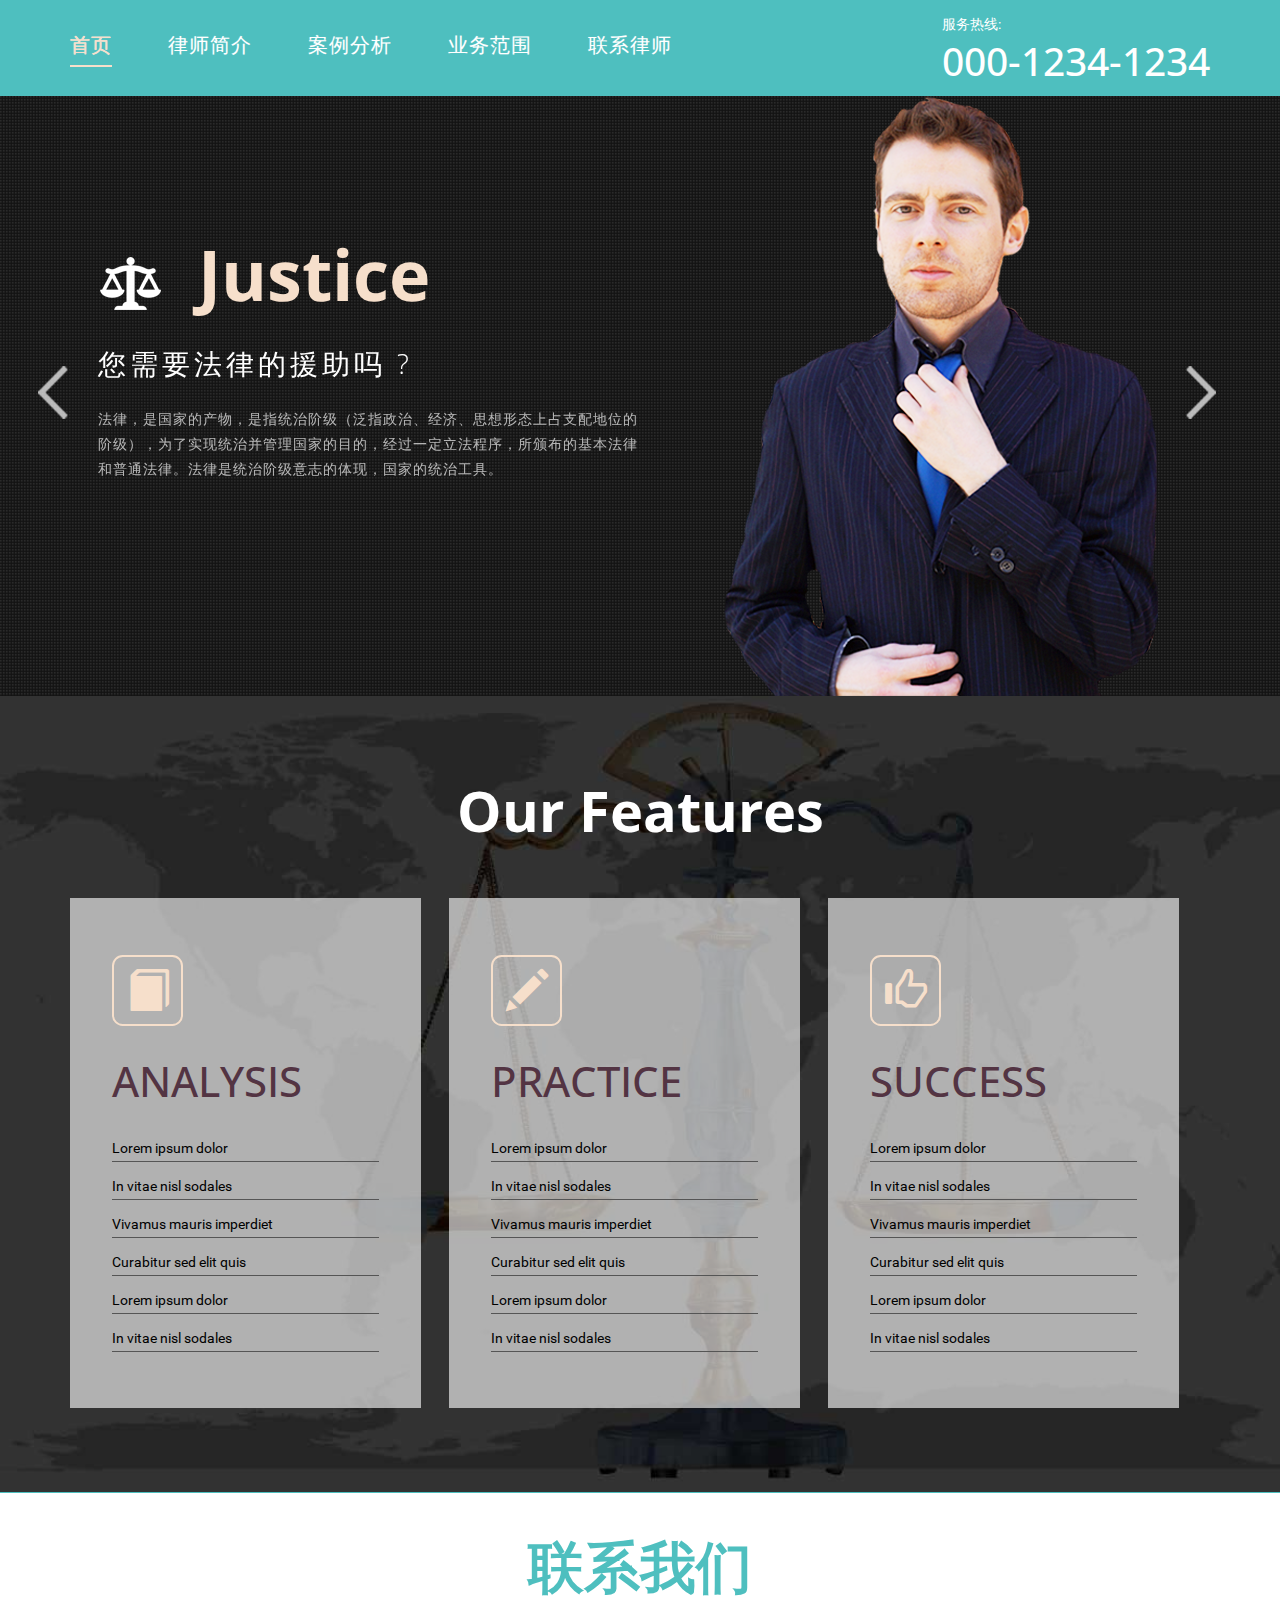
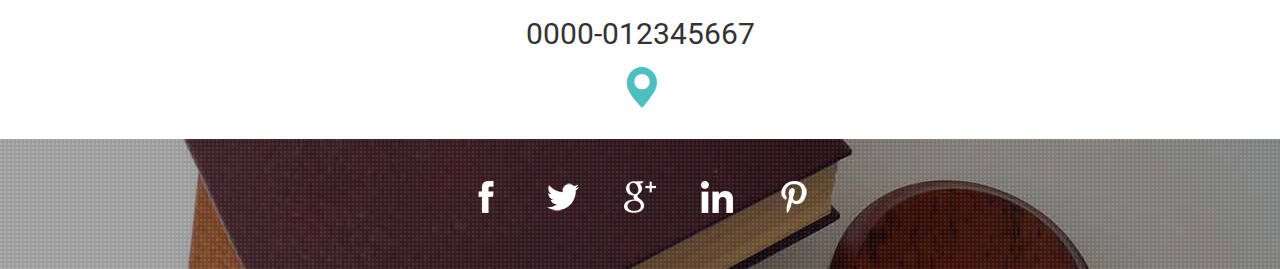
<file: lawyerh/index.html>
<!DOCTYPE html>
<html>
<head>
<title>Home </title>
<!-- Custom Theme files -->
<meta name="viewport" content="width=device-width, initial-scale=1">
<meta http-equiv="Content-Type" content="text/html; charset=utf-8" />
<meta name="keywords" content="Justice Responsive web template, Bootstrap Web Templates, Flat Web Templates, Android Compatible web template, 
	Smartphone Compatible web template, free webdesigns for Nokia, Samsung, LG, SonyErricsson, Motorola web design" />
<script type="application/x-javascript"> addEventListener("load", function() { setTimeout(hideURLbar, 0); }, false); function hideURLbar(){ window.scrollTo(0,1); } </script>
<!-- //Custom Theme files -->
<link href="css/bootstrap.css" type="text/css" rel="stylesheet" media="all">
<link href="css/style.css" type="text/css" rel="stylesheet" media="all">
<!--web-fonts-->
<link href='https://fonts.googleapis.com/css?family=Open+Sans+Condensed:300,700,300italic' rel='stylesheet' type='text/css'>
<!--//web-fonts-->
<!--js-->
<script src="js/jquery-1.11.1.min.js"></script> 
<!-- //js -->
<!-- start-smoth-scrolling-->
<script type="text/javascript" src="js/move-top.js"></script>
<script type="text/javascript" src="js/easing.js"></script>	
<script type="text/javascript">
		jQuery(document).ready(function($) {
			$(".scroll").click(function(event){		
				event.preventDefault();
		
		$('html,body').animate({scrollTop:$(this.hash).offset().top},1000);
			});
		});
</script>
<!--//end-smoth-scrolling-->
<!--ResponsiveTabs-->
<script src="js/easyResponsiveTabs.js" type="text/javascript"></script>
	<script type="text/javascript">
		$(document).ready(function () {
			$('#horizontalTab').easyResponsiveTabs({
				type: 'default', //Types: default, vertical, accordion           
				width: 'auto', //auto or any width like 600px
				fit: true   // 100% fit in a container
			});
		});
	</script>
<!--//ResponsiveTabs-->
</head>
<body>
	<!--navigation-->
	<div class="top-nav">
		<nav class="navbar navbar-default">
			<div class="container">
				<div class="navbar-header ">
					<button type="button" class="navbar-toggle collapsed" data-toggle="collapse" data-target="#bs-example-navbar-collapse-1">Menu
						
					</button>				
				</div>
				<!-- Collect the nav links, forms, and other content for toggling -->
				<div class="collapse navbar-collapse" id="bs-example-navbar-collapse-1">
					<ul class="nav navbar-nav navbar-center cl-effect-11">
						<li><a href="index.html" class="active" data-hover="首页">首页</a></li>
						<li><a href="about.html" data-hover="律师简介">律师简介</a></li>					
						<li><a href="services.html" data-hover="案例分析">案例分析</a></li>
						<!--<li><a href="codes.html" data-hover="行业准则">行业准则</a></li>-->
						<li><a href="blog.html" data-hover="业务范围">业务范围</a></li>
						<li><a href="#contact" class="scroll" data-hover="联系律师">联系律师</a></li>
					</ul>	
					<div class="clearfix"> </div>
				</div>
				<div class="header-info">
					<p>服务热线:</p>
					<h4>000-1234-1234</h4>
				</div>
				<div class="clearfix"> </div>
			</div>	
		</nav>		
	</div>	
	<!--//navigation-->
	<!--banner-->
	<div class="banner">
		<div class="container">
			<!--banner-info-->
			<div class="banner-info">
				<!--banner Slider starts Here-->
				<script src="js/responsiveslides.min.js"></script>
				<script>
					// You can also use "$(window).load(function() {"
					$(function () {
					  // Slideshow 3
					  $("#slider3").responsiveSlides({
						auto: false,
						pager: false,
						nav: true,
						speed: 500,
						namespace: "callbacks",
						before: function () {
						  $('.events').append("<li>before event fired.</li>");
						},
						after: function () {
						  $('.events').append("<li>after event fired.</li>");
						}
					  });
				
					});
				</script>
				<!--//End-slider-script-->
				<div  id="top" class="callbacks_container">
					<ul class="rslides" id="slider3">
						<li>
							<div class="bnr-text">
								<h1><a href="index.html"><span></span>Justice</a></h1>
								<h2>您需要法律的援助吗 ?</h2>
								<p>法律，是国家的产物，是指统治阶级（泛指政治、经济、思想形态上占支配地位的阶级），为了实现统治并管理国家的目的，经过一定立法程序，所颁布的基本法律和普通法律。法律是统治阶级意志的体现，国家的统治工具。</p>								
							</div>
							<div class="bnr-img">
								<img src="images/1.png" alt=""/>
							</div>
							<div class="clearfix"> </div>
						</li>
						<li>
							<div class="bnr-text">
							    <h1><a href="index.html"><span></span>Justice</a></h1>
								<h2>我们愿意为你提供任何法律帮助 ！</h2>
								<p>法律援助是指由政府设立的法律援助机构组织法律援助的律师，为经济困难或特殊案件的人给予无偿提供法律服务的一项法律保障制度。 特殊案件是指依照《中华人民共和国刑事诉讼法》。</p>								
							</div>
							<div class="bnr-img">
								<img src="images/2.png" alt=""/>
							</div>
							<div class="clearfix"> </div>
						</li>
					</ul>
				</div>				
			</div>			
		</div>
	</div>
	<!--//banner-->
	<!--welcome-->
	<!--<div class="welcome">
		<div class="container">
			<h3 class="title">Welcome</h3>
			<div class="welcome-info">
				<h4>Eligendi optio cumque nihil impedit quo minus id quod </h4>			
				<p> </p>			
				<div class="welcome-info">
					<div class="col-md-6 welcome-grids">
						<img src="images/img1.jpg" alt=""/>
					</div>
					<div class="col-md-6 welcome-grids">
						<img src="images/img2.jpg" alt=""/>
					</div>
					<div class="clearfix"> </div>
				</div>
			</div>
		</div>
	</div>-->
	<!--//welcome-->
	<!--slid-->
	<!--<div class="slid">
		<div class="container">
			<h3 class="title">Areas of Practice</h3>
			<div class="slid-info">
				<div class="col-md-4 slid-grids">
					<div class="slid-grd">
						<ul>
							<li><span class="glyphicon glyphicon-chevron-right" aria-hidden="true"></span><a href="#">Elder abuse Cases</a></li>
							<li><span class="glyphicon glyphicon-chevron-right" aria-hidden="true"></span><a href="#">Employment Law</a></li>
							<li><span class="glyphicon glyphicon-chevron-right" aria-hidden="true"></span><a href="#">Class action lawsuits </a></li>
							<li><span class="glyphicon glyphicon-chevron-right" aria-hidden="true"></span><a href="#"> Intellectual property </a></li>
							<li><span class="glyphicon glyphicon-chevron-right" aria-hidden="true"></span><a href="#"> Immigration Law </a></li>
						</ul>
					</div>
				</div>
				<div class="col-md-4 slid-grids">
					<div class="slid-grd">
						<ul>
							<li><span class="glyphicon glyphicon-chevron-right" aria-hidden="true"></span><a href="#">Elder abuse Cases</a></li>
							<li><span class="glyphicon glyphicon-chevron-right" aria-hidden="true"></span><a href="#">Employment Law</a></li>
							<li><span class="glyphicon glyphicon-chevron-right" aria-hidden="true"></span><a href="#">Class action lawsuits </a></li>
							<li><span class="glyphicon glyphicon-chevron-right" aria-hidden="true"></span><a href="#"> Intellectual property </a></li>
							<li><span class="glyphicon glyphicon-chevron-right" aria-hidden="true"></span><a href="#"> Immigration Law</a></li>
						</ul>
					</div>
				</div>
				<div class="col-md-4 slid-grids">
					<div class="slid-grd">
						<ul>
							<li><span class="glyphicon glyphicon-chevron-right" aria-hidden="true"></span><a href="#">Elder abuse Cases</a></li>
							<li><span class="glyphicon glyphicon-chevron-right" aria-hidden="true"></span><a href="#">Employment Law</a></li>
							<li><span class="glyphicon glyphicon-chevron-right" aria-hidden="true"></span><a href="#">Class action lawsuits </a></li>
							<li><span class="glyphicon glyphicon-chevron-right" aria-hidden="true"></span><a href="#"> Intellectual property </a></li>
							<li><span class="glyphicon glyphicon-chevron-right" aria-hidden="true"></span><a href="#"> Immigration Law</a></li>
						</ul>
					</div>
				</div>
				<div class="clearfix"> </div>
			</div>
		</div>
	</div>-->
	<!--//slid-->
	<!--testimonials-->
	<!--<div class="testimonials">
		<div class="container">
			<h3 class="title">Feedback About us</h3>
			<div class="sap_tabs">	
				<div id="horizontalTab" style="display: block; width: 100%; margin: 0px;">
					<ul class="resp-tabs-list">
						<li class="resp-tab-item" aria-controls="tab_item-0" role="tab"><span><img src="images/img4.jpg" alt=""/></span></li>
						<li class="resp-tab-item" aria-controls="tab_item-1" role="tab"><span><img src="images/img5.jpg" alt=""/></span></li>
						<li class="resp-tab-item" aria-controls="tab_item-2" role="tab"><span><img src="images/img6.jpg" alt=""/></span></li>
						<div class="clear"></div>
					</ul>	
					<div class="resp-tabs-container">
						<div class="tab-1 resp-tab-content" aria-labelledby="tab_item-0">				
							<div class="view view-first">
								<h5>FILAN FISTEKU</h5>
								<p>Donec libero dui, scelerisque ac augue id, tristique ullamcorper elit. Nam ultrices, lacus vitae adipiscing aliquet, metus ipsum imperdiet libero, vitae dignissim sapien diam ac nibh convallis.</p>
							</div>
						</div>
						<div class="tab-1 resp-tab-content" aria-labelledby="tab_item-1">
							<div class="view view-first">
								<h5>ULLAMCORPER FILAN </h5>
								<p>Scelerisque ac augue id Donec libero dui, tristique ullamcorper elit. Nam ultrices, lacus vitae adipiscing aliquet, metus ipsum imperdiet libero, vitae dignissim sapien diam ac nibh convallis.</p>
							</div>
						</div>
						<div class="tab-1 resp-tab-content" aria-labelledby="tab_item-2">
							<div class="view view-first">
								<h5>SCELERISQUE AUGUE</h5>
								<p>Nam ultrices lacus vitae adipiscing aliquet, metus ipsum imperdiet libero, vitae dignissim sapientristique Donec libero dui, scelerisque ac augue id,  ullamcorper elit,diam ac nibh convallis.</p>
							</div>
						</div>
					</div>	
				</div>	
			</div>		  
		</div>
	</div>	-->
	<!--//testimonials-->
	<!-- pricing-->
	<div class="pricing">
		<div class="container">
			<h3 class="title">Our Features</h3>
			<div class="pricing-info">
				<div class="col-md-4 pricing-grids">
					<span class="glyphicon glyphicon-book" aria-hidden="true"></span>
					<h4>ANALYSIS</h4>
					<ul>
						<li><a href="#">Lorem ipsum dolor</a></li>
						<li><a href="#">In vitae nisl sodales</a></li>
						<li><a href="#">Vivamus mauris imperdiet</a></li>
						<li><a href="#">Curabitur sed elit quis</a></li>
						<li><a href="#">Lorem ipsum dolor</a></li>
						<li><a href="#">In vitae nisl sodales</a></li>
					</ul>
				</div>
				<div class="col-md-4 pricing-grids">
					<span class="glyphicon glyphicon-pencil" aria-hidden="true"></span>
					<h4>PRACTICE</h4>
					<ul>
						<li><a href="#">Lorem ipsum dolor</a></li>
						<li><a href="#">In vitae nisl sodales</a></li>
						<li><a href="#">Vivamus mauris imperdiet</a></li>
						<li><a href="#">Curabitur sed elit quis</a></li>
						<li><a href="#">Lorem ipsum dolor</a></li>
						<li><a href="#">In vitae nisl sodales</a></li>
					</ul>
				</div>
				<div class="col-md-4 pricing-grids">
					<span class="glyphicon glyphicon-thumbs-up" aria-hidden="true"></span>
					<h4>SUCCESS</h4>
					<ul>
						<li><a href="#">Lorem ipsum dolor</a></li>
						<li><a href="#">In vitae nisl sodales</a></li>
						<li><a href="#">Vivamus mauris imperdiet</a></li>
						<li><a href="#">Curabitur sed elit quis</a></li>
						<li><a href="#">Lorem ipsum dolor</a></li>
						<li><a href="#">In vitae nisl sodales</a></li>
					</ul>
				</div>
				<div class="clearfix"> </div>
			</div>
		</div>
	</div>
	<!-- pricing-->
	<!-- contact -->
	<div class="contact-text" id="contact" >
		<div class="container">
			<h3 class="title">联系我们</h3>
			<br>
			<h2>0000-012345667</h2>
			<!--<p>Nam ultrices lacus vitae adipiscing aliquet, metus ipsum imperdiet libero, vitae dignissim sapientristique Donec libero dui scelerisque ac augue id ullamcorper elit diam ac nibh convallis.</p>-->
			<span class="glyphicon glyphicon-map-marker" aria-hidden="true"></span>
		</div>
	</div>
	<!--<div class="contact">
		<div class="map">
			<iframe src="https://www.google.com/maps/embed?pb=!1m18!1m12!1m3!1d3144.899142009709!2d23.72354!3d37.979482999999995!2m3!1f0!2f0!3f0!3m2!1i1024!2i768!4f13.1!3m3!1m2!1s0x14a1bd238977fb45%3A0xbdf5a6106a003293!2sFashion+Workshop+by+Vicky+Kaya!5e0!3m2!1sen!2sin!4v1440569426817" allowfullscreen></iframe>
			<div class="map-color">
			</div>
		</div>
		<div class="contact-grids">
			<div class="col-md-4 contact-grid news-ltr">
				<div class="newsletter">
					<h3><span class="glyphicon glyphicon-envelope" aria-hidden="true"></span>Newsletter</h3>
				</div>
				<form>
					<input type="text" value="Email" onfocus="this.value = '';" onblur="if (this.value == '') {this.value = 'Email';}" required="">
					<input type="submit" value="Subscribe" >
				</form>
			</div>
			<div class="col-md-5 contact-grid">
				<form>
					<input type="text" value="Name" onfocus="this.value = '';" onblur="if (this.value == '') {this.value = 'Name';}" required="">
					<input type="text" value="Email" onfocus="this.value = '';" onblur="if (this.value == '') {this.value = 'Email';}" required="">
					<textarea type="text"  onfocus="this.value = '';" onblur="if (this.value == '') {this.value = 'Message...';}" required="">Message...</textarea>
					<input type="submit" value="Submit" >
				</form>
			</div>
			<div class="col-md-3 contact-grid">
				<div class="call">
					<div class="col-xs-2 contact-grdl">
						<span class="glyphicon glyphicon-phone" aria-hidden="true"></span>
					</div>
					<div class="col-xs-10 contact-grdr">
						<ul>
							<li>+3402 890 679</li>
							<li>+5356 890 679</li>
						</ul>
					</div>
					<div class="clearfix"> </div>
				</div>
				<div class="address">
					<div class="col-xs-2 contact-grdl">
						<span class="glyphicon glyphicon-send" aria-hidden="true"></span>
					</div>
					<div class="col-xs-10 contact-grdr">
						<ul>
							<li>345 Diamond Street,</li>
							<li>Greece.</li>
						</ul>
					</div>
					<div class="clearfix"> </div>
				</div>
				<div class="mail">
					<div class="col-xs-2 contact-grdl">
						<span class="glyphicon glyphicon-envelope" aria-hidden="true"></span>
					</div>
					<div class="col-xs-10 contact-grdr">
						<ul>
							<li><a href="mailto:example@mail.com">mail@example.com</a></li>
						</ul>
					</div>
					<div class="clearfix"> </div>
				</div>
			</div>
			<div class="clearfix"> </div>
		</div>
	</div>-->
	<!--//contact-->
	<!--footer-->
	<div class="footer">
		<div class="footer-info">
			<div class="container">	
				<div class="icons">	
					<ul>
						<li><a href="#" data-toggle="tooltip" data-placement="top" title="Facebook"><img src="images/i1.png" alt=""/></a></li>
						<li><a href="#" data-toggle="tooltip" data-placement="top" title="Twitter"><img src="images/i2.png" alt=""/> </a></li>
						<li><a href="#" data-toggle="tooltip" data-placement="top" title="Google+"><img src="images/i3.png" alt=""/></a></li>
						<li><a href="#" data-toggle="tooltip" data-placement="top" title="LinkedIn"><img src="images/i4.png" alt=""/> </a></li>
						<li><a href="#" data-toggle="tooltip" data-placement="top" title="Pinterest"><img src="images/i5.png" alt=""/> </a></li>
					</ul>
					<script>$(function () {
					  $('[data-toggle="tooltip"]').tooltip()
					})</script>
				</div>

			</div>
		</div>
	</div>
	<!--//footer-->
	<!--smooth-scrolling-of-move-up-->
	<script type="text/javascript">
		$(document).ready(function() {
			/*
			var defaults = {
				containerID: 'toTop', // fading element id
				containerHoverID: 'toTopHover', // fading element hover id
				scrollSpeed: 1200,
				easingType: 'linear' 
			};
			*/
			
			$().UItoTop({ easingType: 'easeOutQuart' });
			
		});
	</script>
	<a href="#" id="toTop" style="display: block;"> <span id="toTopHover" style="opacity: 1;"> </span></a>
	<!--//smooth-scrolling-of-move-up-->
    <!-- Bootstrap core JavaScript
    ================================================== -->
    <!-- Placed at the end of the document so the pages load faster -->
    <script src="js/bootstrap.js"></script>
</body>
</html>
</file>
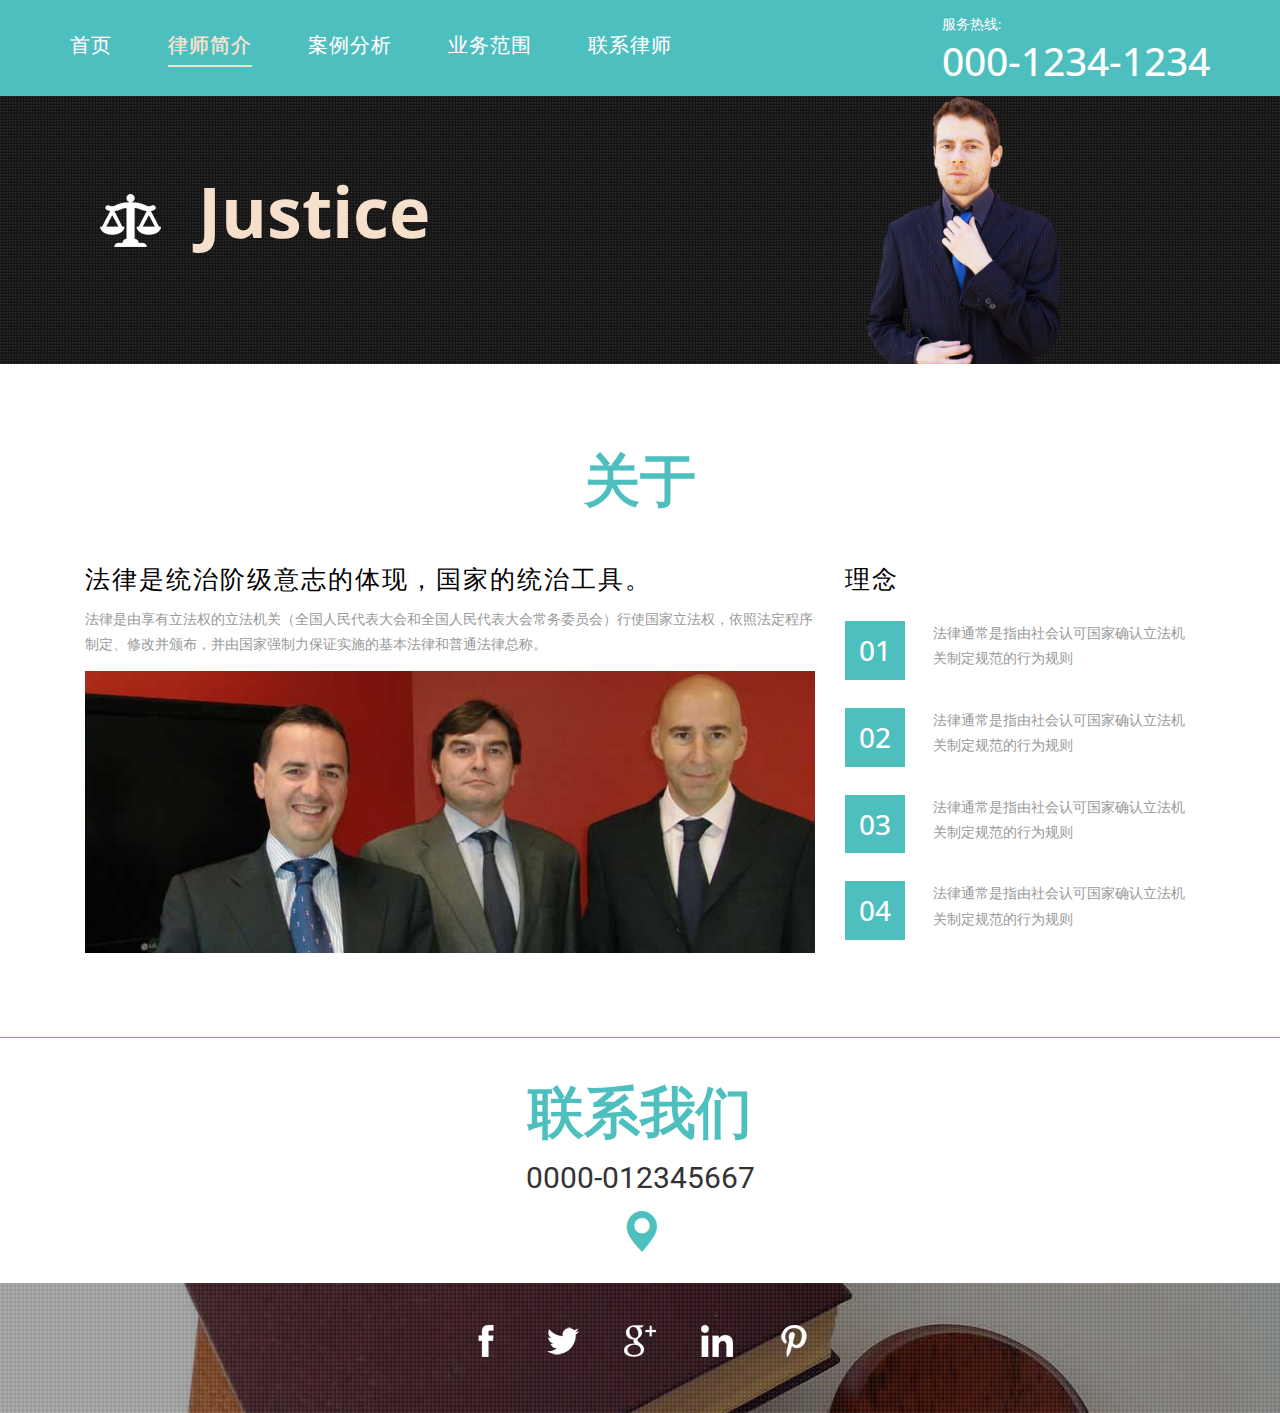
<file: lawyerh/about.html>
<!DOCTYPE html>
<html>
<head>
<title>About </title>
<!-- Custom Theme files -->
<meta name="viewport" content="width=device-width, initial-scale=1">
<meta http-equiv="Content-Type" content="text/html; charset=utf-8" />
<meta name="keywords" content="Justice Responsive web template, Bootstrap Web Templates, Flat Web Templates, Android Compatible web template, 
	Smartphone Compatible web template, free webdesigns for Nokia, Samsung, LG, SonyErricsson, Motorola web design" />
<script type="application/x-javascript"> addEventListener("load", function() { setTimeout(hideURLbar, 0); }, false); function hideURLbar(){ window.scrollTo(0,1); } </script>
<!-- //Custom Theme files -->
<link href="css/bootstrap.css" type="text/css" rel="stylesheet" media="all">
<link href="css/style.css" type="text/css" rel="stylesheet" media="all">
<!--web-fonts-->
<link href='https://fonts.googleapis.com/css?family=Open+Sans+Condensed:300,700,300italic' rel='stylesheet' type='text/css'>
<!--//web-fonts-->
<!-- js -->
<script src="js/jquery-1.11.1.min.js"></script> 
<!-- //js -->
<!-- start-smoth-scrolling-->
<script type="text/javascript" src="js/move-top.js"></script>
<script type="text/javascript" src="js/easing.js"></script>	
<script type="text/javascript">
		jQuery(document).ready(function($) {
			$(".scroll").click(function(event){		
				event.preventDefault();
		
		$('html,body').animate({scrollTop:$(this.hash).offset().top},1000);
			});
		});
</script>
<!--//end-smoth-scrolling-->
</head>
<body>
	<!--navigation-->
	<div class="top-nav">
		<nav class="navbar navbar-default">
			<div class="container">
				<div class="navbar-header ">
					<button type="button" class="navbar-toggle collapsed" data-toggle="collapse" data-target="#bs-example-navbar-collapse-1">Menu
						
					</button>				
				</div>
				<!-- Collect the nav links, forms, and other content for toggling -->
				<div class="collapse navbar-collapse" id="bs-example-navbar-collapse-1">
					<ul class="nav navbar-nav navbar-center cl-effect-11">
						<li><a href="index.html" data-hover="首页">首页</a></li>
						<li><a href="about.html" class="active" data-hover="律师简介">律师简介</a></li>					
						<li><a href="services.html" data-hover="案例分析">案例分析</a></li>
						<!--<li><a href="codes.html" data-hover="行业准则">行业准则</a></li>-->
						<li><a href="blog.html" data-hover="业务范围">业务范围</a></li>
						<li><a href="#contact" class="scroll" data-hover="联系律师">联系律师</a></li>
					</ul>	
					<div class="clearfix"> </div>
				</div>
				<div class="header-info">
					<p>服务热线:</p>
					<h4>000-1234-1234</h4>
				</div>
				<div class="clearfix"> </div>
			</div>	
		</nav>		
	</div>	
	<!--//navigation-->
	<!--banner-->
	<div class="banner about-bnr">
		<div class="container">
			<!--banner-info-->
			<div class="bnr-text">
				<h1><a href="index.html"><span></span>Justice</a></h1>
			</div>
			<div class="bnr-img about-bnr-img">
				<img src="images/1.png" alt=""/>
			</div>	
			<div class="clearfix"> </div>
			<!--//banner-info-->
		</div>
	</div>
	<!--//banner-->
	<!--about-->
	<div class="about">
		<h3 class="title">关于</h3>
		<div class="container">
			<div class="about-info">
				<div class="col-md-8 about-grids">
					<h4>法律是统治阶级意志的体现，国家的统治工具。</h4>
					<p>法律是由享有立法权的立法机关（全国人民代表大会和全国人民代表大会常务委员会）行使国家立法权，依照法定程序制定、修改并颁布，并由国家强制力保证实施的基本法律和普通法律总称。</p>		
					<img src="images/img3.jpg" alt=""/>
				</div>
				<div class="col-md-4 about-grids">
					<h4>理念</h4>
					<div class="pince">
						<div class="pince-left">
							<h5>01</h5>
						</div>
						<div class="pince-right">
							<p>法律通常是指由社会认可国家确认立法机关制定规范的行为规则</p>
						</div>
						<div class="clearfix"> </div>
					</div>
					<div class="pince">
						<div class="pince-left">
							<h5>02</h5>
						</div>
						<div class="pince-right">
							<p>法律通常是指由社会认可国家确认立法机关制定规范的行为规则</p>
						</div>
						<div class="clearfix"> </div>
					</div>
					<div class="pince">
						<div class="pince-left">
							<h5>03</h5>
						</div>
						<div class="pince-right">
							<p>法律通常是指由社会认可国家确认立法机关制定规范的行为规则</p>
						</div>
						<div class="clearfix"> </div>
					</div>
					<div class="pince">
						<div class="pince-left">
							<h5>04</h5>
						</div>
						<div class="pince-right">
							<p>法律通常是指由社会认可国家确认立法机关制定规范的行为规则</p>
						</div>
						<div class="clearfix"> </div>
					</div>
				</div>
				<div class="clearfix"> </div>
			</div>
		</div>
	</div>
	<!--//about-->
	<!--skill-->
	<!--<div class="skill">
		<div class="container">
			<div class="col-md-4 skill-grids">
				<h3 class="title">我们的战略</h3>
			</div>
			<div class="col-md-8 skill-grids">
				<div class="progress">
					<div class="progress-bar" role="progressbar" aria-valuenow="82" aria-valuemin="0" aria-valuemax="100" style="width: 60%;">
						<h6>刑法</h6> <p>82%</p>
					</div>
				</div>
				<div class="progress">
					<div class="progress-bar" role="progressbar" aria-valuenow="80" aria-valuemin="0" aria-valuemax="100" style="width: 80%;">
						<h6>卫生法</h6> <p>80%</p>
					</div>
				</div>
				<div class="progress">
					<div class="progress-bar" role="progressbar" aria-valuenow="90" aria-valuemin="0" aria-valuemax="100" style="width:90%;">
						<h6>儿童法</h6> <p>90%</p>
					</div>
				</div>
				<div class="progress">
					<div class="progress-bar" role="progressbar" aria-valuenow="75" aria-valuemin="0" aria-valuemax="100" style="width: 75%;">
						<h6>劳工法</h6> <p>75%</p>
					</div>
				</div>
			</div>
		</div>
	</div>-->
	<!--//skill-->
	<!--about-team-->
	<!--<div class="about team">		
		<div class="container">
			<h3 class="title">我们的团队</h3>
			<div class="row team-row">
				<div class="col-md-3 team-grids">
					<div class="thumbnail team-thmnl">
						<img src="images/img7.jpg" class="img-responsive zoom-img" alt="...">
						<div class="caption">
							<h4><a href="#">Vaura Tegsner</a></h4>
							<p>Lorem Ipsum generators on the Internet tend to repeat predefined chunks as necessary</p>						
						</div>
					</div>
				</div>
				<div class="col-md-3 team-grids">
					<div class="thumbnail team-thmnl">
						<img src="images/img8.jpg" class="img-responsive zoom-img" alt="...">
						<div class="caption">
							<h4><a href="#">Jark Kohnson</a></h4>
							<p>Lorem Ipsum generators on the Internet tend to repeat predefined chunks as necessary</p>						
						</div>
					</div>
				</div>
				<div class="col-md-3 team-grids">
					<div class="thumbnail team-thmnl">
						<img src="images/img9.jpg" class="img-responsive zoom-img" alt="...">
						<div class="caption">
							<h4><a href="#">Goes Mehak</a></h4>
							<p>Lorem Ipsum generators on the Internet tend to repeat predefined chunks as necessary</p>						
						</div>
					</div>
				</div>
				<div class="col-md-3 team-grids">
					<div class="thumbnail team-thmnl">
						<img src="images/img10.jpg" class="img-responsive zoom-img" alt="...">
						<div class="caption">
							<h4><a href="#">Jark Kohnson</a></h4>
							<p>Lorem Ipsum generators on the Internet tend to repeat predefined chunks as necessary</p>						
						</div>
					</div>
				</div>
				<div class="clearfix"> </div>
			</div>
		</div>
	</div>-->
	<!--//about-team-->
	<!--contact-->
	<div class="contact-text" id="contact" >
		<div class="container">
			<h3 class="title">联系我们</h3>
			<br>
			<h2>0000-012345667</h2>
			<!--<p>Nam ultrices lacus vitae adipiscing aliquet, metus ipsum imperdiet libero, vitae dignissim sapientristique Donec libero dui scelerisque ac augue id ullamcorper elit diam ac nibh convallis.</p>-->
			<span class="glyphicon glyphicon-map-marker" aria-hidden="true"></span>
		</div>
	</div>
	<!--<div class="contact">
		<div class="map">
			<iframe src="https://www.google.com/maps/embed?pb=!1m18!1m12!1m3!1d3144.899142009709!2d23.72354!3d37.979482999999995!2m3!1f0!2f0!3f0!3m2!1i1024!2i768!4f13.1!3m3!1m2!1s0x14a1bd238977fb45%3A0xbdf5a6106a003293!2sFashion+Workshop+by+Vicky+Kaya!5e0!3m2!1sen!2sin!4v1440569426817" allowfullscreen></iframe>
			<div class="map-color">
			</div>
		</div>
		<div class="contact-grids">
			<div class="col-md-4 contact-grid news-ltr">
				<div class="newsletter">
					<h3><span class="glyphicon glyphicon-envelope" aria-hidden="true"></span>Newsletter</h3>
				</div>
				<form>
					<input type="text" value="Email" onfocus="this.value = '';" onblur="if (this.value == '') {this.value = 'Email';}" required="">
					<input type="submit" value="Subscribe" >
				</form>
			</div>
			<div class="col-md-5 contact-grid">
				<form>
					<input type="text" value="Name" onfocus="this.value = '';" onblur="if (this.value == '') {this.value = 'Name';}" required="">
					<input type="text" value="Email" onfocus="this.value = '';" onblur="if (this.value == '') {this.value = 'Email';}" required="">
					<textarea type="text"  onfocus="this.value = '';" onblur="if (this.value == '') {this.value = 'Message...';}" required="">Message...</textarea>
					<input type="submit" value="Submit" >
				</form>
			</div>
			<div class="col-md-3 contact-grid">
				<div class="call">
					<div class="col-xs-2 contact-grdl">
						<span class="glyphicon glyphicon-phone" aria-hidden="true"></span>
					</div>
					<div class="col-xs-10 contact-grdr">
						<ul>
							<li>+3402 890 679</li>
							<li>+5356 890 679</li>
						</ul>
					</div>
					<div class="clearfix"> </div>
				</div>
				<div class="address">
					<div class="col-xs-2 contact-grdl">
						<span class="glyphicon glyphicon-send" aria-hidden="true"></span>
					</div>
					<div class="col-xs-10 contact-grdr">
						<ul>
							<li>345 Diamond Street,</li>
							<li>Greece.</li>
						</ul>
					</div>
					<div class="clearfix"> </div>
				</div>
				<div class="mail">
					<div class="col-xs-2 contact-grdl">
						<span class="glyphicon glyphicon-envelope" aria-hidden="true"></span>
					</div>
					<div class="col-xs-10 contact-grdr">
						<ul>
							<li><a href="mailto:example@mail.com">mail@example.com</a></li>
						</ul>
					</div>
					<div class="clearfix"> </div>
				</div>
			</div>
			<div class="clearfix"> </div>
		</div>
	</div>-->
	<!--//contact-->
	<!--footer-->
	<div class="footer">
		<div class="footer-info">
			<div class="container">	
				<div class="icons">	
					<ul>
						<li><a href="#" data-toggle="tooltip" data-placement="top" title="Facebook"><img src="images/i1.png" alt=""/></a></li>
						<li><a href="#" data-toggle="tooltip" data-placement="top" title="Twitter"><img src="images/i2.png" alt=""/> </a></li>
						<li><a href="#" data-toggle="tooltip" data-placement="top" title="Google+"><img src="images/i3.png" alt=""/></a></li>
						<li><a href="#" data-toggle="tooltip" data-placement="top" title="LinkedIn"><img src="images/i4.png" alt=""/> </a></li>
						<li><a href="#" data-toggle="tooltip" data-placement="top" title="Pinterest"><img src="images/i5.png" alt=""/> </a></li>
					</ul>
					<script>$(function () {
					  $('[data-toggle="tooltip"]').tooltip()
					})</script>
				</div>
			</div>
		</div>
	</div>
	<!--//footer-->
	<!--smooth-scrolling-of-move-up-->
	<script type="text/javascript">
		$(document).ready(function() {
			/*
			var defaults = {
				containerID: 'toTop', // fading element id
				containerHoverID: 'toTopHover', // fading element hover id
				scrollSpeed: 1200,
				easingType: 'linear' 
			};
			*/
			
			$().UItoTop({ easingType: 'easeOutQuart' });
			
		});
	</script>
	<a href="#" id="toTop" style="display: block;"> <span id="toTopHover" style="opacity: 1;"> </span></a>
	<!--//smooth-scrolling-of-move-up-->
    <!-- Bootstrap core JavaScript
    ================================================== -->
    <!-- Placed at the end of the document so the pages load faster -->
    <script src="js/bootstrap.js"></script>
</body>
</html>
</file>
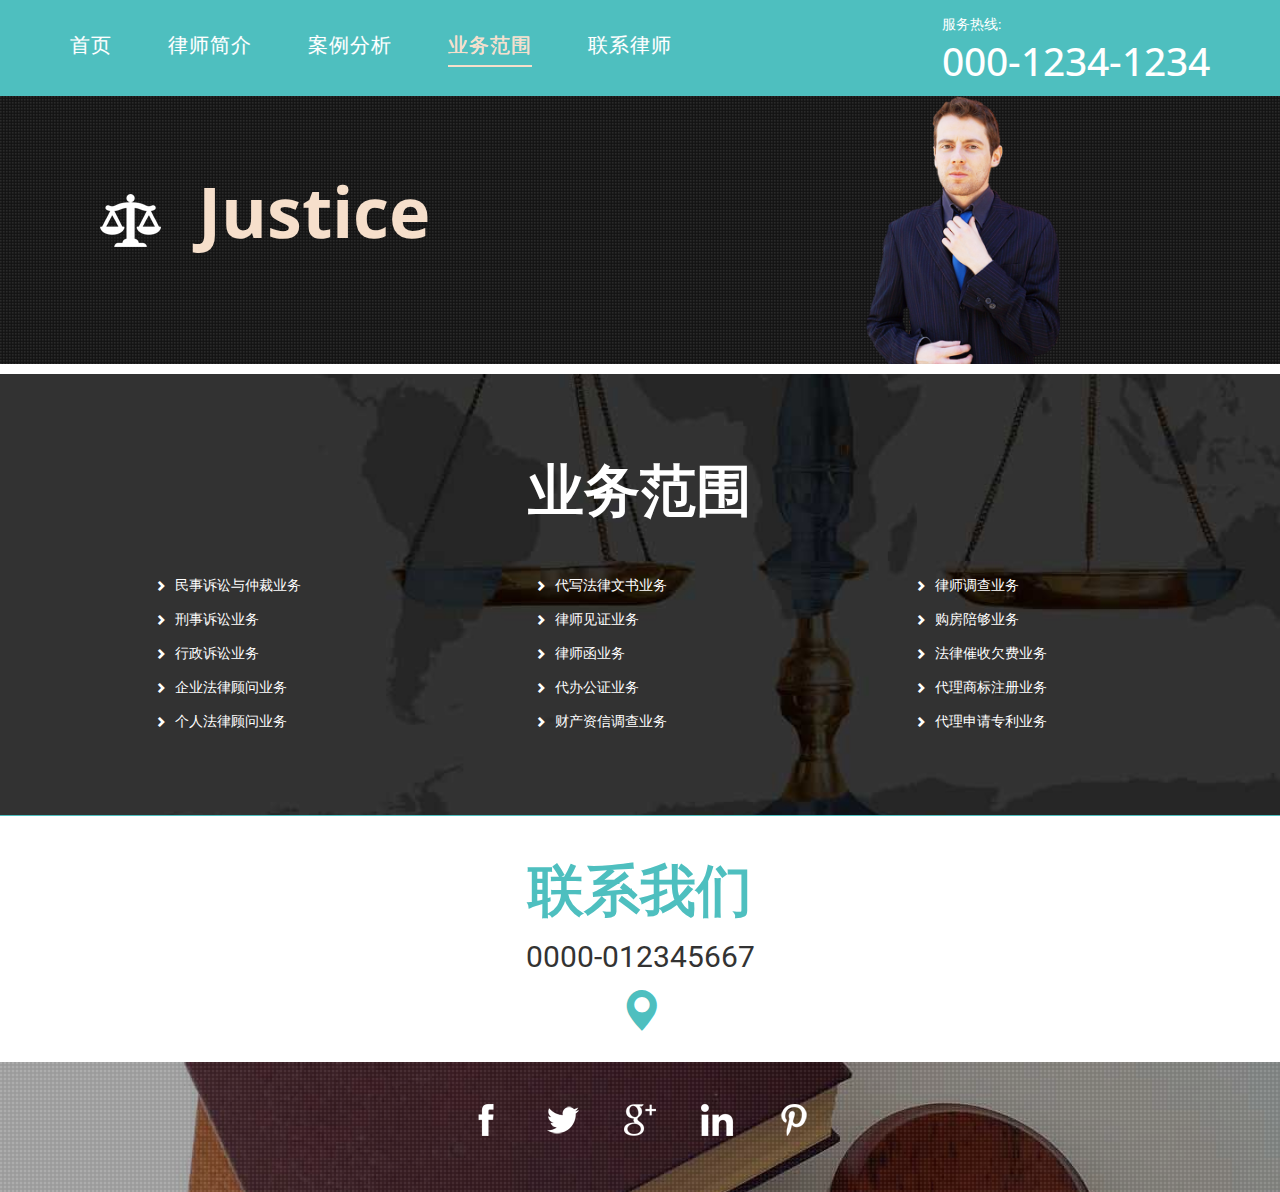
<file: lawyerh/blog.html>
<!DOCTYPE html>
<html>
<head>
<title>Blog </title>
<!-- Custom Theme files -->
<meta name="viewport" content="width=device-width, initial-scale=1">
<meta http-equiv="Content-Type" content="text/html; charset=utf-8" />
<meta name="keywords" content="Justice Responsive web template, Bootstrap Web Templates, Flat Web Templates, Android Compatible web template, 
	Smartphone Compatible web template, free webdesigns for Nokia, Samsung, LG, SonyErricsson, Motorola web design" />
<script type="application/x-javascript"> addEventListener("load", function() { setTimeout(hideURLbar, 0); }, false); function hideURLbar(){ window.scrollTo(0,1); } </script>
<!-- //Custom Theme files -->
<link href="css/bootstrap.css" type="text/css" rel="stylesheet" media="all">
<link href="css/style.css" type="text/css" rel="stylesheet" media="all">
<!--web-fonts-->
<link href='https://fonts.googleapis.com/css?family=Open+Sans+Condensed:300,700,300italic' rel='stylesheet' type='text/css'>
<!--//web-fonts-->
<!-- js -->
<script src="js/jquery-1.11.1.min.js"></script> 
<!-- //js -->
<!-- start-smoth-scrolling-->
<script type="text/javascript" src="js/move-top.js"></script>
<script type="text/javascript" src="js/easing.js"></script>	
<script type="text/javascript">
		jQuery(document).ready(function($) {
			$(".scroll").click(function(event){		
				event.preventDefault();
		
		$('html,body').animate({scrollTop:$(this.hash).offset().top},1000);
			});
		});
</script>
<!--//end-smoth-scrolling-->
</head>
<body>
	<!--navigation-->
	<div class="top-nav">
		<nav class="navbar navbar-default">
			<div class="container">
				<div class="navbar-header ">
					<button type="button" class="navbar-toggle collapsed" data-toggle="collapse" data-target="#bs-example-navbar-collapse-1">Menu
						
					</button>				
				</div>
				<!-- Collect the nav links, forms, and other content for toggling -->
				<div class="collapse navbar-collapse" id="bs-example-navbar-collapse-1">
					<ul class="nav navbar-nav navbar-center cl-effect-11">
						<li><a href="index.html" data-hover="首页">首页</a></li>
						<li><a href="about.html" data-hover="律师简介">律师简介</a></li>					
						<li><a href="services.html"  data-hover="案例分析">案例分析</a></li>
						<!--<li><a href="codes.html" data-hover="行业准则">行业准则</a></li>-->
						<li><a href="blog.html" class="active" data-hover="业务范围">业务范围</a></li>
						<li><a href="#contact" class="scroll" data-hover="联系律师">联系律师</a></li>
					</ul>	
					<div class="clearfix"> </div>
				</div>
				<div class="header-info">
					<p>服务热线:</p>
					<h4>000-1234-1234</h4>
				</div>
				<div class="clearfix"> </div>
			</div>	
		</nav>		
	</div>	
	<!--//navigation-->
	<!--banner-->
	<div class="banner about-bnr">
		<div class="container">
			<!--banner-info-->
			<div class="bnr-text">
				<h1><a href="index.html"><span></span>Justice</a></h1>
			</div>
			<div class="bnr-img about-bnr-img">
				<img src="images/1.png" alt=""/>
			</div>	
			<div class="clearfix"> </div>
			<!--//banner-info-->
		</div>
	</div>
	<!--//banner-->
	<!--blog-->
	<!--<div class="blog">
		<div class="container">
			<div class="blog-grid">
				<div class="col-md-8 blog-left">
					<div class="blog-left-grid">
						<div class="blog-leftl">
							<h4>August <span>15</span></h4>
							<a href="#"><i class="glyphicon glyphicon-tags" aria-hidden="true"></i>10</a>
						</div>
						<div class="blog-leftr">
							<div class="blog-img">
								<a href="single.html"><img src="images/img20.jpg" alt=" " class="img-responsive zoom-img " /></a>
							</div>
							<p>"Lorem ipsum dolor sit amet, consectetur adipiscing elit, 
							sed do eiusmod tempor incididunt ut labore et dolore magna aliqua.
							Ut enim ad minim veniam, quis nostrud exercitation ullamco laboris
							nisi ut aliquip ex ea commodo consequat. Duis aute irure dolor in 
							reprehenderit in voluptate velit esse cillum dolore eu fugiat nulla 
							pariatur</p>
							<ul>
								<li><a href="#"><i class="glyphicon glyphicon-user" aria-hidden="true"></i>Admin</a></li>
								<li><a href="#"><i class="glyphicon glyphicon-tags" aria-hidden="true"></i>0 Tages</a></li>
								<li><a href="#"><i class="glyphicon glyphicon-comment" aria-hidden="true"></i>10 Comments</a></li>
							</ul>
							<div class="more m1">
								<a href="single.html">Learn More</a>
							</div>
						</div>
						<div class="clearfix"> </div>
					</div>
					<div class="blog-left-grid">
						<div class="blog-leftl">
							<h4>August <span>25</span></h4>
							<a href="#"><i class="glyphicon glyphicon-tags" aria-hidden="true"></i>10</a>
						</div>
						<div class="blog-leftr">
							<div class="blog-img">
								<a href="single.html"><img src="images/img21.jpg" alt=" " class="img-responsive zoom-img " /></a>
							</div>
							<p>"Lorem ipsum dolor sit amet, consectetur adipiscing elit, 
							sed do eiusmod tempor incididunt ut labore et dolore magna aliqua.
							Ut enim ad minim veniam, quis nostrud exercitation ullamco laboris
							nisi ut aliquip ex ea commodo consequat. Duis aute irure dolor in 
							reprehenderit in voluptate velit esse cillum dolore eu fugiat nulla 
							pariatur</p>
							<ul>
								<li><a href="#"><i class="glyphicon glyphicon-user" aria-hidden="true"></i>Admin</a></li>
								<li><a href="#"><i class="glyphicon glyphicon-tags" aria-hidden="true"></i>0 Tages</a></li>
								<li><a href="#"><i class="glyphicon glyphicon-comment" aria-hidden="true"></i>10 Comments</a></li>
							</ul>
							<div class="more m1">
								<a href="single.html">Learn More</a>
							</div>
						</div>
						<div class="clearfix"> </div>
					</div>
					<div class="blog-left-grid">
						<div class="blog-leftl">
							<h4>August <span>29</span></h4>
							<a href="#"><i class="glyphicon glyphicon-tags" aria-hidden="true"></i>10</a>
						</div>
						<div class="blog-leftr">
							<div class="blog-img">
								<a href="single.html"><img src="images/img22.jpg" alt=" " class="img-responsive zoom-img " /></a>
							</div>
							<p>"Lorem ipsum dolor sit amet, consectetur adipiscing elit, 
							sed do eiusmod tempor incididunt ut labore et dolore magna aliqua.
							Ut enim ad minim veniam, quis nostrud exercitation ullamco laboris
							nisi ut aliquip ex ea commodo consequat. Duis aute irure dolor in 
							reprehenderit in voluptate velit esse cillum dolore eu fugiat nulla 
							pariatur</p>
							<ul>
								<li><a href="#"><i class="glyphicon glyphicon-user" aria-hidden="true"></i>Admin</a></li>
								<li><a href="#"><i class="glyphicon glyphicon-tags" aria-hidden="true"></i>0 Tages</a></li>
								<li><a href="#"><i class="glyphicon glyphicon-comment" aria-hidden="true"></i>10 Comments</a></li>
							</ul>
							<div class="more m1">
								<a href="single.html">Learn More</a>
							</div>
						</div>
						<div class="clearfix"> </div>
					</div>
				</div>
				<div class="col-md-4 blog-right">
					<h3>Categories</h3>
					<ul>
						<li><a href="#"><span class="glyphicon glyphicon-chevron-right" aria-hidden="true"></span>Aliquam erat volutpat</a></li>
						<li><a href="#"><span class="glyphicon glyphicon-chevron-right" aria-hidden="true"></span>Integer rutrum ante eu lacus</a></li>
						<li><a href="#"><span class="glyphicon glyphicon-chevron-right" aria-hidden="true"></span>Cum sociis natoque penatibus</a></li>
						<li><a href="#"><span class="glyphicon glyphicon-chevron-right" aria-hidden="true"></span>Mauris fermentum dictum magna</a></li>
						<li><a href="#"><span class="glyphicon glyphicon-chevron-right" aria-hidden="true"></span>Sed laoreet aliquam leo</a></li>
						<li><a href="#"><span class="glyphicon glyphicon-chevron-right" aria-hidden="true"></span>Cum sociis natoque penatibus</a></li>
					</ul>
					<div class="recent">
						<h3>Recent Comments</h3>
						<div class="recent-grids">
							<div class="recent-grid">
								<div class="wom">
									<a href="#"><img src="images/img4.jpg" alt=" " class="img-responsive" /></a>
								</div>
								<div class="wom-right">
									<h4><a href="#">Integer rutrum ante eu</a></h4>
									<p>Mauris fermentum dictum magna. Sed laoreet aliquam leo. 
										Ut tellus dolor, dapibus eget.</p>
								</div>
								<div class="clearfix"> </div>
							</div>
							<div class="recent-grid">
								<div class="wom">
									<a href="#"><img src="images/img5.jpg" alt=" " class="img-responsive" /></a>
								</div>
								<div class="wom-right">
									<h4><a href="#">Integer rutrum ante eu</a></h4>
									<p>Mauris fermentum dictum magna. Sed laoreet aliquam leo. 
										Ut tellus dolor, dapibus eget.</p>
								</div>
								<div class="clearfix"> </div>
							</div>
							<div class="recent-grid">
								<div class="wom">
									<a href="#"><img src="images/img6.jpg" alt=" " class="img-responsive" /></a>
								</div>
								<div class="wom-right">
									<h4><a href="#">Integer rutrum ante eu</a></h4>
									<p>Mauris fermentum dictum magna. Sed laoreet aliquam leo. 
										Ut tellus dolor, dapibus eget.</p>
								</div>
								<div class="clearfix"> </div>
							</div>
						</div>
					</div>
					<div class="footer-top-grid1">
						<h3>Recent Tags</h3>
						<ul class="tag2">
							<li><a href="#">awesome</a></li>
							<li><a href="#">strategy</a></li>
							<li><a href="#">development</a></li>
						</ul>
						<ul class="tag2">
							<li><a href="#">css</a></li>
							<li><a href="#">photoshop</a></li>
							<li><a href="#">photography</a></li>
							<li><a href="#">html</a></li>
						</ul>
						<ul class="tag2">
							<li><a href="#">awesome</a></li>
							<li><a href="#">strategy</a></li>
							<li><a href="#">development</a></li>
						</ul>
						<ul class="tag2">
							<li><a href="#">css</a></li>
							<li><a href="#">photoshop</a></li>
							<li><a href="#">photography</a></li>
							<li><a href="#">html</a></li>
						</ul>
						<ul class="tag2">
							<li><a href="#">awesome</a></li>
							<li><a href="#">strategy</a></li>
							<li><a href="#">development</a></li>
						</ul>
					</div>
				</div>
				<div class="clearfix"> </div>
			</div>
		</div>
	</div>-->
	
	<!--slid-->
	<div class="slid" style="margin-top:10px">
		<div class="container">
			<h3 class="title">业务范围</h3>
			<div class="slid-info">
				<div class="col-md-4 slid-grids">
					<div class="slid-grd">
						<ul>
							<li><span class="glyphicon glyphicon-chevron-right" aria-hidden="true"></span><a href="#">民事诉讼与仲裁业务</a></li>
							<li><span class="glyphicon glyphicon-chevron-right" aria-hidden="true"></span><a href="#">刑事诉讼业务</a></li>
							<li><span class="glyphicon glyphicon-chevron-right" aria-hidden="true"></span><a href="#">行政诉讼业务 </a></li>
							<li><span class="glyphicon glyphicon-chevron-right" aria-hidden="true"></span><a href="#">企业法律顾问业务 </a></li>
							<li><span class="glyphicon glyphicon-chevron-right" aria-hidden="true"></span><a href="#">个人法律顾问业务</a></li>
						</ul>
					</div>
				</div>
				<div class="col-md-4 slid-grids">
					<div class="slid-grd">
						<ul>
							<li><span class="glyphicon glyphicon-chevron-right" aria-hidden="true"></span><a href="#">代写法律文书业务</a></li>
							<li><span class="glyphicon glyphicon-chevron-right" aria-hidden="true"></span><a href="#">律师见证业务</a></li>
							<li><span class="glyphicon glyphicon-chevron-right" aria-hidden="true"></span><a href="#">律师函业务 </a></li>
							<li><span class="glyphicon glyphicon-chevron-right" aria-hidden="true"></span><a href="#">代办公证业务</a></li>
							<li><span class="glyphicon glyphicon-chevron-right" aria-hidden="true"></span><a href="#">财产资信调查业务</a></li>
						</ul>
					</div>
				</div>
				<div class="col-md-4 slid-grids">
					<div class="slid-grd">
						<ul>
							<li><span class="glyphicon glyphicon-chevron-right" aria-hidden="true"></span><a href="#">律师调查业务</a></li>
							<li><span class="glyphicon glyphicon-chevron-right" aria-hidden="true"></span><a href="#">购房陪够业务</a></li>
							<li><span class="glyphicon glyphicon-chevron-right" aria-hidden="true"></span><a href="#">法律催收欠费业务 </a></li>
							<li><span class="glyphicon glyphicon-chevron-right" aria-hidden="true"></span><a href="#">代理商标注册业务</a></li>
							<li><span class="glyphicon glyphicon-chevron-right" aria-hidden="true"></span><a href="#">代理申请专利业务</a></li>
						</ul>
					</div>
				</div>
				<div class="clearfix"> </div>
			</div>
		</div>
	</div>
	<!--//slid-->
	<!-- //news -->
	<!-- contact -->
	<div class="contact-text" id="contact" >
		<div class="container">
			<h3 class="title">联系我们</h3>
			<br>
			<h2>0000-012345667</h2>
			<!--<p>Nam ultrices lacus vitae adipiscing aliquet, metus ipsum imperdiet libero, vitae dignissim sapientristique Donec libero dui scelerisque ac augue id ullamcorper elit diam ac nibh convallis.</p>-->
			<span class="glyphicon glyphicon-map-marker" aria-hidden="true"></span>
		</div>
	</div>
	<!--<div class="contact">
		<div class="map">
			<iframe src="https://www.google.com/maps/embed?pb=!1m18!1m12!1m3!1d3144.899142009709!2d23.72354!3d37.979482999999995!2m3!1f0!2f0!3f0!3m2!1i1024!2i768!4f13.1!3m3!1m2!1s0x14a1bd238977fb45%3A0xbdf5a6106a003293!2sFashion+Workshop+by+Vicky+Kaya!5e0!3m2!1sen!2sin!4v1440569426817" allowfullscreen></iframe>
			<div class="map-color">
			</div>
		</div>
		<div class="contact-grids">
			<div class="col-md-4 contact-grid news-ltr">
				<div class="newsletter">
					<h3><span class="glyphicon glyphicon-envelope" aria-hidden="true"></span>Newsletter</h3>
				</div>
				<form>
					<input type="text" value="Email" onfocus="this.value = '';" onblur="if (this.value == '') {this.value = 'Email';}" required="">
					<input type="submit" value="Subscribe" >
				</form>
			</div>
			<div class="col-md-5 contact-grid">
				<form>
					<input type="text" value="Name" onfocus="this.value = '';" onblur="if (this.value == '') {this.value = 'Name';}" required="">
					<input type="text" value="Email" onfocus="this.value = '';" onblur="if (this.value == '') {this.value = 'Email';}" required="">
					<textarea type="text"  onfocus="this.value = '';" onblur="if (this.value == '') {this.value = 'Message...';}" required="">Message...</textarea>
					<input type="submit" value="Submit" >
				</form>
			</div>
			<div class="col-md-3 contact-grid">
				<div class="call">
					<div class="col-xs-2 contact-grdl">
						<span class="glyphicon glyphicon-phone" aria-hidden="true"></span>
					</div>
					<div class="col-xs-10 contact-grdr">
						<ul>
							<li>+3402 890 679</li>
							<li>+5356 890 679</li>
						</ul>
					</div>
					<div class="clearfix"> </div>
				</div>
				<div class="address">
					<div class="col-xs-2 contact-grdl">
						<span class="glyphicon glyphicon-send" aria-hidden="true"></span>
					</div>
					<div class="col-xs-10 contact-grdr">
						<ul>
							<li>345 Diamond Street,</li>
							<li>Greece.</li>
						</ul>
					</div>
					<div class="clearfix"> </div>
				</div>
				<div class="mail">
					<div class="col-xs-2 contact-grdl">
						<span class="glyphicon glyphicon-envelope" aria-hidden="true"></span>
					</div>
					<div class="col-xs-10 contact-grdr">
						<ul>
							<li><a href="mailto:example@mail.com">mail@example.com</a></li>
						</ul>
					</div>
					<div class="clearfix"> </div>
				</div>
			</div>
			<div class="clearfix"> </div>
		</div>
	</div>-->
	<!--//contact-->
	<!--footer-->
	<div class="footer">
		<div class="footer-info">
			<div class="container">	
				<div class="icons">	
					<ul>
						<li><a href="#" data-toggle="tooltip" data-placement="top" title="Facebook"><img src="images/i1.png" alt=""/></a></li>
						<li><a href="#" data-toggle="tooltip" data-placement="top" title="Twitter"><img src="images/i2.png" alt=""/> </a></li>
						<li><a href="#" data-toggle="tooltip" data-placement="top" title="Google+"><img src="images/i3.png" alt=""/></a></li>
						<li><a href="#" data-toggle="tooltip" data-placement="top" title="LinkedIn"><img src="images/i4.png" alt=""/> </a></li>
						<li><a href="#" data-toggle="tooltip" data-placement="top" title="Pinterest"><img src="images/i5.png" alt=""/> </a></li>
					</ul>
					<script>$(function () {
					  $('[data-toggle="tooltip"]').tooltip()
					})</script>
				</div>
			</div>
		</div>
	</div>
	<!--//footer-->
	<!--smooth-scrolling-of-move-up-->
	<script type="text/javascript">
		$(document).ready(function() {
			/*
			var defaults = {
				containerID: 'toTop', // fading element id
				containerHoverID: 'toTopHover', // fading element hover id
				scrollSpeed: 1200,
				easingType: 'linear' 
			};
			*/
			
			$().UItoTop({ easingType: 'easeOutQuart' });
			
		});
	</script>
	<a href="#" id="toTop" style="display: block;"> <span id="toTopHover" style="opacity: 1;"> </span></a>
	<!--//smooth-scrolling-of-move-up-->
    <!-- Bootstrap core JavaScript
    ================================================== -->
    <!-- Placed at the end of the document so the pages load faster -->
    <script src="js/bootstrap.js"></script>
</body>
</html>
</file>
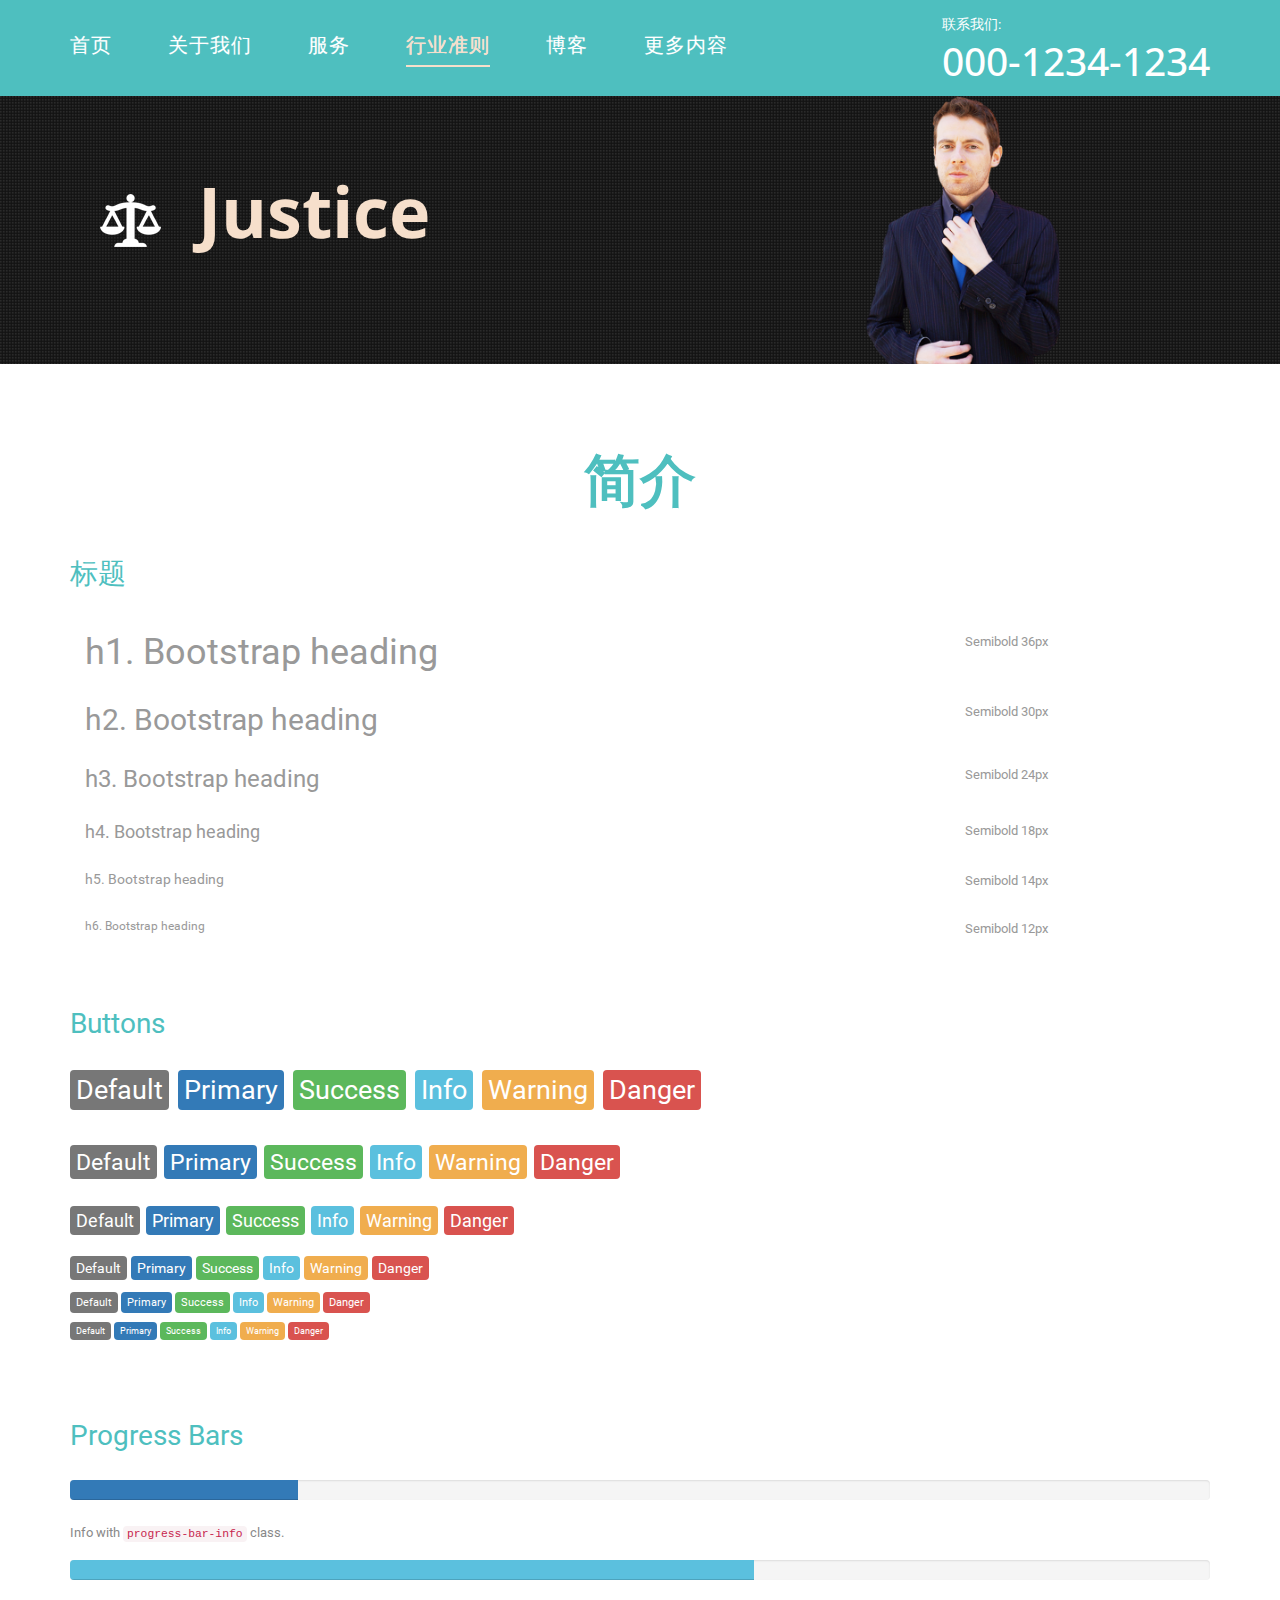
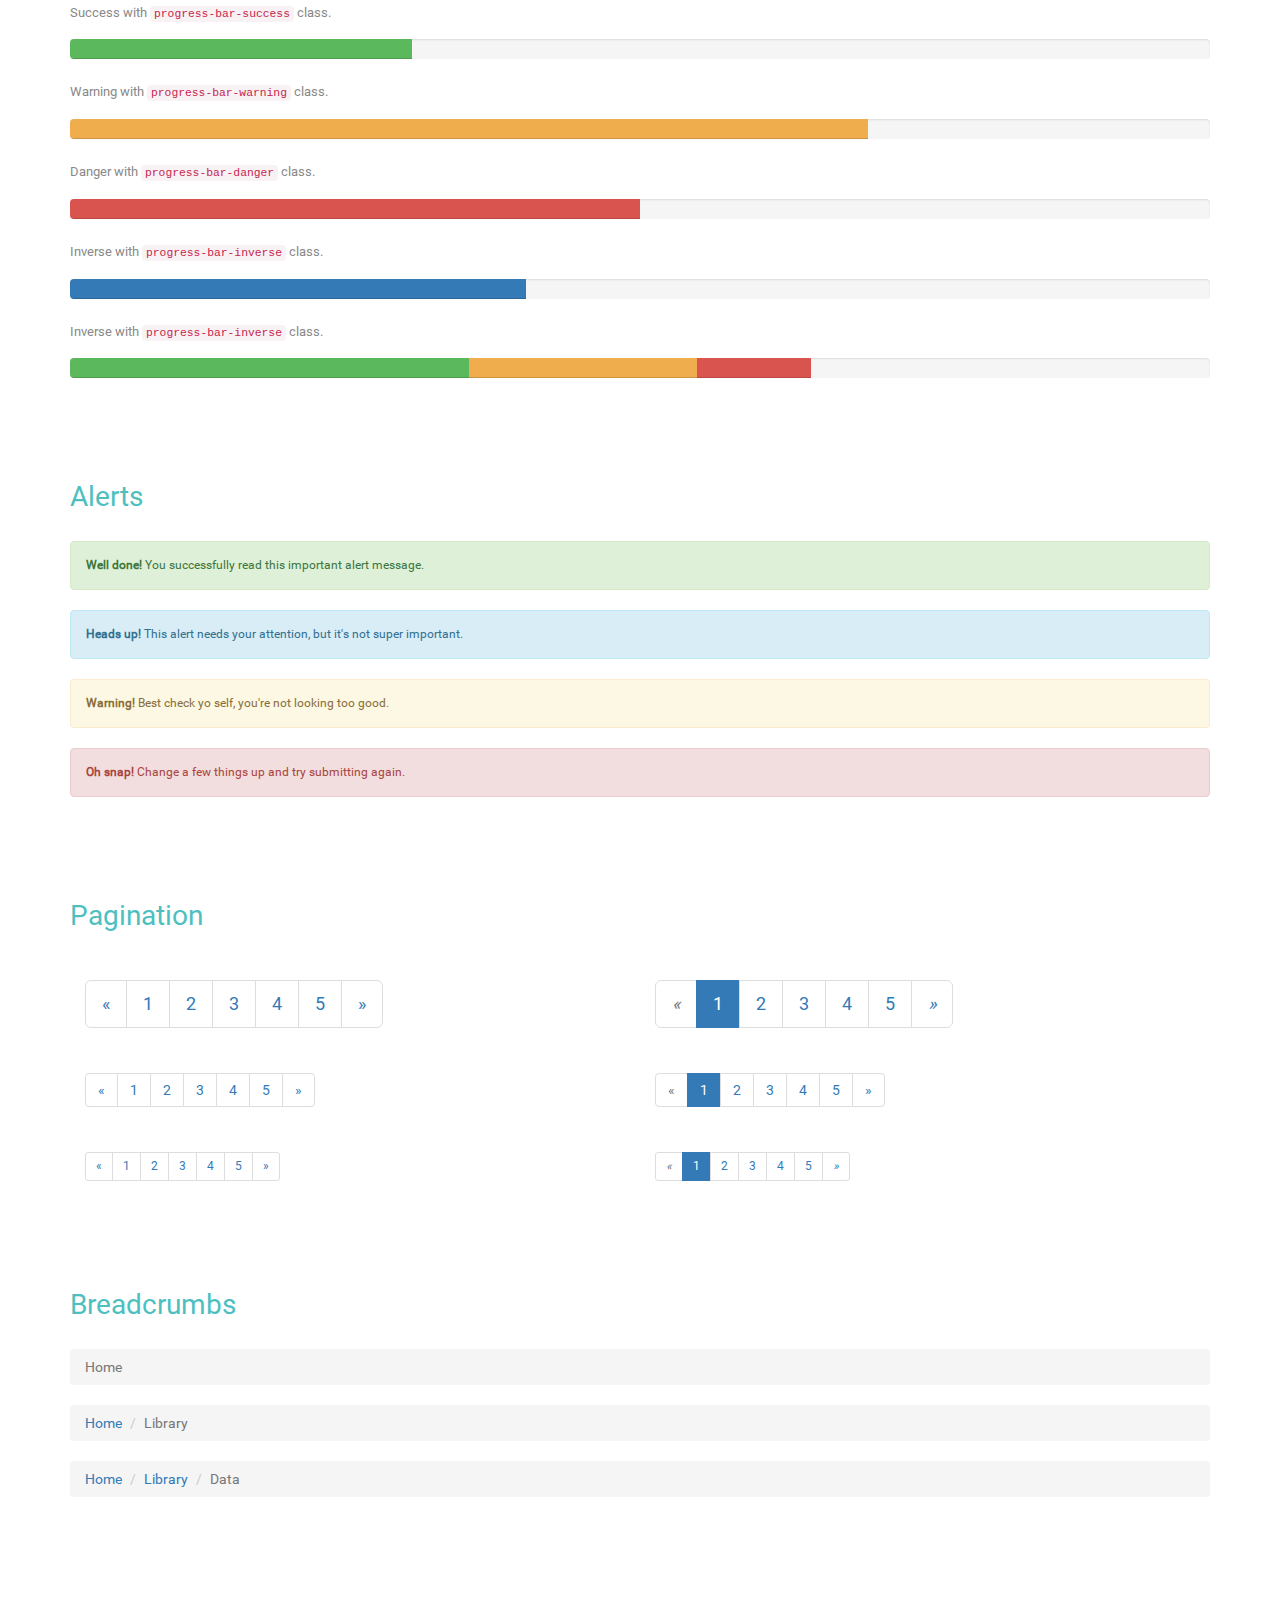
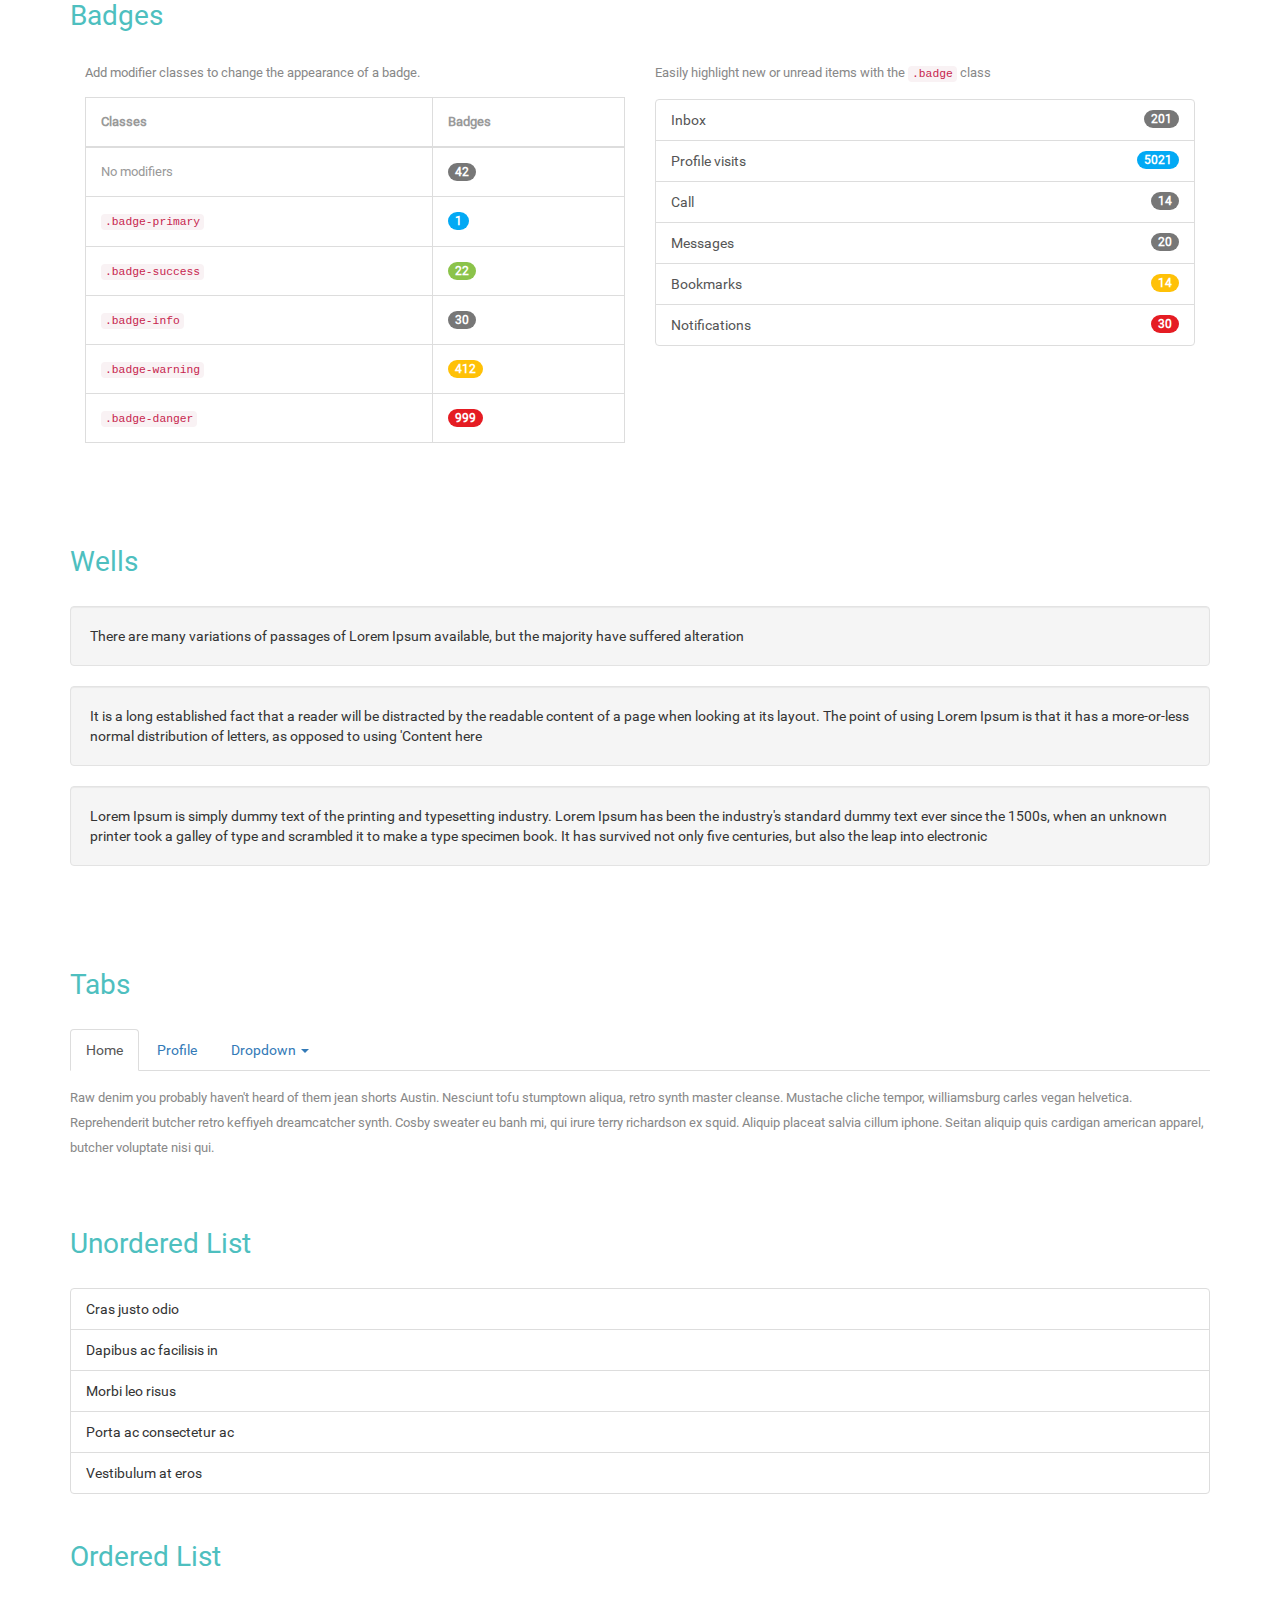
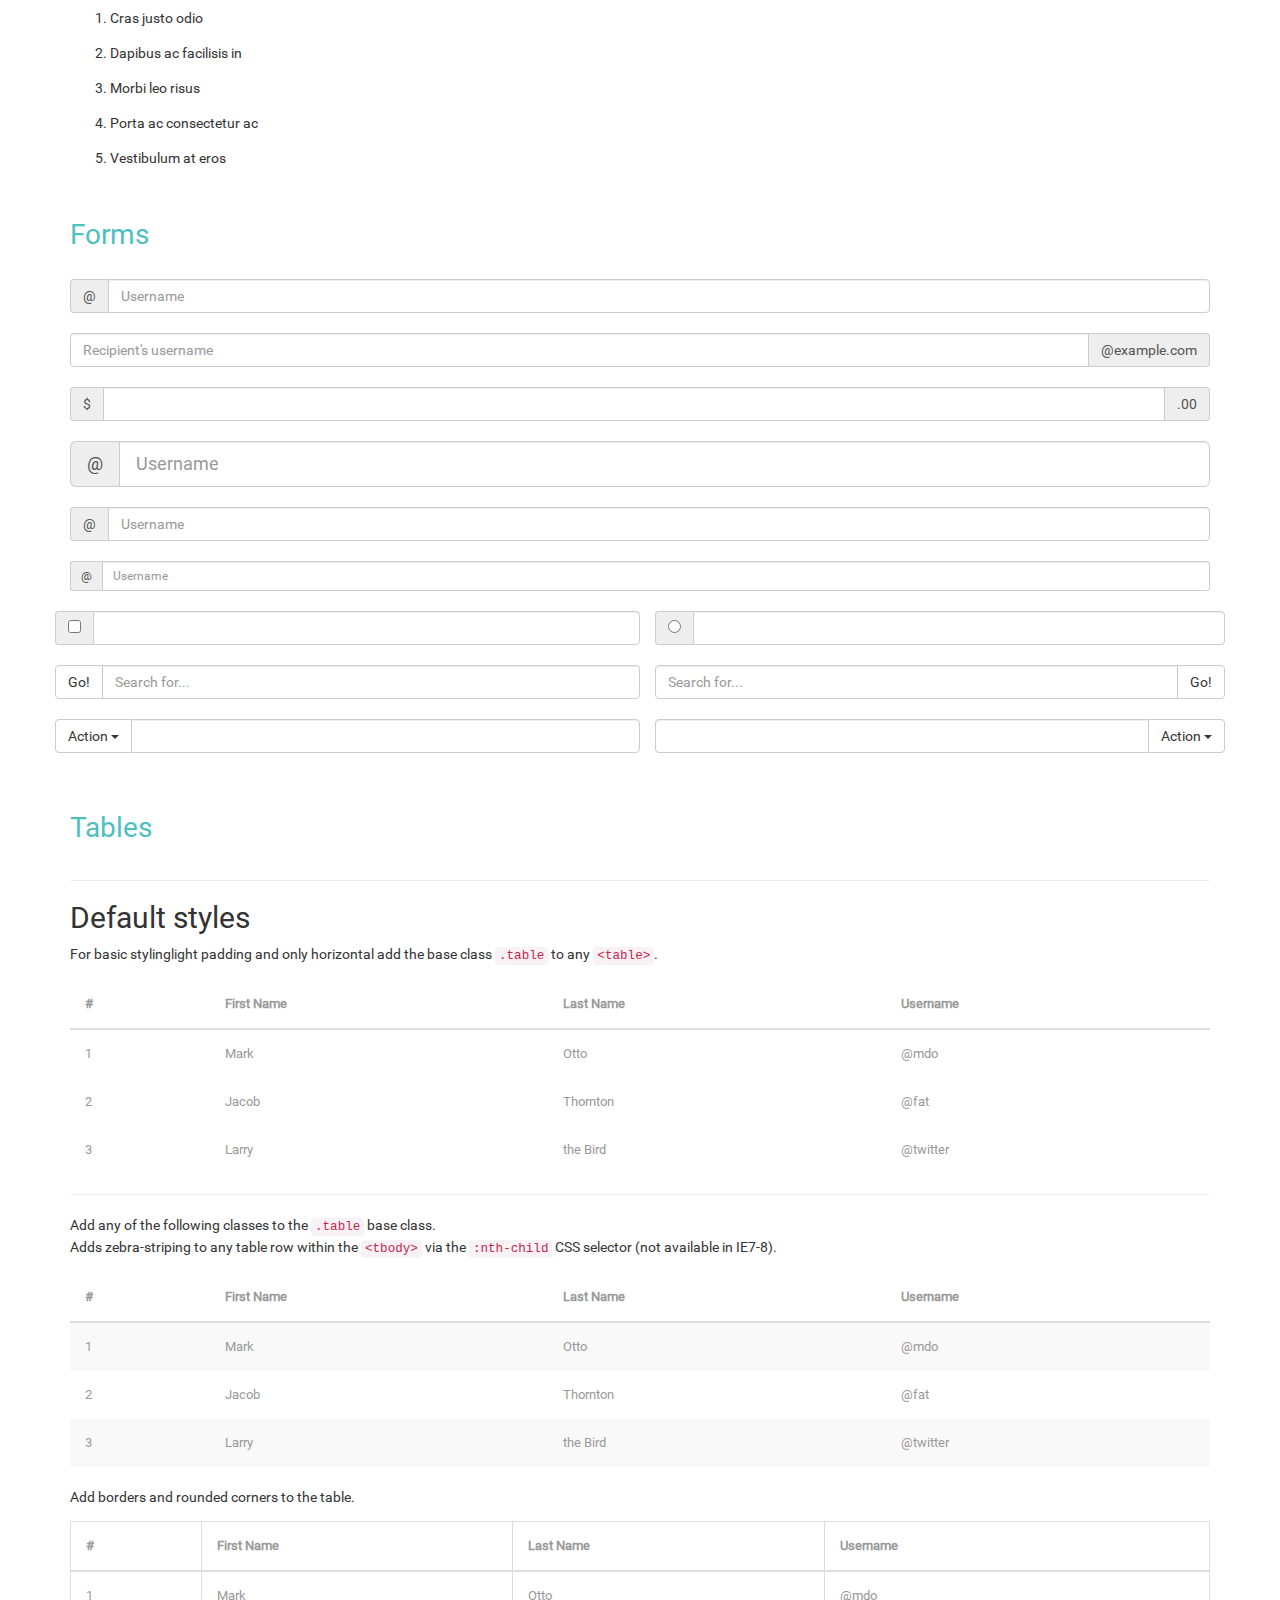
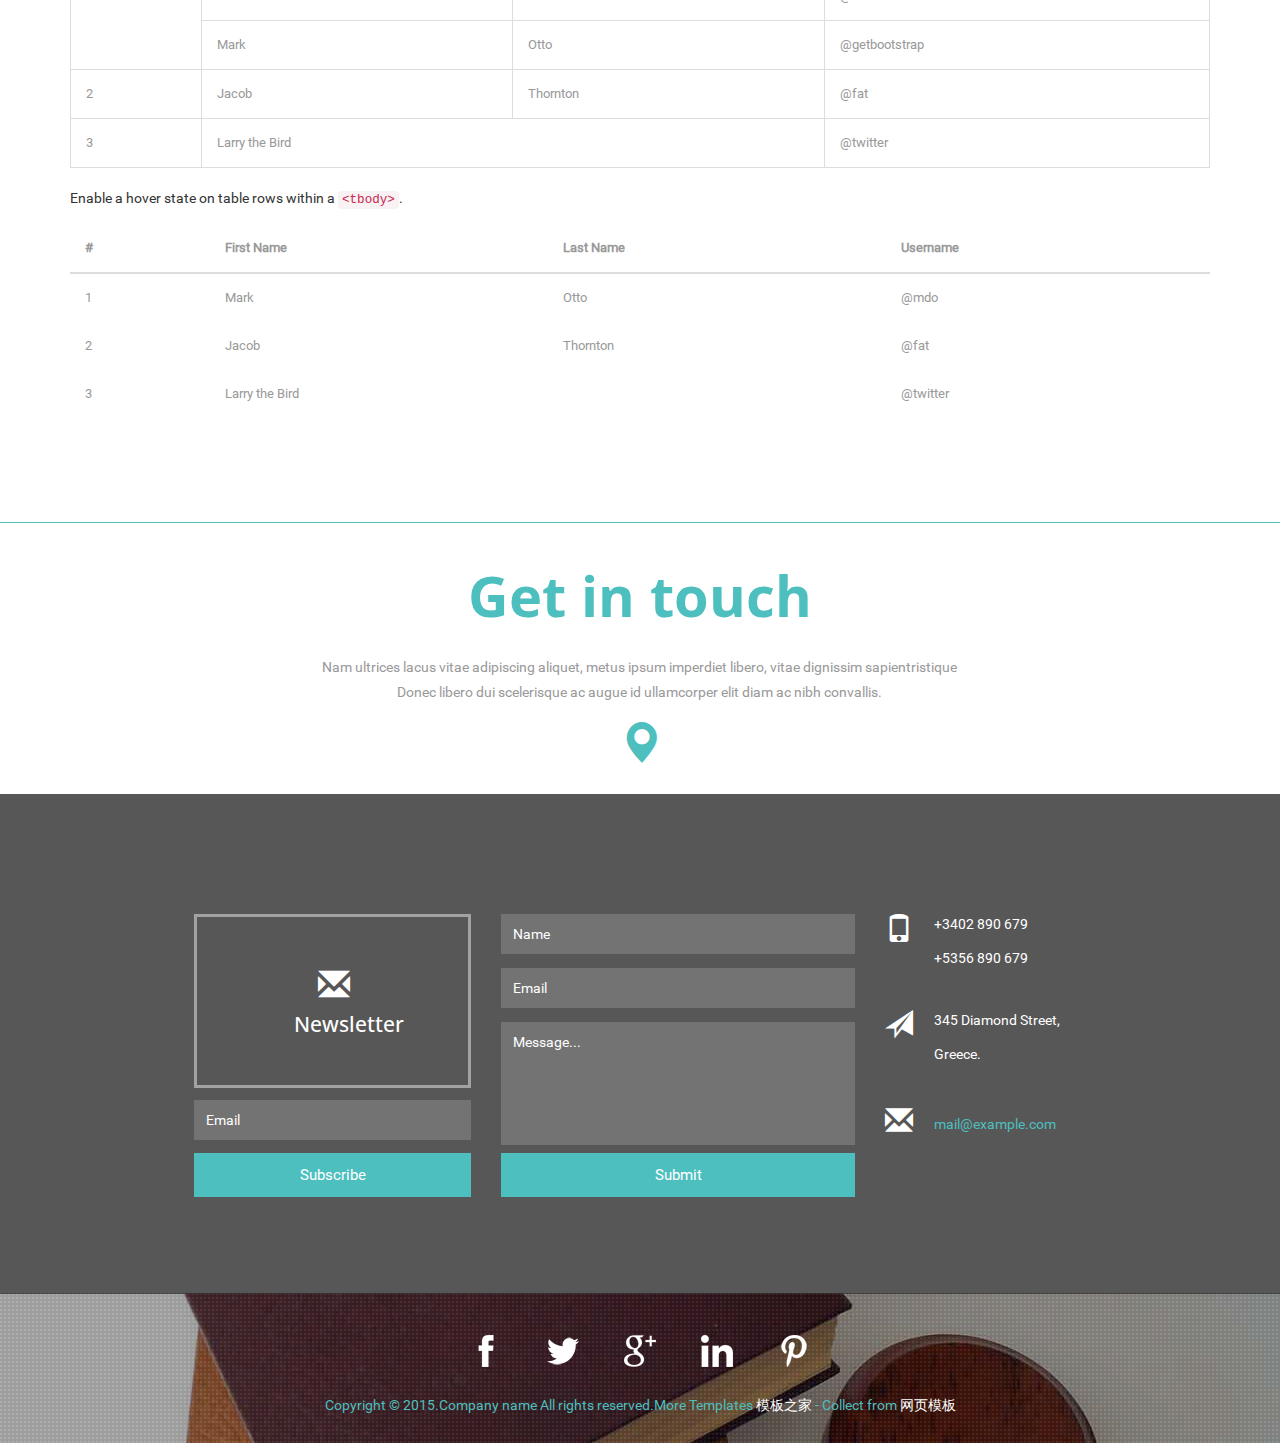
<file: lawyerh/codes.html>
<!DOCTYPE html>
<html>
<head>
<title>Short Codes </title>
<!-- Custom Theme files -->
<meta name="viewport" content="width=device-width, initial-scale=1">
<meta http-equiv="Content-Type" content="text/html; charset=utf-8" />
<meta name="keywords" content="Justice Responsive web template, Bootstrap Web Templates, Flat Web Templates, Android Compatible web template, 
	Smartphone Compatible web template, free webdesigns for Nokia, Samsung, LG, SonyErricsson, Motorola web design" />
<script type="application/x-javascript"> addEventListener("load", function() { setTimeout(hideURLbar, 0); }, false); function hideURLbar(){ window.scrollTo(0,1); } </script>
<!-- //Custom Theme files -->
<link href="css/bootstrap.css" type="text/css" rel="stylesheet" media="all">
<link href="css/style.css" type="text/css" rel="stylesheet" media="all">
<!--web-fonts-->
<link href='https://fonts.googleapis.com/css?family=Open+Sans+Condensed:300,700,300italic' rel='stylesheet' type='text/css'>
<!--//web-fonts-->
<!-- js -->
<script src="js/jquery-1.11.1.min.js"></script> 
<!-- //js -->
<!-- start-smoth-scrolling-->
<script type="text/javascript" src="js/move-top.js"></script>
<script type="text/javascript" src="js/easing.js"></script>	
<script type="text/javascript">
		jQuery(document).ready(function($) {
			$(".scroll").click(function(event){		
				event.preventDefault();
		
		$('html,body').animate({scrollTop:$(this.hash).offset().top},1000);
			});
		});
</script>
<!--//end-smoth-scrolling-->
</head>
<body>
	<!--navigation-->
	<div class="top-nav">
		<nav class="navbar navbar-default">
			<div class="container">
				<div class="navbar-header ">
					<button type="button" class="navbar-toggle collapsed" data-toggle="collapse" data-target="#bs-example-navbar-collapse-1">Menu
						
					</button>				
				</div>
				<!-- Collect the nav links, forms, and other content for toggling -->
				<div class="collapse navbar-collapse" id="bs-example-navbar-collapse-1">
					<ul class="nav navbar-nav navbar-center cl-effect-11">
						<li><a href="index.html" data-hover="首页">首页</a></li>
						<li><a href="about.html" data-hover="关于我们">关于我们</a></li>					
						<li><a href="services.html" data-hover="服务">服务</a></li>
						<li><a href="codes.html" class="active" data-hover="行业准则">行业准则</a></li>
						<li><a href="blog.html" data-hover="博客">博客</a></li>
						<li><a href="#contact" class="scroll" data-hover="更多内容">更多内容</a></li>
					</ul>	
					<div class="clearfix"> </div>
				</div>
				<div class="header-info">
					<p>联系我们:</p>
					<h4>000-1234-1234</h4>
				</div>
				<div class="clearfix"> </div>
			</div>	
		</nav>		
	</div>	
	<!--//navigation-->
	<!--banner-->
	<div class="banner about-bnr">
		<div class="container">
			<!--banner-info-->
			<div class="bnr-text">
				<h1><a href="index.html"><span></span>Justice</a></h1>
			</div>
			<div class="bnr-img about-bnr-img">
				<img src="images/1.png" alt=""/>
			</div>	
			<div class="clearfix"> </div>
			<!--//banner-info-->
		</div>
	</div>
	<!--//banner-->
	<!--Shortcodes-page -->
	<div class="codes">
		<div class="container">
			<h3 class="title">简介</h3>
			<div class="grid_3 grid_4">
				<h3 class="hdg">标题</h3>
				<div class="bs-example">
					<table class="table">
						<tbody>
							<tr>
								<td><h1 id="h1.-bootstrap-heading">h1. Bootstrap heading<a class="anchorjs-link" href="#h1.-bootstrap-heading"><span class="anchorjs-icon"></span></a></h1></td>
								<td class="type-info">Semibold 36px</td>
							</tr>
							<tr>
								<td><h2 id="h2.-bootstrap-heading">h2. Bootstrap heading<a class="anchorjs-link" href="#h2.-bootstrap-heading"><span class="anchorjs-icon"></span></a></h2></td>
								<td class="type-info">Semibold 30px</td>
							</tr>
							<tr>
								<td><h3 id="h3.-bootstrap-heading">h3. Bootstrap heading<a class="anchorjs-link" href="#h3.-bootstrap-heading"><span class="anchorjs-icon"></span></a></h3></td>
								<td class="type-info">Semibold 24px</td>
							</tr>
							<tr>
								<td><h4 id="h4.-bootstrap-heading">h4. Bootstrap heading<a class="anchorjs-link" href="#h4.-bootstrap-heading"><span class="anchorjs-icon"></span></a></h4></td>
								<td class="type-info">Semibold 18px</td>
							</tr>
							<tr>
								<td><h5 id="h5.-bootstrap-heading">h5. Bootstrap heading<a class="anchorjs-link" href="#h5.-bootstrap-heading"><span class="anchorjs-icon"></span></a></h5></td>
								<td class="type-info">Semibold 14px</td>
							</tr>
							<tr>
								<td><h6>h6. Bootstrap heading</h6></td>
								<td class="type-info">Semibold 12px</td>
							</tr>
						</tbody>
					</table>
				</div>
			</div>
			<div class="grid_3 grid_5">
				<h3 class="hdg" >Buttons</h3>
				<h1>
					<a href="#"><span class="label label-default">Default</span></a>
					<a href="#"><span class="label label-primary">Primary</span></a>
					<a href="#"><span class="label label-success">Success</span></a>
					<a href="#"><span class="label label-info">Info</span></a>
					<a href="#"><span class="label label-warning">Warning</span></a>
					<a href="#"><span class="label label-danger">Danger</span></a>
				</h1>
				<h2>
					<a href="#"><span class="label label-default">Default</span></a>
					<a href="#"><span class="label label-primary">Primary</span></a>
					<a href="#"><span class="label label-success">Success</span></a>
					<a href="#"><span class="label label-info">Info</span></a>
					<a href="#"><span class="label label-warning">Warning</span></a>
					<a href="#"><span class="label label-danger">Danger</span></a>
				</h2>
				<h3>
					<a href="#"><span class="label label-default">Default</span></a>
					<a href="#"><span class="label label-primary">Primary</span></a>
					<a href="#"><span class="label label-success">Success</span></a>
					<a href="#"><span class="label label-info">Info</span></a>
					<a href="#"><span class="label label-warning">Warning</span></a>
					<a href="#"><span class="label label-danger">Danger</span></a>
				</h3>
				<h4>
					<a href="#"><span class="label label-default">Default</span></a>
					<a href="#"><span class="label label-primary">Primary</span></a>
					<a href="#"><span class="label label-success">Success</span></a>
					<a href="#"><span class="label label-info">Info</span></a>
					<a href="#"><span class="label label-warning">Warning</span></a>
					<a href="#"><span class="label label-danger">Danger</span></a>
				</h4>
				<h5>
					<a href="#"><span class="label label-default">Default</span></a>
					<a href="#"><span class="label label-primary">Primary</span></a>
					<a href="#"><span class="label label-success">Success</span></a>
					<a href="#"><span class="label label-info">Info</span></a>
					<a href="#"><span class="label label-warning">Warning</span></a>
					<a href="#"><span class="label label-danger">Danger</span></a>
				</h5>
				<h6>
					<a href="#"><span class="label label-default">Default</span></a>
					<a href="#"><span class="label label-primary">Primary</span></a>
					<a href="#"><span class="label label-success">Success</span></a>
					<a href="#"><span class="label label-info">Info</span></a>
					<a href="#"><span class="label label-warning">Warning</span></a>
					<a href="#"><span class="label label-danger">Danger</span></a>
				</h6>
			</div>			   
			<div class="grid_3 grid_5">
				<h3 class="hdg" >Progress Bars</h3>
				<div class="tab-content">
					<div class="tab-pane active" id="domprogress">
						<div class="progress">    
							<div class="progress-bar progress-bar-primary" style="width: 20%"></div>
						</div>
						<p>Info with <code>progress-bar-info</code> class.</p>
						<div class="progress">    
							<div class="progress-bar progress-bar-info" style="width: 60%"></div>
						</div>
						<p>Success with <code>progress-bar-success</code> class.</p>
						<div class="progress">
							<div class="progress-bar progress-bar-success" style="width: 30%"></div>
						</div>
						<p>Warning with <code>progress-bar-warning</code> class.</p>
						<div class="progress">
							<div class="progress-bar progress-bar-warning" style="width: 70%"></div>
						</div>
						<p>Danger with <code>progress-bar-danger</code> class.</p>
						<div class="progress">
							<div class="progress-bar progress-bar-danger" style="width: 50%"></div>
						</div>
						<p>Inverse with <code>progress-bar-inverse</code> class.</p>
						<div class="progress">
							<div class="progress-bar progress-bar-inverse" style="width: 40%"></div>
						</div>
						<p>Inverse with <code>progress-bar-inverse</code> class.</p>
						<div class="progress">
							<div class="progress-bar progress-bar-success" style="width: 35%"><span class="sr-only">35% Complete (success)</span></div>
							<div class="progress-bar progress-bar-warning" style="width: 20%"><span class="sr-only">20% Complete (warning)</span></div>
							<div class="progress-bar progress-bar-danger" style="width: 10%"><span class="sr-only">10% Complete (danger)</span></div>
						</div>
					</div>
				</div>
			</div>
			<div class="grid_3 grid_5">
				<h3 class="hdg">Alerts</h3>
				<div class="alert alert-success" role="alert">
					<strong>Well done!</strong> You successfully read this important alert message.
				</div>
				<div class="alert alert-info" role="alert">
					<strong>Heads up!</strong> This alert needs your attention, but it's not super important.
				</div>
				<div class="alert alert-warning" role="alert">
					<strong>Warning!</strong> Best check yo self, you're not looking too good.
				</div>
				<div class="alert alert-danger" role="alert">
					<strong>Oh snap!</strong> Change a few things up and try submitting again.
				</div>
			</div>
			<div class="grid_3 grid_5">
				<h3 class="hdg">Pagination</h3>
				<div class="col-md-6">
					<nav>
						<ul class="pagination pagination-lg">
							<li><a href="#" aria-label="Previous"><span aria-hidden="true">«</span></a></li>
							<li><a href="#">1</a></li>
							<li><a href="#">2</a></li>
							<li><a href="#">3</a></li>
							<li><a href="#">4</a></li>
							<li><a href="#">5</a></li>
							<li><a href="#" aria-label="Next"><span aria-hidden="true">»</span></a></li>
						</ul>
					</nav>
					<nav>
						<ul class="pagination">
							<li><a href="#" aria-label="Previous"><span aria-hidden="true">«</span></a></li>
							<li><a href="#">1</a></li>
							<li><a href="#">2</a></li>
							<li><a href="#">3</a></li>
							<li><a href="#">4</a></li>
							<li><a href="#">5</a></li>
							<li><a href="#" aria-label="Next"><span aria-hidden="true">»</span></a></li>
						</ul>
					</nav>
					<nav>
						<ul class="pagination pagination-sm">
							<li><a href="#" aria-label="Previous"><span aria-hidden="true">«</span></a></li>
							<li><a href="#">1</a></li>
							<li><a href="#">2</a></li>
							<li><a href="#">3</a></li>
							<li><a href="#">4</a></li>
							<li><a href="#">5</a></li>
							<li><a href="#" aria-label="Next"><span aria-hidden="true">»</span></a></li>
						</ul>
					</nav>
				</div>
				<div class="col-md-6">
					<ul class="pagination pagination-lg">
						<li class="disabled"><a href="#"><i class="fa fa-angle-left">«</i></a></li>
						<li class="active"><a href="#">1</a></li>
						<li><a href="#">2</a></li>
						<li><a href="#">3</a></li>
						<li><a href="#">4</a></li>
						<li><a href="#">5</a></li>
						<li><a href="#"><i class="fa fa-angle-right">»</i></a></li>
					</ul>
					<nav>
						<ul class="pagination">
							<li class="disabled"><a href="#" aria-label="Previous"><span aria-hidden="true">«</span></a></li>
							<li class="active"><a href="#">1 <span class="sr-only">(current)</span></a></li>
							<li><a href="#">2</a></li>
							<li><a href="#">3</a></li>
							<li><a href="#">4</a></li>
							<li><a href="#">5</a></li>
							<li><a href="#" aria-label="Next"><span aria-hidden="true">»</span></a></li>
						</ul>
					</nav>
					<ul class="pagination pagination-sm">
						<li class="disabled"><a href="#"><i class="fa fa-angle-left">«</i></a></li>
						<li class="active"><a href="#">1</a></li>
						<li><a href="#">2</a></li>
						<li><a href="#">3</a></li>
						<li><a href="#">4</a></li>
						<li><a href="#">5</a></li>
						<li><a href="#"><i class="fa fa-angle-right">»</i></a></li>
					</ul>
				</div>
				<div class="clearfix"> </div>
			</div>
			<div class="grid_3 grid_5">
				<h3 class="hdg">Breadcrumbs</h3>
				<ol class="breadcrumb">
					<li class="active">Home</li>
				</ol>
				<ol class="breadcrumb">
					<li><a href="#">Home</a></li>
					<li class="active">Library</li>
				</ol>
				<ol class="breadcrumb">
					<li><a href="#">Home</a></li>
					<li><a href="#">Library</a></li>
					<li class="active">Data</li>
				</ol>
			</div>
			<div class="grid_3 grid_5">
				<h3 class="hdg">Badges</h3>
				<div class="col-md-6">
					<p>Add modifier classes to change the appearance of a badge.</p>
					<table class="table table-bordered">
						<thead>
							<tr>
								<th>Classes</th>
								<th>Badges</th>
							</tr>
						</thead>
						<tbody>
							<tr>
								<td>No modifiers</td>
								<td><span class="badge">42</span></td>
							</tr>
							<tr>
								<td><code>.badge-primary</code></td>
								<td><span class="badge badge-primary">1</span></td>
							</tr>
							<tr>
								<td><code>.badge-success</code></td>
								<td><span class="badge badge-success">22</span></td>
							</tr>
							<tr>
								<td><code>.badge-info</code></td>
								<td><span class="badge badge-info">30</span></td>
							</tr>
							<tr>
								<td><code>.badge-warning</code></td>
								<td><span class="badge badge-warning">412</span></td>
							</tr>
							<tr>
								<td><code>.badge-danger</code></td>
								<td><span class="badge badge-danger">999</span></td>
							</tr>
						</tbody>
					</table>                    
				</div>
				<div class="col-md-6">
					<p>Easily highlight new or unread items with the <code>.badge</code> class</p>
					<div class="list-group list-group-alternate"> 
						<a href="#" class="list-group-item"><span class="badge">201</span> <i class="ti ti-email"></i> Inbox </a> 
						<a href="#" class="list-group-item"><span class="badge badge-primary">5021</span> <i class="ti ti-eye"></i> Profile visits </a> 
						<a href="#" class="list-group-item"><span class="badge">14</span> <i class="ti ti-headphone-alt"></i> Call </a> 
						<a href="#" class="list-group-item"><span class="badge">20</span> <i class="ti ti-comments"></i> Messages </a> 
						<a href="#" class="list-group-item"><span class="badge badge-warning">14</span> <i class="ti ti-bookmark"></i> Bookmarks </a> 
						<a href="#" class="list-group-item"><span class="badge badge-danger">30</span> <i class="ti ti-bell"></i> Notifications </a> 
					</div>
				</div>
			   <div class="clearfix"> </div>
			</div>	 
			<div class="grid_3 grid_5">
				<h3 class="hdg">Wells</h3>
				<div class="well">
					There are many variations of passages of Lorem Ipsum available, but the majority have suffered alteration
				</div>
				<div class="well">
					It is a long established fact that a reader will be distracted by the readable content of a page when looking at its layout. The point of using Lorem Ipsum is that it has a more-or-less normal distribution of letters, as opposed to using 'Content here
				</div>
				<div class="well">
						Lorem Ipsum is simply dummy text of the printing and typesetting industry. Lorem Ipsum has been the industry's standard dummy text ever since the 1500s, when an unknown printer took a galley of type and scrambled it to make a type specimen book. It has survived not only five centuries, but also the leap into electronic
				</div>
			</div>
			<div class="grid_3 grid_5">
				<h3 class="hdg">Tabs</h3>
				<div class="bs-example bs-example-tabs" role="tabpanel" data-example-id="togglable-tabs">
					<ul id="myTab" class="nav nav-tabs" role="tablist">
						<li role="presentation" class="active"><a href="#home" id="home-tab" role="tab" data-toggle="tab" aria-controls="home" aria-expanded="true">Home</a></li>
						<li role="presentation"><a href="#profile" role="tab" id="profile-tab" data-toggle="tab" aria-controls="profile">Profile</a></li>
						<li role="presentation" class="dropdown">
							<a href="#" id="myTabDrop1" class="dropdown-toggle" data-toggle="dropdown" aria-controls="myTabDrop1-contents">Dropdown <span class="caret"></span></a>
							<ul class="dropdown-menu" role="menu" aria-labelledby="myTabDrop1" id="myTabDrop1-contents">
								<li><a href="#dropdown1" tabindex="-1" role="tab" id="dropdown1-tab" data-toggle="tab" aria-controls="dropdown1">@fat</a></li>
								<li><a href="#dropdown2" tabindex="-1" role="tab" id="dropdown2-tab" data-toggle="tab" aria-controls="dropdown2">@mdo</a></li>
							</ul>
						</li>
					</ul>
					<div id="myTabContent" class="tab-content">
						<div role="tabpanel" class="tab-pane fade in active" id="home" aria-labelledby="home-tab">
							<p>Raw denim you probably haven't heard of them jean shorts Austin. Nesciunt tofu stumptown aliqua, retro synth master cleanse. Mustache cliche tempor, williamsburg carles vegan helvetica. Reprehenderit butcher retro keffiyeh dreamcatcher synth. Cosby sweater eu banh mi, qui irure terry richardson ex squid. Aliquip placeat salvia cillum iphone. Seitan aliquip quis cardigan american apparel, butcher voluptate nisi qui.</p>
						</div>
						<div role="tabpanel" class="tab-pane fade" id="profile" aria-labelledby="profile-tab">
							<p>Food truck fixie locavore, accusamus mcsweeney's marfa nulla single-origin coffee squid. Exercitation +1 labore velit, blog sartorial PBR leggings next level wes anderson artisan four loko farm-to-table craft beer twee. Qui photo booth letterpress, commodo enim craft beer mlkshk aliquip jean shorts ullamco ad vinyl cillum PBR. Homo nostrud organic, assumenda labore aesthetic magna delectus mollit. Keytar helvetica VHS salvia yr, vero magna velit sapiente labore stumptown. Vegan fanny pack odio cillum wes anderson 8-bit, sustainable jean shorts beard ut DIY ethical culpa terry richardson biodiesel. Art party scenester stumptown, tumblr butcher vero sint qui sapiente accusamus tattooed echo park.</p>
						</div>
						<div role="tabpanel" class="tab-pane fade" id="dropdown1" aria-labelledby="dropdown1-tab">
							<p>Etsy mixtape wayfarers, ethical wes anderson tofu before they sold out mcsweeney's organic lomo retro fanny pack lo-fi farm-to-table readymade. Messenger bag gentrify pitchfork tattooed craft beer, iphone skateboard locavore carles etsy salvia banksy hoodie helvetica. DIY synth PBR banksy irony. Leggings gentrify squid 8-bit cred pitchfork. Williamsburg banh mi whatever gluten-free, carles pitchfork biodiesel fixie etsy retro mlkshk vice blog. Scenester cred you probably haven't heard of them, vinyl craft beer blog stumptown. Pitchfork sustainable tofu synth chambray yr.</p>
						</div>
						<div role="tabpanel" class="tab-pane fade" id="dropdown2" aria-labelledby="dropdown2-tab">
							<p>Trust fund seitan letterpress, keytar raw denim keffiyeh etsy art party before they sold out master cleanse gluten-free squid scenester freegan cosby sweater. Fanny pack portland seitan DIY, art party locavore wolf cliche high life echo park Austin. Cred vinyl keffiyeh DIY salvia PBR, banh mi before they sold out farm-to-table VHS viral locavore cosby sweater. Lomo wolf viral, mustache readymade thundercats keffiyeh craft beer marfa ethical. Wolf salvia freegan, sartorial keffiyeh echo park vegan.</p>
						</div>
					</div>
				</div>
			</div>
			<h3 class="hdg">Unordered List</h3>
			<ul class="list-group">
			  <li class="list-group-item">Cras justo odio</li>
			  <li class="list-group-item">Dapibus ac facilisis in</li>
			  <li class="list-group-item">Morbi leo risus</li>
			  <li class="list-group-item">Porta ac consectetur ac</li>
			  <li class="list-group-item">Vestibulum at eros</li>
			</ul>
			<h3 class="hdg">Ordered List</h3>
			<ol>
				<li class="list-group-item1">Cras justo odio</li>
				<li class="list-group-item1">Dapibus ac facilisis in</li>
				<li class="list-group-item1">Morbi leo risus</li>
				<li class="list-group-item1">Porta ac consectetur ac</li>
				<li class="list-group-item1">Vestibulum at eros</li>
			</ol>
			<h3 class="hdg">Forms</h3>
			<div class="input-group">
				<span class="input-group-addon" id="basic-addon1">@</span>
				<input type="text" class="form-control" placeholder="Username" aria-describedby="basic-addon1">
			</div>
			<div class="input-group">
				<input type="text" class="form-control" placeholder="Recipient's username" aria-describedby="basic-addon2">
				<span class="input-group-addon" id="basic-addon2">@example.com</span>
			</div>
			<div class="input-group">
				<span class="input-group-addon">$</span>
					<input type="text" class="form-control" aria-label="Amount (to the nearest dollar)">
				<span class="input-group-addon">.00</span>
			</div>
			<div class="input-group input-group-lg">
				<span class="input-group-addon" id="sizing-addon1">@</span>
				<input type="text" class="form-control" placeholder="Username" aria-describedby="sizing-addon1">
			</div>
			<div class="input-group">
				<span class="input-group-addon" id="sizing-addon2">@</span>
				<input type="text" class="form-control" placeholder="Username" aria-describedby="sizing-addon2">
			</div>
			<div class="input-group input-group-sm">
				<span class="input-group-addon" id="sizing-addon3">@</span>
				<input type="text" class="form-control" placeholder="Username" aria-describedby="sizing-addon3">
			</div>
			<div class="row">
				<div class="col-lg-6 in-gp-tl">
					<div class="input-group">
						<span class="input-group-addon">
							<input type="checkbox" aria-label="...">
						</span>
						<input type="text" class="form-control" aria-label="...">
					</div><!-- /input-group -->
				</div><!-- /.col-lg-6 -->
				<div class="col-lg-6 in-gp-tb">
					<div class="input-group">
						<span class="input-group-addon">
							<input type="radio" aria-label="...">
						</span>
						<input type="text" class="form-control" aria-label="...">
					</div><!-- /input-group -->
				</div><!-- /.col-lg-6 -->
			</div><!-- /.row -->
			<div class="row">
				<div class="col-lg-6 in-gp-tl">
					<div class="input-group">
						<span class="input-group-btn">
							<button class="btn btn-default" type="button">Go!</button>
						</span>
						<input type="text" class="form-control" placeholder="Search for...">
					</div><!-- /input-group -->
				</div><!-- /.col-lg-6 -->
				<div class="col-lg-6 in-gp-tb">
					<div class="input-group">
						<input type="text" class="form-control" placeholder="Search for...">
						<span class="input-group-btn">
							<button class="btn btn-default" type="button">Go!</button>
						</span>
					</div><!-- /input-group -->
				</div><!-- /.col-lg-6 -->
			</div><!-- /.row -->
			<div class="row">
				<div class="col-lg-6 in-gp-tl">
					<div class="input-group">
						<div class="input-group-btn">
							<button type="button" class="btn btn-default dropdown-toggle" data-toggle="dropdown" aria-haspopup="true" aria-expanded="false">Action <span class="caret"></span></button>
							<ul class="dropdown-menu">
								<li><a href="#">Action</a></li>
								<li><a href="#">Another action</a></li>
								<li><a href="#">Something else here</a></li>
								<li role="separator" class="divider"></li>
								<li><a href="#">Separated link</a></li>
							</ul>
						</div><!-- /btn-group -->
						<input type="text" class="form-control" aria-label="...">
					</div><!-- /input-group -->
				</div><!-- /.col-lg-6 -->
				<div class="col-lg-6 in-gp-tb">
					<div class="input-group">
						<input type="text" class="form-control" aria-label="...">
						<div class="input-group-btn">
							<button type="button" class="btn btn-default dropdown-toggle" data-toggle="dropdown" aria-haspopup="true" aria-expanded="false">Action <span class="caret"></span></button>
							<ul class="dropdown-menu dropdown-menu-right">
								<li><a href="#">Action</a></li>
								<li><a href="#">Another action</a></li>
								<li><a href="#">Something else here</a></li>
								<li role="separator" class="divider"></li>
								<li><a href="#">Separated link</a></li>
							</ul>
						</div><!-- /btn-group -->
					</div><!-- /input-group -->
				</div><!-- /.col-lg-6 -->
			</div><!-- /.row -->
			<div class="page-header">
				<h3 class="hdg">Tables</h3>
			</div>
			<h2 class="typoh2">Default styles</h2>
			<p>For basic stylinglight padding and only horizontal add the base class <code>.table</code> to any <code>&lt;table&gt;</code>.</p>
			<div class="bs-docs-example">
				<table class="table">
					<thead>
						<tr>
							<th>#</th>
							<th>First Name</th>
							<th>Last Name</th>
							<th>Username</th>
						</tr>
					</thead>
					<tbody>
						<tr>
							<td>1</td>
							<td>Mark</td>
							<td>Otto</td>
							<td>@mdo</td>
						</tr>
						<tr>
							<td>2</td>
							<td>Jacob</td>
							<td>Thornton</td>
							<td>@fat</td>
						</tr>
						<tr>
							<td>3</td>
							<td>Larry</td>
							<td>the Bird</td>
							<td>@twitter</td>
						</tr>
					</tbody>
				</table>
			</div>
			<hr class="bs-docs-separator">
			<p>Add any of the following classes to the <code>.table</code> base class.</p>
			<p>Adds zebra-striping to any table row within the <code>&lt;tbody&gt;</code> via the <code>:nth-child</code> CSS selector (not available in IE7-8).</p>
			<div class="bs-docs-example">
				<table class="table table-striped">
					<thead>
						<tr>
							<th>#</th>
							<th>First Name</th>
							<th>Last Name</th>
							<th>Username</th>
						</tr>
					</thead>
					<tbody>
						<tr>
							<td>1</td>
							<td>Mark</td>
							<td>Otto</td>
							<td>@mdo</td>
						</tr>
						<tr>
							<td>2</td>
							<td>Jacob</td>
							<td>Thornton</td>
							<td>@fat</td>
						</tr>
						<tr>
							<td>3</td>
							<td>Larry</td>
							<td>the Bird</td>
							<td>@twitter</td>
						</tr>
					</tbody>
				</table>
			</div>
			<p>Add borders and rounded corners to the table.</p>
			<div class="bs-docs-example">
				<table class="table table-bordered">
					<thead>
						<tr>
							<th>#</th>
							<th>First Name</th>
							<th>Last Name</th>
							<th>Username</th>
						</tr>
					</thead>
					<tbody>
						<tr>
							<td rowspan="2">1</td>
							<td>Mark</td>
							<td>Otto</td>
							<td>@mdo</td>
						</tr>
						<tr>
							<td>Mark</td>
							<td>Otto</td>
							<td>@getbootstrap</td>
						</tr>
						<tr>
							<td>2</td>
							<td>Jacob</td>
							<td>Thornton</td>
							<td>@fat</td>
						</tr>
						<tr>
							<td>3</td>
							<td colspan="2">Larry the Bird</td>
							<td>@twitter</td>
						</tr>
					</tbody>
				</table>
			</div>
			<p>Enable a hover state on table rows within a <code>&lt;tbody&gt;</code>.</p>
			<div class="bs-docs-example">
				<table class="table table-hover">
					<thead>
						<tr>
						  <th>#</th>
						  <th>First Name</th>
						  <th>Last Name</th>
						  <th>Username</th>
						</tr>
					</thead>
					<tbody>
						<tr>
						  <td>1</td>
						  <td>Mark</td>
						  <td>Otto</td>
						  <td>@mdo</td>
						</tr>
						<tr>
						  <td>2</td>
						  <td>Jacob</td>
						  <td>Thornton</td>
						  <td>@fat</td>
						</tr>
						<tr>
						  <td>3</td>
						  <td colspan="2">Larry the Bird</td>
						  <td>@twitter</td>
						</tr>
					</tbody>
				</table>
			</div>
		</div>
	</div>
	<!--//short-codes-->		
	<!-- contact -->
	<div class="contact-text" id="contact" >
		<div class="container">
			<h3 class="title">Get in touch</h3>
			<p>Nam ultrices lacus vitae adipiscing aliquet, metus ipsum imperdiet libero, vitae dignissim sapientristique Donec libero dui scelerisque ac augue id ullamcorper elit diam ac nibh convallis.</p>
			<span class="glyphicon glyphicon-map-marker" aria-hidden="true"></span>
		</div>
	</div>
	<div class="contact">
		<div class="map">
			<iframe src="https://www.google.com/maps/embed?pb=!1m18!1m12!1m3!1d3144.899142009709!2d23.72354!3d37.979482999999995!2m3!1f0!2f0!3f0!3m2!1i1024!2i768!4f13.1!3m3!1m2!1s0x14a1bd238977fb45%3A0xbdf5a6106a003293!2sFashion+Workshop+by+Vicky+Kaya!5e0!3m2!1sen!2sin!4v1440569426817" allowfullscreen></iframe>
			<div class="map-color">
			</div>
		</div>
		<div class="contact-grids">
			<div class="col-md-4 contact-grid news-ltr">
				<div class="newsletter">
					<h3><span class="glyphicon glyphicon-envelope" aria-hidden="true"></span>Newsletter</h3>
				</div>
				<form>
					<input type="text" value="Email" onfocus="this.value = '';" onblur="if (this.value == '') {this.value = 'Email';}" required="">
					<input type="submit" value="Subscribe" >
				</form>
			</div>
			<div class="col-md-5 contact-grid">
				<form>
					<input type="text" value="Name" onfocus="this.value = '';" onblur="if (this.value == '') {this.value = 'Name';}" required="">
					<input type="text" value="Email" onfocus="this.value = '';" onblur="if (this.value == '') {this.value = 'Email';}" required="">
					<textarea type="text"  onfocus="this.value = '';" onblur="if (this.value == '') {this.value = 'Message...';}" required="">Message...</textarea>
					<input type="submit" value="Submit" >
				</form>
			</div>
			<div class="col-md-3 contact-grid">
				<div class="call">
					<div class="col-xs-2 contact-grdl">
						<span class="glyphicon glyphicon-phone" aria-hidden="true"></span>
					</div>
					<div class="col-xs-10 contact-grdr">
						<ul>
							<li>+3402 890 679</li>
							<li>+5356 890 679</li>
						</ul>
					</div>
					<div class="clearfix"> </div>
				</div>
				<div class="address">
					<div class="col-xs-2 contact-grdl">
						<span class="glyphicon glyphicon-send" aria-hidden="true"></span>
					</div>
					<div class="col-xs-10 contact-grdr">
						<ul>
							<li>345 Diamond Street,</li>
							<li>Greece.</li>
						</ul>
					</div>
					<div class="clearfix"> </div>
				</div>
				<div class="mail">
					<div class="col-xs-2 contact-grdl">
						<span class="glyphicon glyphicon-envelope" aria-hidden="true"></span>
					</div>
					<div class="col-xs-10 contact-grdr">
						<ul>
							<li><a href="mailto:example@mail.com">mail@example.com</a></li>
						</ul>
					</div>
					<div class="clearfix"> </div>
				</div>
			</div>
			<div class="clearfix"> </div>
		</div>
	</div>
	<!--//contact-->
	<!--footer-->
	<div class="footer">
		<div class="footer-info">
			<div class="container">	
				<div class="icons">	
					<ul>
						<li><a href="#" data-toggle="tooltip" data-placement="top" title="Facebook"><img src="images/i1.png" alt=""/></a></li>
						<li><a href="#" data-toggle="tooltip" data-placement="top" title="Twitter"><img src="images/i2.png" alt=""/> </a></li>
						<li><a href="#" data-toggle="tooltip" data-placement="top" title="Google+"><img src="images/i3.png" alt=""/></a></li>
						<li><a href="#" data-toggle="tooltip" data-placement="top" title="LinkedIn"><img src="images/i4.png" alt=""/> </a></li>
						<li><a href="#" data-toggle="tooltip" data-placement="top" title="Pinterest"><img src="images/i5.png" alt=""/> </a></li>
					</ul>
					<script>$(function () {
					  $('[data-toggle="tooltip"]').tooltip()
					})</script>
				</div>
				<p>Copyright &copy; 2015.Company name All rights reserved.More Templates <a href="http://www.cssmoban.com/" target="_blank" title="模板之家">模板之家</a> - Collect from <a href="http://www.cssmoban.com/" title="网页模板" target="_blank">网页模板</a></p>					
			</div>
		</div>
	</div>
	<!--//footer-->
	<!--smooth-scrolling-of-move-up-->
	<script type="text/javascript">
		$(document).ready(function() {
			/*
			var defaults = {
				containerID: 'toTop', // fading element id
				containerHoverID: 'toTopHover', // fading element hover id
				scrollSpeed: 1200,
				easingType: 'linear' 
			};
			*/
			
			$().UItoTop({ easingType: 'easeOutQuart' });
			
		});
	</script>
	<a href="#" id="toTop" style="display: block;"> <span id="toTopHover" style="opacity: 1;"> </span></a>
	<!--//smooth-scrolling-of-move-up-->
    <!-- Bootstrap core JavaScript
    ================================================== -->
    <!-- Placed at the end of the document so the pages load faster -->
    <script src="js/bootstrap.js"></script>
</body>
</html>
</file>
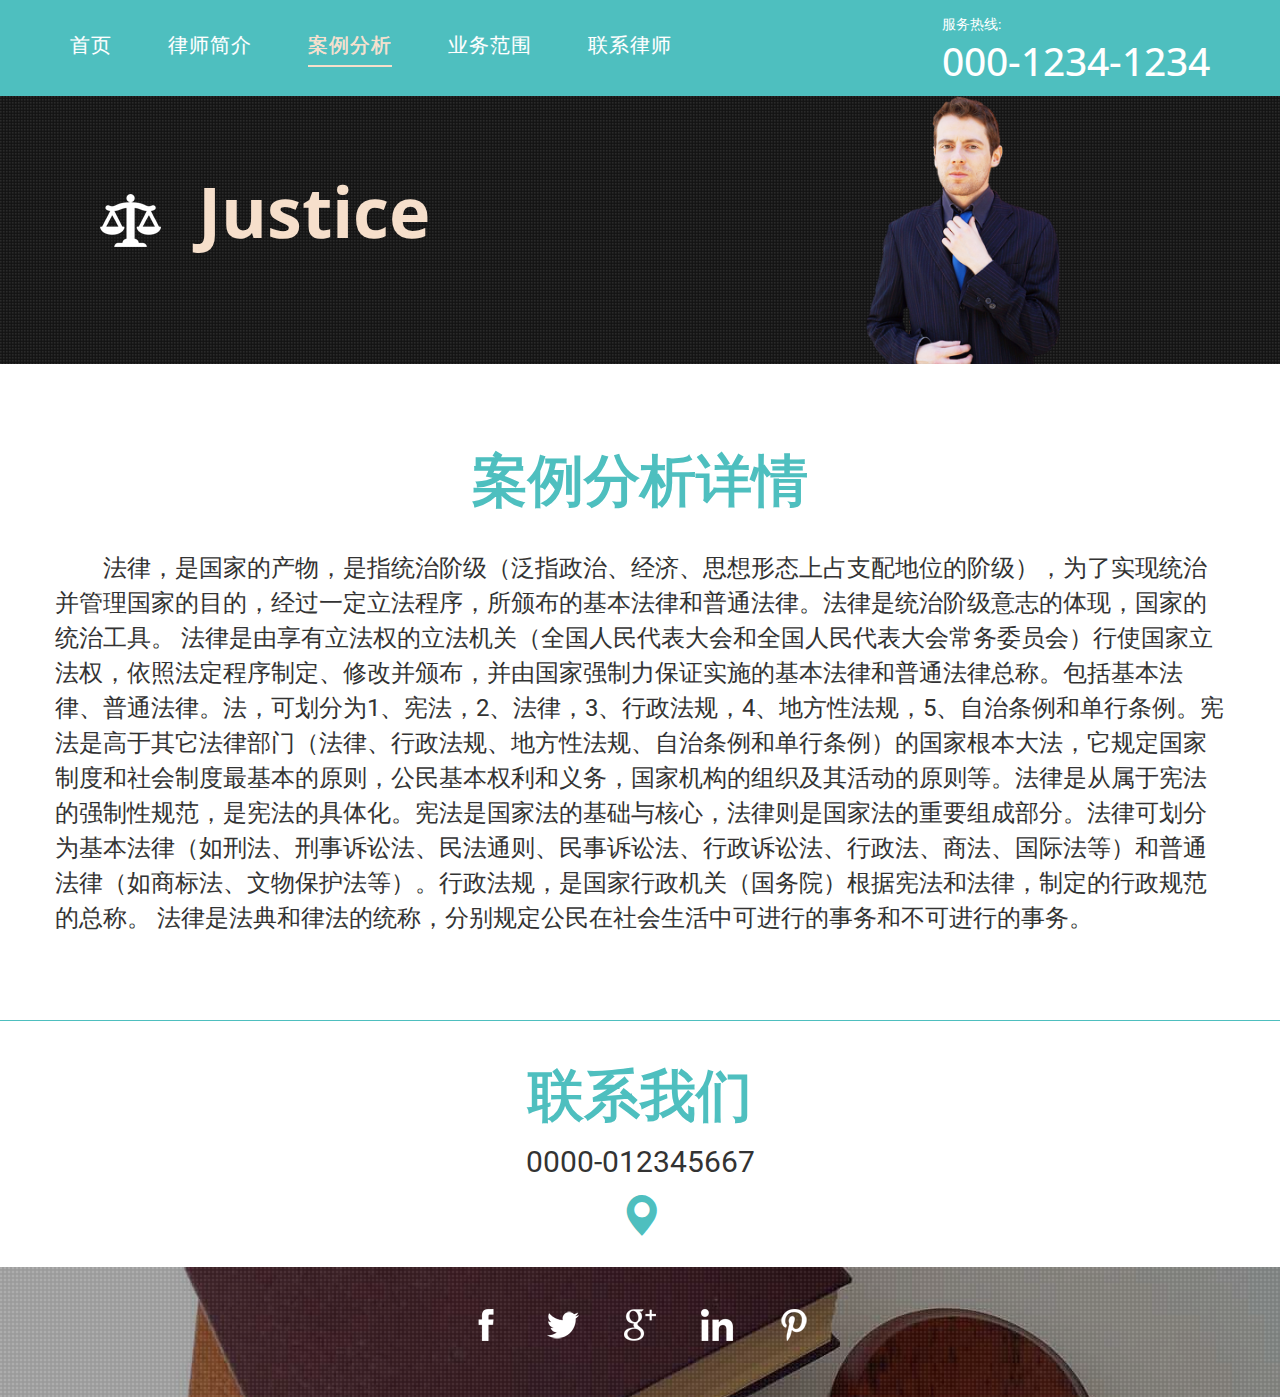
<file: lawyerh/serviceDetails.html>
<!DOCTYPE html>
<html>
<head>
<title>Services</title>
<!-- Custom Theme files -->
<meta name="viewport" content="width=device-width, initial-scale=1">
<meta http-equiv="Content-Type" content="text/html; charset=utf-8" />
<meta name="keywords" content="Justice Responsive web template, Bootstrap Web Templates, Flat Web Templates, Android Compatible web template, 
	Smartphone Compatible web template, free webdesigns for Nokia, Samsung, LG, SonyErricsson, Motorola web design" />
<script type="application/x-javascript"> addEventListener("load", function() { setTimeout(hideURLbar, 0); }, false); function hideURLbar(){ window.scrollTo(0,1); } </script>
<!-- //Custom Theme files -->
<link href="css/bootstrap.css" type="text/css" rel="stylesheet" media="all">
<link href="css/style.css" type="text/css" rel="stylesheet" media="all">
<link rel="stylesheet" href="css/chocolat.css" type="text/css" media="screen">
<!--web-fonts-->
<link href='https://fonts.googleapis.com/css?family=Open+Sans+Condensed:300,700,300italic' rel='stylesheet' type='text/css'>
<!--//web-fonts-->
<!-- js -->
<script src="js/jquery-1.11.1.min.js"></script> 
<!-- //js -->
<!-- start-smoth-scrolling-->
<script type="text/javascript" src="js/move-top.js"></script>
<script type="text/javascript" src="js/easing.js"></script>	
<script type="text/javascript">
		jQuery(document).ready(function($) {
			$(".scroll").click(function(event){		
				event.preventDefault();
		
		$('html,body').animate({scrollTop:$(this.hash).offset().top},1000);
			});
		});
</script>
<!--//end-smoth-scrolling-->
</head>
<body>
	<!--navigation-->
	<div class="top-nav">
		<nav class="navbar navbar-default">
			<div class="container">
				<div class="navbar-header ">
					<button type="button" class="navbar-toggle collapsed" data-toggle="collapse" data-target="#bs-example-navbar-collapse-1">Menu
						
					</button>				
				</div>
				<!-- Collect the nav links, forms, and other content for toggling -->
				<div class="collapse navbar-collapse" id="bs-example-navbar-collapse-1">
					<ul class="nav navbar-nav navbar-center cl-effect-11">
						<li><a href="index.html" data-hover="首页">首页</a></li>
						<li><a href="about.html" data-hover="律师简介">律师简介</a></li>					
						<li><a href="services.html" class="active" data-hover="案例分析">案例分析</a></li>
						<!--<li><a href="codes.html" data-hover="行业准则">行业准则</a></li>-->
						<li><a href="blog.html" data-hover="业务范围">业务范围</a></li>
						<li><a href="#contact" class="scroll" data-hover="联系律师">联系律师</a></li>
					</ul>	
					<div class="clearfix"> </div>
				</div>
				<div class="header-info">
					<p>服务热线:</p>
					<h4>000-1234-1234</h4>
				</div>
				<div class="clearfix"> </div>
			</div>	
		</nav>		
	</div>	
	<!--//navigation-->
	<!--banner-->
	<div class="banner about-bnr">
		<div class="container">
			<!--banner-info-->
			<div class="bnr-text">
				<h1><a href="index.html"><span></span>Justice</a></h1>
			</div>
			<div class="bnr-img about-bnr-img">
				<img src="images/1.png" alt=""/>
			</div>	
			<div class="clearfix"> </div>
			<!--//banner-info-->
		</div>
	</div>
	<!--//banner-->
	<!--services-->
	<div class="services">
		<div class="container">
			<h3 class="title">案例分析详情</h3>
			<div class="row services-info">			
				<div class="" >
					<h3 style="line-height: 35px;">
						&nbsp&nbsp&nbsp&nbsp&nbsp&nbsp&nbsp&nbsp法律，是国家的产物，是指统治阶级（泛指政治、经济、思想形态上占支配地位的阶级），为了实现统治并管理国家的目的，经过一定立法程序，所颁布的基本法律和普通法律。法律是统治阶级意志的体现，国家的统治工具。
法律是由享有立法权的立法机关（全国人民代表大会和全国人民代表大会常务委员会）行使国家立法权，依照法定程序制定、修改并颁布，并由国家强制力保证实施的基本法律和普通法律总称。包括基本法律、普通法律。法，可划分为1、宪法，2、法律，3、行政法规，4、地方性法规，5、自治条例和单行条例。宪法是高于其它法律部门（法律、行政法规、地方性法规、自治条例和单行条例）的国家根本大法，它规定国家制度和社会制度最基本的原则，公民基本权利和义务，国家机构的组织及其活动的原则等。法律是从属于宪法的强制性规范，是宪法的具体化。宪法是国家法的基础与核心，法律则是国家法的重要组成部分。法律可划分为基本法律（如刑法、刑事诉讼法、民法通则、民事诉讼法、行政诉讼法、行政法、商法、国际法等）和普通法律（如商标法、文物保护法等）。行政法规，是国家行政机关（国务院）根据宪法和法律，制定的行政规范的总称。
法律是法典和律法的统称，分别规定公民在社会生活中可进行的事务和不可进行的事务。
					</h3>
				</div>
			</div>
			
		</div>
	</div>	
	<!--contact-->
	<div class="contact-text" id="contact" >
		<div class="container">
			<h3 class="title">联系我们</h3>
			<br>
			<h2>0000-012345667</h2>
			<!--<p>Nam ultrices lacus vitae adipiscing aliquet, metus ipsum imperdiet libero, vitae dignissim sapientristique Donec libero dui scelerisque ac augue id ullamcorper elit diam ac nibh convallis.</p>-->
			<span class="glyphicon glyphicon-map-marker" aria-hidden="true"></span>
		</div>
	</div>

	<!--//contact-->
	<!--footer-->
	<div class="footer">
		<div class="footer-info">
			<div class="container">	
				<div class="icons">	
					<ul>
						<li><a href="#" data-toggle="tooltip" data-placement="top" title="Facebook"><img src="images/i1.png" alt=""/></a></li>
						<li><a href="#" data-toggle="tooltip" data-placement="top" title="Twitter"><img src="images/i2.png" alt=""/> </a></li>
						<li><a href="#" data-toggle="tooltip" data-placement="top" title="Google+"><img src="images/i3.png" alt=""/></a></li>
						<li><a href="#" data-toggle="tooltip" data-placement="top" title="LinkedIn"><img src="images/i4.png" alt=""/> </a></li>
						<li><a href="#" data-toggle="tooltip" data-placement="top" title="Pinterest"><img src="images/i5.png" alt=""/> </a></li>
					</ul>
					<script>$(function () {
					  $('[data-toggle="tooltip"]').tooltip()
					})</script>
				</div>
			</div>
		</div>
	</div>
	<!--//footer-->
	<!--smooth-scrolling-of-move-up-->
	<script type="text/javascript">
		$(document).ready(function() {
			/*
			var defaults = {
				containerID: 'toTop', // fading element id
				containerHoverID: 'toTopHover', // fading element hover id
				scrollSpeed: 1200,
				easingType: 'linear' 
			};
			*/
			
			$().UItoTop({ easingType: 'easeOutQuart' });
			
		});
	</script>
	<a href="#" id="toTop" style="display: block;"> <span id="toTopHover" style="opacity: 1;"> </span></a>
	<!--//smooth-scrolling-of-move-up-->
    <!-- Bootstrap core JavaScript
    ================================================== -->
    <!-- Placed at the end of the document so the pages load faster -->
    <script src="js/bootstrap.js"></script>
</body>
</html>
</file>
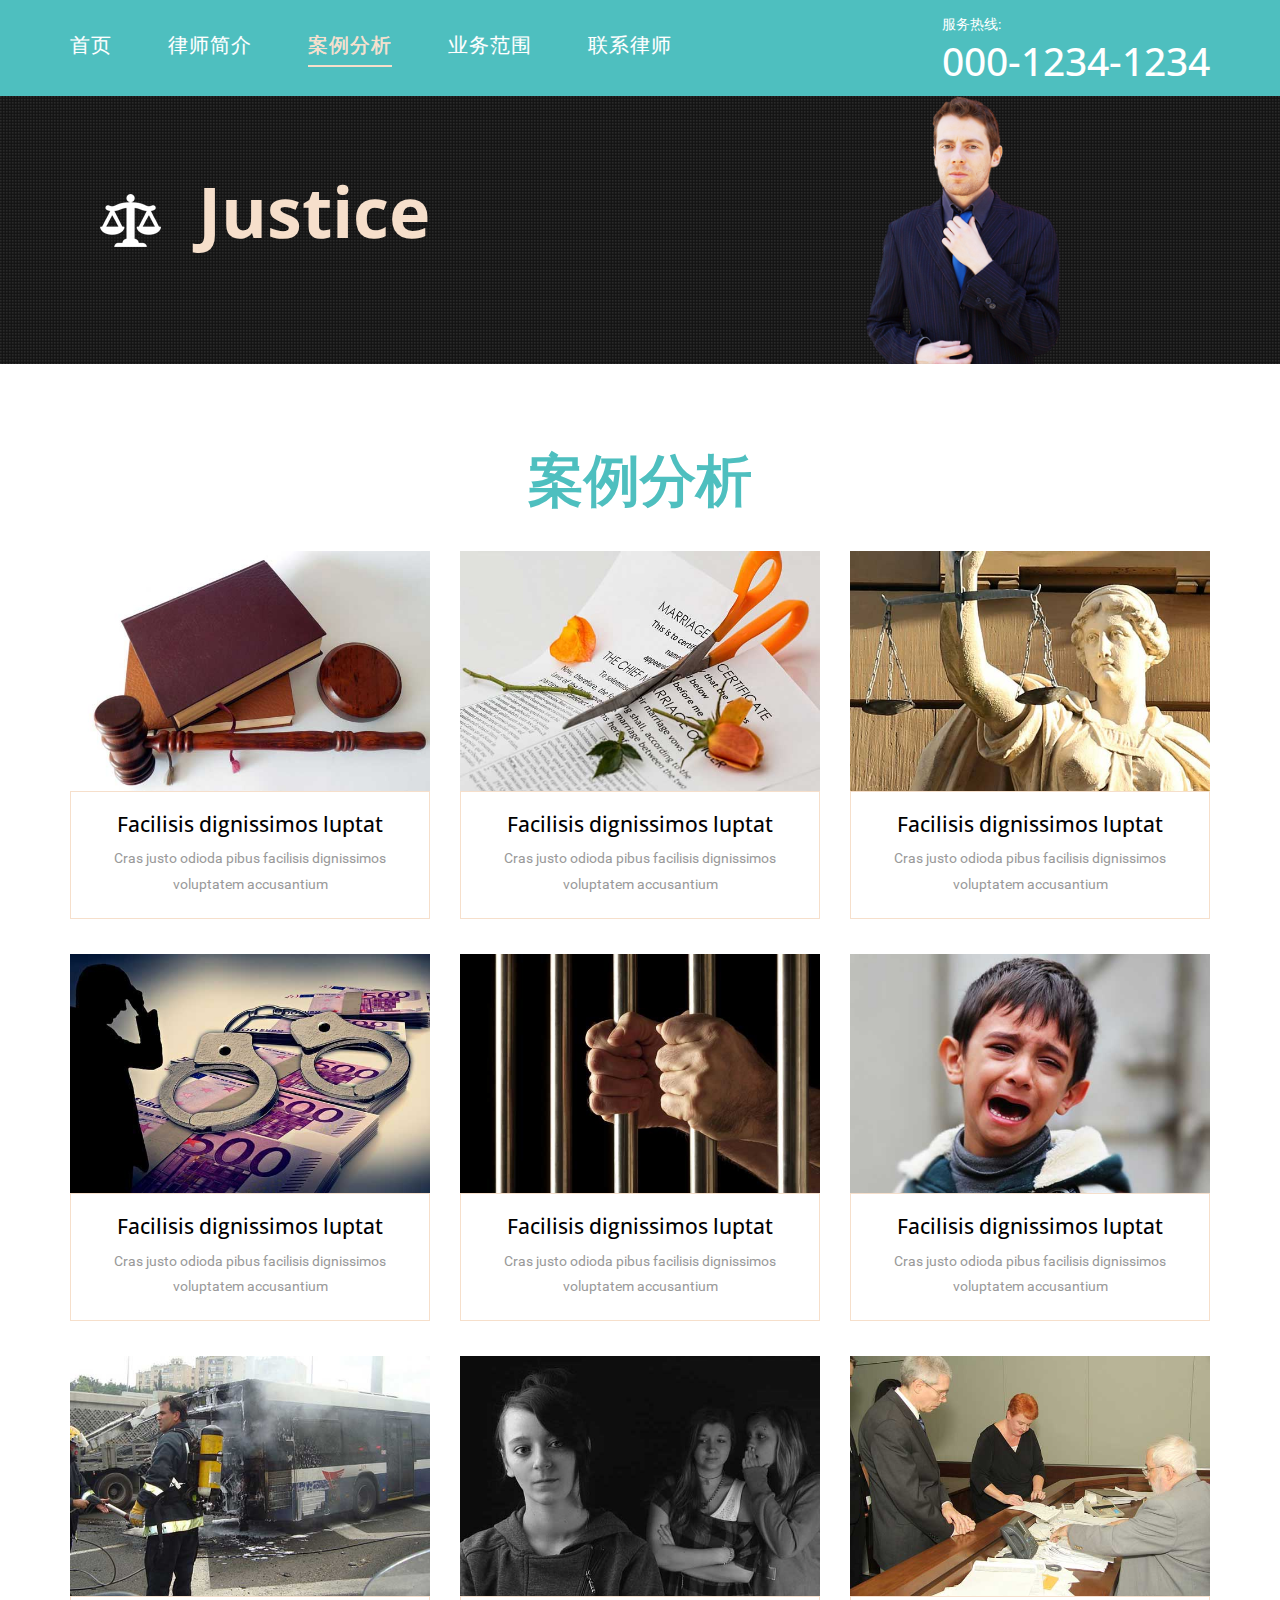
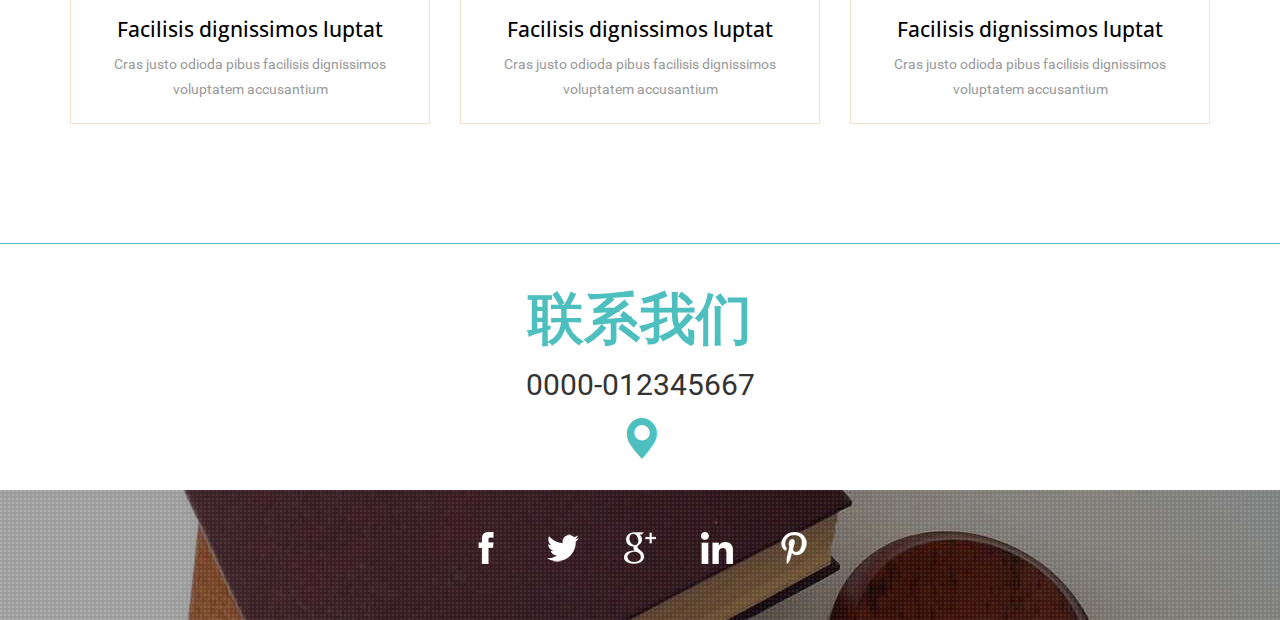
<file: lawyerh/services.html>
<!DOCTYPE html>
<html>
<head>
<title>Services</title>
<!-- Custom Theme files -->
<meta name="viewport" content="width=device-width, initial-scale=1">
<meta http-equiv="Content-Type" content="text/html; charset=utf-8" />
<meta name="keywords" content="Justice Responsive web template, Bootstrap Web Templates, Flat Web Templates, Android Compatible web template, 
	Smartphone Compatible web template, free webdesigns for Nokia, Samsung, LG, SonyErricsson, Motorola web design" />
<script type="application/x-javascript"> addEventListener("load", function() { setTimeout(hideURLbar, 0); }, false); function hideURLbar(){ window.scrollTo(0,1); } </script>
<!-- //Custom Theme files -->
<link href="css/bootstrap.css" type="text/css" rel="stylesheet" media="all">
<link href="css/style.css" type="text/css" rel="stylesheet" media="all">
<link rel="stylesheet" href="css/chocolat.css" type="text/css" media="screen">
<!--web-fonts-->
<link href='https://fonts.googleapis.com/css?family=Open+Sans+Condensed:300,700,300italic' rel='stylesheet' type='text/css'>
<!--//web-fonts-->
<!-- js -->
<script src="js/jquery-1.11.1.min.js"></script> 
<!-- //js -->
<!-- start-smoth-scrolling-->
<script type="text/javascript" src="js/move-top.js"></script>
<script type="text/javascript" src="js/easing.js"></script>	
<script type="text/javascript">
		jQuery(document).ready(function($) {
			$(".scroll").click(function(event){		
				event.preventDefault();
		
		$('html,body').animate({scrollTop:$(this.hash).offset().top},1000);
			});
		});
</script>
<!--//end-smoth-scrolling-->
</head>
<body>
	<!--navigation-->
	<div class="top-nav">
		<nav class="navbar navbar-default">
			<div class="container">
				<div class="navbar-header ">
					<button type="button" class="navbar-toggle collapsed" data-toggle="collapse" data-target="#bs-example-navbar-collapse-1">Menu
						
					</button>				
				</div>
				<!-- Collect the nav links, forms, and other content for toggling -->
				<div class="collapse navbar-collapse" id="bs-example-navbar-collapse-1">
					<ul class="nav navbar-nav navbar-center cl-effect-11">
						<li><a href="index.html" data-hover="首页">首页</a></li>
						<li><a href="about.html" data-hover="律师简介">律师简介</a></li>					
						<li><a href="services.html" class="active" data-hover="案例分析">案例分析</a></li>
						<!--<li><a href="codes.html" data-hover="行业准则">行业准则</a></li>-->
						<li><a href="blog.html" data-hover="业务范围">业务范围</a></li>
						<li><a href="#contact" class="scroll" data-hover="联系律师">联系律师</a></li>
					</ul>	
					<div class="clearfix"> </div>
				</div>
				<div class="header-info">
					<p>服务热线:</p>
					<h4>000-1234-1234</h4>
				</div>
				<div class="clearfix"> </div>
			</div>	
		</nav>		
	</div>	
	<!--//navigation-->
	<!--banner-->
	<div class="banner about-bnr">
		<div class="container">
			<!--banner-info-->
			<div class="bnr-text">
				<h1><a href="index.html"><span></span>Justice</a></h1>
			</div>
			<div class="bnr-img about-bnr-img">
				<img src="images/1.png" alt=""/>
			</div>	
			<div class="clearfix"> </div>
			<!--//banner-info-->
		</div>
	</div>
	<!--//banner-->
	<!--services-->
	<div class="services">
		<div class="container">
			<h3 class="title">案例分析</h3>
			<div class="row services-info">			
				<div class="col-sm-6 col-md-4 services-grids">
					<div class="thumbnail">
						<div class="moments-bottom">
							<a href="images/img11.jpg">
								<img src="images/img11.jpg" class="img-responsive zoom-img " alt="">				
							</a>
						</div>
						<div class="caption services-caption">
							<h4><a href="serviceDetails.html">Facilisis dignissimos luptat</a></h4>
							<p>Cras justo odioda pibus facilisis dignissimos voluptatem accusantium</p>				
						</div>
					</div>
				</div>
				<div class="col-sm-6 col-md-4 services-grids">
					<div class="thumbnail">
						<div class="moments-bottom">
							<a href="images/img12.jpg">
								<img src="images/img12.jpg" class="img-responsive zoom-img " alt="">				
							</a>
						</div>
						<div class="caption services-caption">
							<h4><a href="serviceDetails.html">Facilisis dignissimos luptat</a></h4>
							<p>Cras justo odioda pibus facilisis dignissimos voluptatem accusantium</p>				
						</div>
					</div>
				</div>
				<div class="col-sm-6 col-md-4 services-grids">
					<div class="thumbnail">
						<div class="moments-bottom">
							<a href="images/img13.jpg">
								<img src="images/img13.jpg" class="img-responsive zoom-img " alt="">				
							</a>
						</div>
						<div class="caption services-caption">
							<h4><a href="serviceDetails.html">Facilisis dignissimos luptat</a></h4>
							<p>Cras justo odioda pibus facilisis dignissimos voluptatem accusantium</p>				
						</div>
					</div>
				</div>
				<div class="col-sm-6 col-md-4 services-grids">
					<div class="thumbnail">
						<div class="moments-bottom">
							<a href="images/img14.jpg">
								<img src="images/img14.jpg" class="img-responsive zoom-img " alt="">				
							</a>
						</div>
						<div class="caption services-caption">
							<h4><a href="serviceDetails.html">Facilisis dignissimos luptat</a></h4>
							<p>Cras justo odioda pibus facilisis dignissimos voluptatem accusantium</p>				
						</div>
					</div>
				</div>
				<div class="col-sm-6 col-md-4 services-grids">
					<div class="thumbnail">
						<div class="moments-bottom">
							<a href="images/img15.jpg">
								<img src="images/img15.jpg" class="img-responsive zoom-img " alt="">				
							</a>
						</div>
						<div class="caption services-caption">
							<h4><a href="serviceDetails.html">Facilisis dignissimos luptat</a></h4>
							<p>Cras justo odioda pibus facilisis dignissimos voluptatem accusantium</p>				
						</div>
					</div>
				</div>
				<div class="col-sm-6 col-md-4 services-grids">
					<div class="thumbnail">
						<div class="moments-bottom">
							<a href="images/img16.jpg">
								<img src="images/img16.jpg" class="img-responsive zoom-img " alt="">				
							</a>
						</div>
						<div class="caption services-caption">
							<h4><a href="serviceDetails.html">Facilisis dignissimos luptat</a></h4>
							<p>Cras justo odioda pibus facilisis dignissimos voluptatem accusantium</p>				
						</div>
					</div>
				</div>
				<div class="col-sm-6 col-md-4 services-grids">
					<div class="thumbnail">
						<div class="moments-bottom">
							<a href="images/img17.jpg">
								<img src="images/img17.jpg" class="img-responsive zoom-img " alt="">				
							</a>
						</div>
						<div class="caption services-caption">
							<h4><a href="serviceDetails.html">Facilisis dignissimos luptat</a></h4>
							<p>Cras justo odioda pibus facilisis dignissimos voluptatem accusantium</p>				
						</div>
					</div>
				</div>
				<div class="col-sm-6 col-md-4 services-grids">
					<div class="thumbnail">
						<div class="moments-bottom">
							<a href="images/img18.jpg">
								<img src="images/img18.jpg" class="img-responsive zoom-img " alt="">				
							</a>
						</div>
						<div class="caption services-caption">
							<h4><a href="serviceDetails.html">Facilisis dignissimos luptat</a></h4>
							<p>Cras justo odioda pibus facilisis dignissimos voluptatem accusantium</p>				
						</div>
					</div>
				</div>
				<div class="col-sm-6 col-md-4 services-grids">
					<div class="thumbnail">
						<div class="moments-bottom">
							<a href="images/img19.jpg">
								<img src="images/img19.jpg" class="img-responsive zoom-img " alt="">				
							</a>
						</div>
						<div class="caption services-caption">
							<h4><a href="serviceDetails.html">Facilisis dignissimos luptat</a></h4>
							<p>Cras justo odioda pibus facilisis dignissimos voluptatem accusantium</p>				
						</div>
					</div>
				</div>
				<div class="clearfix"> </div>
			</div>
			<!--light-box-js -->
				<script src="js/jquery.chocolat.js"></script>
				<!--light-box-files -->
				<script type="text/javascript">
				$(function() {
					$('.moments-bottom a').Chocolat();
				});
				</script> 
			<!--//end-gallery js-->
		</div>
	</div>	
	<!--contact-->
	<div class="contact-text" id="contact" >
		<div class="container">
			<h3 class="title">联系我们</h3>
			<br>
			<h2>0000-012345667</h2>
			<!--<p>Nam ultrices lacus vitae adipiscing aliquet, metus ipsum imperdiet libero, vitae dignissim sapientristique Donec libero dui scelerisque ac augue id ullamcorper elit diam ac nibh convallis.</p>-->
			<span class="glyphicon glyphicon-map-marker" aria-hidden="true"></span>
		</div>
	</div>
	<!--<div class="contact">
		<div class="map">
			<iframe src="https://www.google.com/maps/embed?pb=!1m18!1m12!1m3!1d3144.899142009709!2d23.72354!3d37.979482999999995!2m3!1f0!2f0!3f0!3m2!1i1024!2i768!4f13.1!3m3!1m2!1s0x14a1bd238977fb45%3A0xbdf5a6106a003293!2sFashion+Workshop+by+Vicky+Kaya!5e0!3m2!1sen!2sin!4v1440569426817" allowfullscreen></iframe>
			<div class="map-color">
			</div>
		</div>
		<div class="contact-grids">
			<div class="col-md-4 contact-grid news-ltr">
				<div class="newsletter">
					<h3><span class="glyphicon glyphicon-envelope" aria-hidden="true"></span>Newsletter</h3>
				</div>
				<form>
					<input type="text" value="Email" onfocus="this.value = '';" onblur="if (this.value == '') {this.value = 'Email';}" required="">
					<input type="submit" value="Subscribe" >
				</form>
			</div>
			<div class="col-md-5 contact-grid">
				<form>
					<input type="text" value="Name" onfocus="this.value = '';" onblur="if (this.value == '') {this.value = 'Name';}" required="">
					<input type="text" value="Email" onfocus="this.value = '';" onblur="if (this.value == '') {this.value = 'Email';}" required="">
					<textarea type="text"  onfocus="this.value = '';" onblur="if (this.value == '') {this.value = 'Message...';}" required="">Message...</textarea>
					<input type="submit" value="Submit" >
				</form>
			</div>
			<div class="col-md-3 contact-grid">
				<div class="call">
					<div class="col-xs-2 contact-grdl">
						<span class="glyphicon glyphicon-phone" aria-hidden="true"></span>
					</div>
					<div class="col-xs-10 contact-grdr">
						<ul>
							<li>+3402 890 679</li>
							<li>+5356 890 679</li>
						</ul>
					</div>
					<div class="clearfix"> </div>
				</div>
				<div class="address">
					<div class="col-xs-2 contact-grdl">
						<span class="glyphicon glyphicon-send" aria-hidden="true"></span>
					</div>
					<div class="col-xs-10 contact-grdr">
						<ul>
							<li>345 Diamond Street,</li>
							<li>Greece.</li>
						</ul>
					</div>
					<div class="clearfix"> </div>
				</div>
				<div class="mail">
					<div class="col-xs-2 contact-grdl">
						<span class="glyphicon glyphicon-envelope" aria-hidden="true"></span>
					</div>
					<div class="col-xs-10 contact-grdr">
						<ul>
							<li><a href="mailto:example@mail.com">mail@example.com</a></li>
						</ul>
					</div>
					<div class="clearfix"> </div>
				</div>
			</div>
			<div class="clearfix"> </div>
		</div>
	</div>-->
	<!--//contact-->
	<!--footer-->
	<div class="footer">
		<div class="footer-info">
			<div class="container">	
				<div class="icons">	
					<ul>
						<li><a href="#" data-toggle="tooltip" data-placement="top" title="Facebook"><img src="images/i1.png" alt=""/></a></li>
						<li><a href="#" data-toggle="tooltip" data-placement="top" title="Twitter"><img src="images/i2.png" alt=""/> </a></li>
						<li><a href="#" data-toggle="tooltip" data-placement="top" title="Google+"><img src="images/i3.png" alt=""/></a></li>
						<li><a href="#" data-toggle="tooltip" data-placement="top" title="LinkedIn"><img src="images/i4.png" alt=""/> </a></li>
						<li><a href="#" data-toggle="tooltip" data-placement="top" title="Pinterest"><img src="images/i5.png" alt=""/> </a></li>
					</ul>
					<script>$(function () {
					  $('[data-toggle="tooltip"]').tooltip()
					})</script>
				</div>
			</div>
		</div>
	</div>
	<!--//footer-->
	<!--smooth-scrolling-of-move-up-->
	<script type="text/javascript">
		$(document).ready(function() {
			/*
			var defaults = {
				containerID: 'toTop', // fading element id
				containerHoverID: 'toTopHover', // fading element hover id
				scrollSpeed: 1200,
				easingType: 'linear' 
			};
			*/
			
			$().UItoTop({ easingType: 'easeOutQuart' });
			
		});
	</script>
	<a href="#" id="toTop" style="display: block;"> <span id="toTopHover" style="opacity: 1;"> </span></a>
	<!--//smooth-scrolling-of-move-up-->
    <!-- Bootstrap core JavaScript
    ================================================== -->
    <!-- Placed at the end of the document so the pages load faster -->
    <script src="js/bootstrap.js"></script>
</body>
</html>
</file>
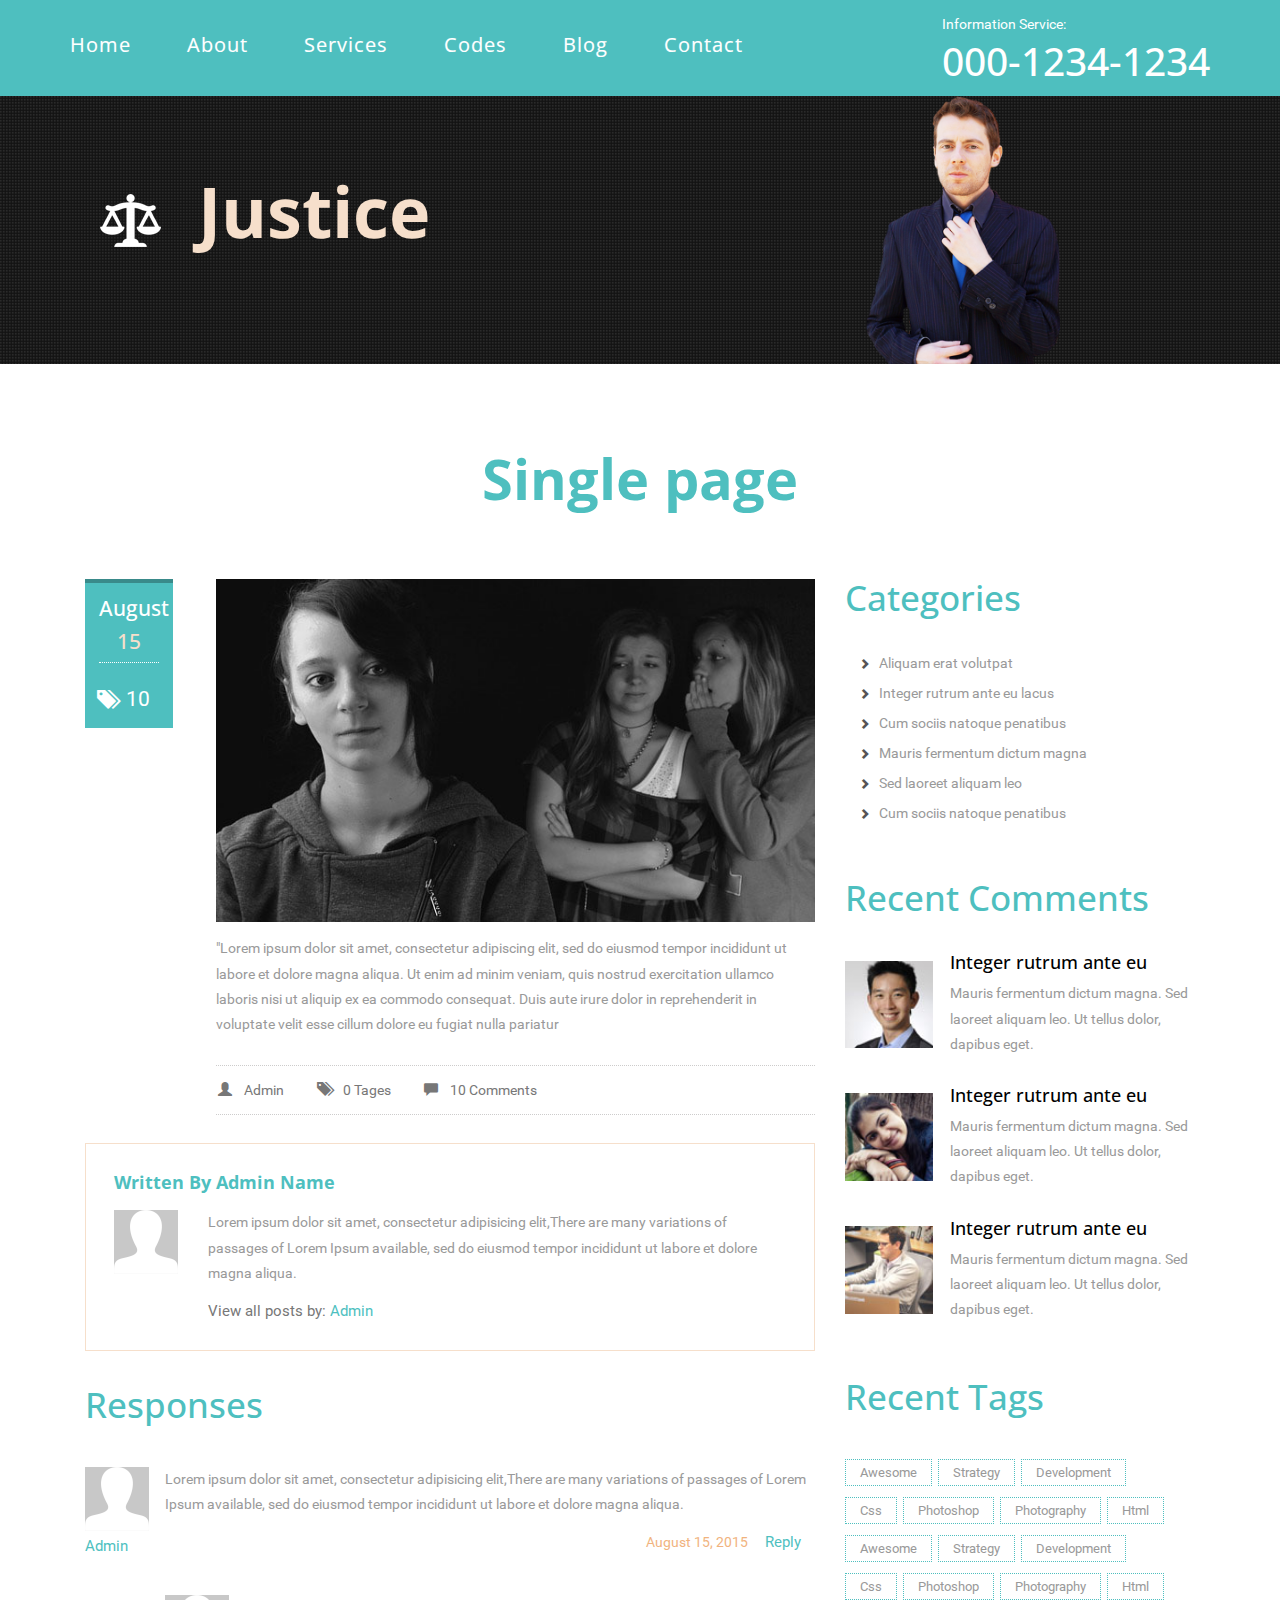
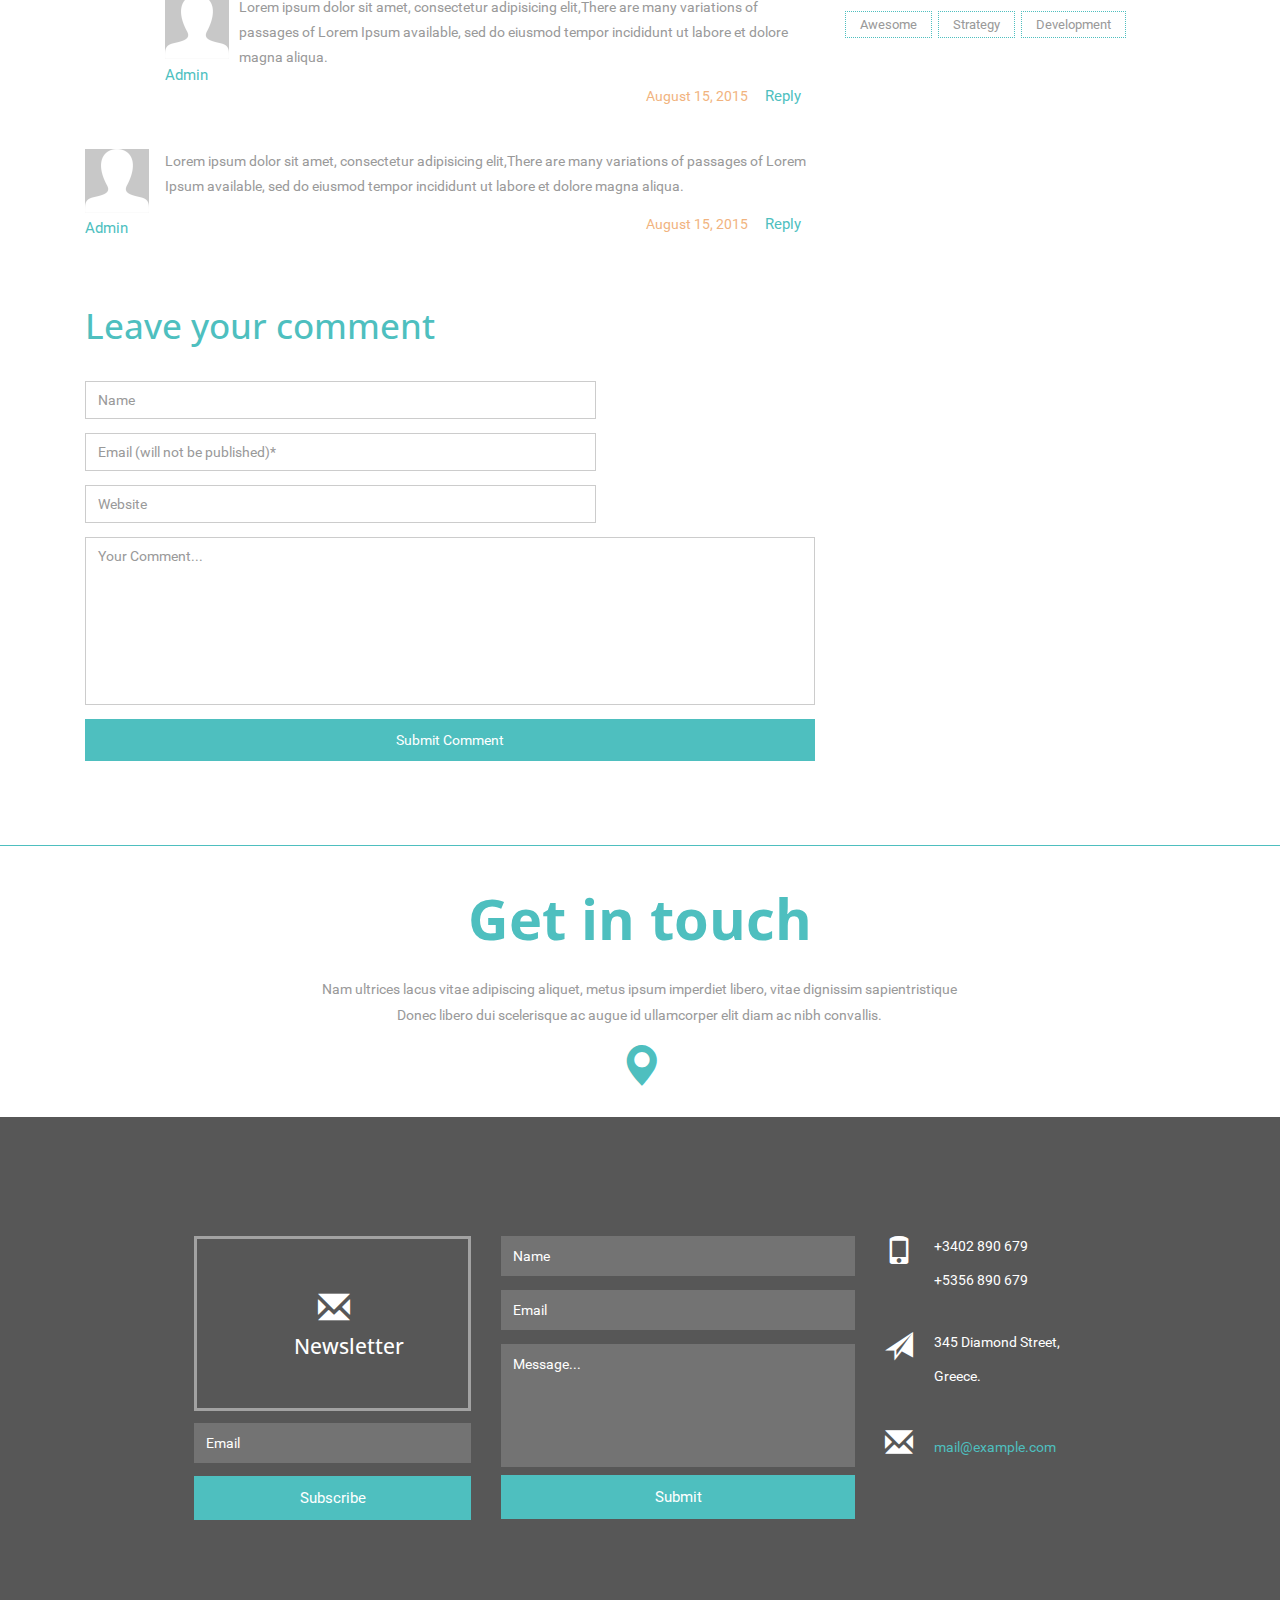
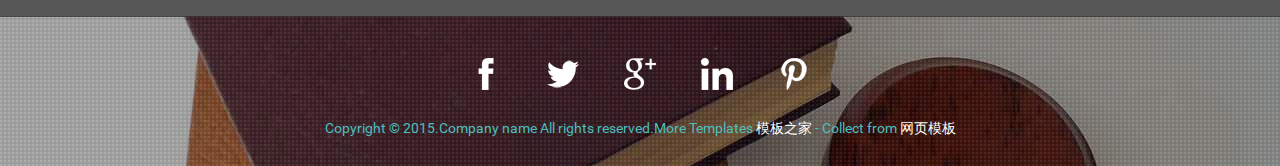
<file: lawyerh/single.html>
<!DOCTYPE html>
<html>
<head>
<title>Single page </title>
<!-- Custom Theme files -->
<meta name="viewport" content="width=device-width, initial-scale=1">
<meta http-equiv="Content-Type" content="text/html; charset=utf-8" />
<meta name="keywords" content="Justice Responsive web template, Bootstrap Web Templates, Flat Web Templates, Android Compatible web template, 
	Smartphone Compatible web template, free webdesigns for Nokia, Samsung, LG, SonyErricsson, Motorola web design" />
<script type="application/x-javascript"> addEventListener("load", function() { setTimeout(hideURLbar, 0); }, false); function hideURLbar(){ window.scrollTo(0,1); } </script>
<!-- //Custom Theme files -->
<link href="css/bootstrap.css" type="text/css" rel="stylesheet" media="all">
<link href="css/style.css" type="text/css" rel="stylesheet" media="all">
<!--web-fonts-->
<link href='https://fonts.googleapis.com/css?family=Open+Sans+Condensed:300,700,300italic' rel='stylesheet' type='text/css'>
<!--//web-fonts-->
<!-- js -->
<script src="js/jquery-1.11.1.min.js"></script> 
<!-- //js -->
<!-- start-smoth-scrolling-->
<script type="text/javascript" src="js/move-top.js"></script>
<script type="text/javascript" src="js/easing.js"></script>	
<script type="text/javascript">
		jQuery(document).ready(function($) {
			$(".scroll").click(function(event){		
				event.preventDefault();
		
		$('html,body').animate({scrollTop:$(this.hash).offset().top},1000);
			});
		});
</script>
<!--//end-smoth-scrolling-->
</head>
<body>
	<!--navigation-->
	<div class="top-nav">
		<nav class="navbar navbar-default">
			<div class="container">
				<div class="navbar-header ">
					<button type="button" class="navbar-toggle collapsed" data-toggle="collapse" data-target="#bs-example-navbar-collapse-1">Menu
						
					</button>				
				</div>
				<!-- Collect the nav links, forms, and other content for toggling -->
				<div class="collapse navbar-collapse" id="bs-example-navbar-collapse-1">
					<ul class="nav navbar-nav navbar-center cl-effect-11">
						<li><a href="index.html" data-hover="Home">Home</a></li>
						<li><a href="about.html" data-hover="About">About</a></li>					
						<li><a href="services.html" data-hover="Services">Services</a></li>
						<li><a href="codes.html" data-hover="Codes">Codes</a></li>
						<li><a href="blog.html" data-hover="Blog">Blog</a></li>
						<li><a href="#contact" class="scroll" data-hover="Contact">Contact</a></li>
					</ul>	
					<div class="clearfix"> </div>
				</div>
				<div class="header-info">
					<p>Information Service:</p>
					<h4>000-1234-1234</h4>
				</div>
				<div class="clearfix"> </div>
			</div>	
		</nav>		
	</div>	
	<!--//navigation-->
	<!--banner-->
	<div class="banner about-bnr">
		<div class="container">
			<!--banner-info-->
			<div class="bnr-text">
				<h1><a href="index.html"><span></span>Justice</a></h1>
			</div>
			<div class="bnr-img about-bnr-img">
				<img src="images/1.png" alt=""/>
			</div>	
			<div class="clearfix"> </div>
			<!--//banner-info-->
		</div>
	</div>
	<!--//banner-->
	<!--single-->
	<div class="single">
		<div class="container">
			<h3 class="title">Single page</h3>
			<div class="single-grid">
				<div class="col-md-8 blog-left">
					<div class="blog-left-grid">
						<div class="blog-leftl">
							<h4>August <span>15</span></h4>
							<a href="#"><i class="glyphicon glyphicon-tags" aria-hidden="true"></i>10</a>
						</div>
						<div class="blog-leftr">
							<img src="images/img21.jpg" alt=" " class="img-responsive" />
							<p>"Lorem ipsum dolor sit amet, consectetur adipiscing elit, 
							sed do eiusmod tempor incididunt ut labore et dolore magna aliqua.
							Ut enim ad minim veniam, quis nostrud exercitation ullamco laboris
							nisi ut aliquip ex ea commodo consequat. Duis aute irure dolor in 
							reprehenderit in voluptate velit esse cillum dolore eu fugiat nulla 
							pariatur</p>
							<ul>
								<li><a href="#"><i class="glyphicon glyphicon-user" aria-hidden="true"></i>Admin</a></li>
								<li><a href="#"><i class="glyphicon glyphicon-tags" aria-hidden="true"></i>0 Tages</a></li>
								<li><a href="#"><i class="glyphicon glyphicon-comment" aria-hidden="true"></i>10 Comments</a></li>
							</ul>
						</div>
						<div class="clearfix"> </div>
						<div class="admin-text">
								<h5>Written By Admin Name</h5>
								<div class="admin-text-left">
									<a href="#"><img src="images/icon2.png" alt=""/></a>
								</div>
								<div class="admin-text-right">
									<p>Lorem ipsum dolor sit amet, consectetur adipisicing elit,There are many variations of passages of Lorem Ipsum available, 
									sed do eiusmod tempor incididunt ut labore et dolore magna aliqua.</p>
									<span>View all posts by:<a href="#"> Admin </a></span>
								</div>
								<div class="clearfix"> </div>
						</div>
						<div class="response">
							<h4>Responses</h4>
							<div class="media response-info">
								<div class="media-left response-text-left">
									<a href="#">
										<img class="media-object" src="images/icon2.png" alt=""/>
									</a>
									<h5><a href="#">Admin</a></h5>
								</div>
								<div class="media-body response-text-right">
									<p>Lorem ipsum dolor sit amet, consectetur adipisicing elit,There are many variations of passages of Lorem Ipsum available, 
										sed do eiusmod tempor incididunt ut labore et dolore magna aliqua.</p>
									<ul>
										<li>August 15, 2015</li>
										<li><a href="#">Reply</a></li>
									</ul>
									<div class="media response-info">
										<div class="media-left response-text-left">
											<a href="#">
												<img class="media-object" src="images/icon2.png" alt=""/>
											</a>
											<h5><a href="#">Admin</a></h5>
										</div>
										<div class="media-body response-text-right">
											<p>Lorem ipsum dolor sit amet, consectetur adipisicing elit,There are many variations of passages of Lorem Ipsum available, 
												sed do eiusmod tempor incididunt ut labore et dolore magna aliqua.</p>
											<ul>
												<li>August 15, 2015</li>
												<li><a href="#">Reply</a></li>
											</ul>		
										</div>
										<div class="clearfix"> </div>
									</div>
								</div>
								<div class="clearfix"> </div>
							</div>
							<div class="media response-info">
								<div class="media-left response-text-left">
									<a href="#">
										<img class="media-object" src="images/icon2.png" alt=""/>
									</a>
									<h5><a href="#">Admin</a></h5>
								</div>
								<div class="media-body response-text-right">
									<p>Lorem ipsum dolor sit amet, consectetur adipisicing elit,There are many variations of passages of Lorem Ipsum available, 
										sed do eiusmod tempor incididunt ut labore et dolore magna aliqua.</p>
									<ul>
										<li>August 15, 2015</li>
										<li><a href="#">Reply</a></li>
									</ul>		
								</div>
								<div class="clearfix"> </div>
							</div>
						</div>	
						<div class="coment-form">
							<h4>Leave your comment</h4>
							<form>
								<input type="text" value="Name " onfocus="this.value = '';" onblur="if (this.value == '') {this.value = 'Name';}" required="">
								<input type="text" value="Email (will not be published)*" onfocus="this.value = '';" onblur="if (this.value == '') {this.value = 'Email (will not be published)*';}" required="">
								<input type="text" value="Website" onfocus="this.value = '';" onblur="if (this.value == '') {this.value = 'Website';}" required="">
								<textarea type="text"  onfocus="this.value = '';" onblur="if (this.value == '') {this.value = 'Your Comment...';}" required="">Your Comment...</textarea>
								<input type="submit" value="Submit Comment" >
							</form>
						</div>
					</div>
				</div>
				<div class="col-md-4 blog-right">
					<h3>Categories</h3>
					<ul>
						<li><a href="#"><span class="glyphicon glyphicon-chevron-right" aria-hidden="true"></span>Aliquam erat volutpat</a></li>
						<li><a href="#"><span class="glyphicon glyphicon-chevron-right" aria-hidden="true"></span>Integer rutrum ante eu lacus</a></li>
						<li><a href="#"><span class="glyphicon glyphicon-chevron-right" aria-hidden="true"></span>Cum sociis natoque penatibus</a></li>
						<li><a href="#"><span class="glyphicon glyphicon-chevron-right" aria-hidden="true"></span>Mauris fermentum dictum magna</a></li>
						<li><a href="#"><span class="glyphicon glyphicon-chevron-right" aria-hidden="true"></span>Sed laoreet aliquam leo</a></li>
						<li><a href="#"><span class="glyphicon glyphicon-chevron-right" aria-hidden="true"></span>Cum sociis natoque penatibus</a></li>
					</ul>
					<div class="recent">
						<h3>Recent Comments</h3>
						<div class="recent-grids">
							<div class="recent-grid">
								<div class="wom">
									<a href="#"><img src="images/img4.jpg" alt=" " class="img-responsive" /></a>
								</div>
								<div class="wom-right">
									<h4><a href="#">Integer rutrum ante eu</a></h4>
									<p>Mauris fermentum dictum magna. Sed laoreet aliquam leo. 
										Ut tellus dolor, dapibus eget.</p>
								</div>
								<div class="clearfix"> </div>
							</div>
							<div class="recent-grid">
								<div class="wom">
									<a href="#"><img src="images/img5.jpg" alt=" " class="img-responsive" /></a>
								</div>
								<div class="wom-right">
									<h4><a href="#">Integer rutrum ante eu</a></h4>
									<p>Mauris fermentum dictum magna. Sed laoreet aliquam leo. 
										Ut tellus dolor, dapibus eget.</p>
								</div>
								<div class="clearfix"> </div>
							</div>
							<div class="recent-grid">
								<div class="wom">
									<a href="#"><img src="images/img6.jpg" alt=" " class="img-responsive" /></a>
								</div>
								<div class="wom-right">
									<h4><a href="#">Integer rutrum ante eu</a></h4>
									<p>Mauris fermentum dictum magna. Sed laoreet aliquam leo. 
										Ut tellus dolor, dapibus eget.</p>
								</div>
								<div class="clearfix"> </div>
							</div>
						</div>
					</div>
					<div class="footer-top-grid1">
						<h3>Recent Tags</h3>
						<ul class="tag2">
							<li><a href="#">awesome</a></li>
							<li><a href="#">strategy</a></li>
							<li><a href="#">development</a></li>
						</ul>
						<ul class="tag2">
							<li><a href="#">css</a></li>
							<li><a href="#">photoshop</a></li>
							<li><a href="#">photography</a></li>
							<li><a href="#">html</a></li>
						</ul>
						<ul class="tag2">
							<li><a href="#">awesome</a></li>
							<li><a href="#">strategy</a></li>
							<li><a href="#">development</a></li>
						</ul>
						<ul class="tag2">
							<li><a href="#">css</a></li>
							<li><a href="#">photoshop</a></li>
							<li><a href="#">photography</a></li>
							<li><a href="#">html</a></li>
						</ul>
						<ul class="tag2">
							<li><a href="#">awesome</a></li>
							<li><a href="#">strategy</a></li>
							<li><a href="#">development</a></li>
						</ul>
					</div>
				</div>
				<div class="clearfix"> </div>
			</div>
		</div>
	</div>
	<!--//single-->
	<!-- contact -->
	<div class="contact-text" id="contact" >
		<div class="container">
			<h3 class="title">Get in touch</h3>
			<p>Nam ultrices lacus vitae adipiscing aliquet, metus ipsum imperdiet libero, vitae dignissim sapientristique Donec libero dui scelerisque ac augue id ullamcorper elit diam ac nibh convallis.</p>
			<span class="glyphicon glyphicon-map-marker" aria-hidden="true"></span>
		</div>
	</div>
	<div class="contact">
		<div class="map">
			<iframe src="https://www.google.com/maps/embed?pb=!1m18!1m12!1m3!1d3144.899142009709!2d23.72354!3d37.979482999999995!2m3!1f0!2f0!3f0!3m2!1i1024!2i768!4f13.1!3m3!1m2!1s0x14a1bd238977fb45%3A0xbdf5a6106a003293!2sFashion+Workshop+by+Vicky+Kaya!5e0!3m2!1sen!2sin!4v1440569426817" allowfullscreen></iframe>
			<div class="map-color">
			</div>
		</div>
		<div class="contact-grids">
			<div class="col-md-4 contact-grid news-ltr">
				<div class="newsletter">
					<h3><span class="glyphicon glyphicon-envelope" aria-hidden="true"></span>Newsletter</h3>
				</div>
				<form>
					<input type="text" value="Email" onfocus="this.value = '';" onblur="if (this.value == '') {this.value = 'Email';}" required="">
					<input type="submit" value="Subscribe" >
				</form>
			</div>
			<div class="col-md-5 contact-grid">
				<form>
					<input type="text" value="Name" onfocus="this.value = '';" onblur="if (this.value == '') {this.value = 'Name';}" required="">
					<input type="text" value="Email" onfocus="this.value = '';" onblur="if (this.value == '') {this.value = 'Email';}" required="">
					<textarea type="text"  onfocus="this.value = '';" onblur="if (this.value == '') {this.value = 'Message...';}" required="">Message...</textarea>
					<input type="submit" value="Submit" >
				</form>
			</div>
			<div class="col-md-3 contact-grid">
				<div class="call">
					<div class="col-xs-2 contact-grdl">
						<span class="glyphicon glyphicon-phone" aria-hidden="true"></span>
					</div>
					<div class="col-xs-10 contact-grdr">
						<ul>
							<li>+3402 890 679</li>
							<li>+5356 890 679</li>
						</ul>
					</div>
					<div class="clearfix"> </div>
				</div>
				<div class="address">
					<div class="col-xs-2 contact-grdl">
						<span class="glyphicon glyphicon-send" aria-hidden="true"></span>
					</div>
					<div class="col-xs-10 contact-grdr">
						<ul>
							<li>345 Diamond Street,</li>
							<li>Greece.</li>
						</ul>
					</div>
					<div class="clearfix"> </div>
				</div>
				<div class="mail">
					<div class="col-xs-2 contact-grdl">
						<span class="glyphicon glyphicon-envelope" aria-hidden="true"></span>
					</div>
					<div class="col-xs-10 contact-grdr">
						<ul>
							<li><a href="mailto:example@mail.com">mail@example.com</a></li>
						</ul>
					</div>
					<div class="clearfix"> </div>
				</div>
			</div>
			<div class="clearfix"> </div>
		</div>
	</div>
	<!--//contact-->
	<!--footer-->
	<div class="footer">
		<div class="footer-info">
			<div class="container">	
				<div class="icons">	
					<ul>
						<li><a href="#" data-toggle="tooltip" data-placement="top" title="Facebook"><img src="images/i1.png" alt=""/></a></li>
						<li><a href="#" data-toggle="tooltip" data-placement="top" title="Twitter"><img src="images/i2.png" alt=""/> </a></li>
						<li><a href="#" data-toggle="tooltip" data-placement="top" title="Google+"><img src="images/i3.png" alt=""/></a></li>
						<li><a href="#" data-toggle="tooltip" data-placement="top" title="LinkedIn"><img src="images/i4.png" alt=""/> </a></li>
						<li><a href="#" data-toggle="tooltip" data-placement="top" title="Pinterest"><img src="images/i5.png" alt=""/> </a></li>
					</ul>
					<script>$(function () {
					  $('[data-toggle="tooltip"]').tooltip()
					})</script>
				</div>
				<p>Copyright &copy; 2015.Company name All rights reserved.More Templates <a href="http://www.cssmoban.com/" target="_blank" title="模板之家">模板之家</a> - Collect from <a href="http://www.cssmoban.com/" title="网页模板" target="_blank">网页模板</a></p>					
			</div>
		</div>
	</div>
	<!--//footer-->
	<!--smooth-scrolling-of-move-up-->
	<script type="text/javascript">
		$(document).ready(function() {
			/*
			var defaults = {
				containerID: 'toTop', // fading element id
				containerHoverID: 'toTopHover', // fading element hover id
				scrollSpeed: 1200,
				easingType: 'linear' 
			};
			*/
			
			$().UItoTop({ easingType: 'easeOutQuart' });
			
		});
	</script>
	<a href="#" id="toTop" style="display: block;"> <span id="toTopHover" style="opacity: 1;"> </span></a>
	<!--//smooth-scrolling-of-move-up-->
    <!-- Bootstrap core JavaScript
    ================================================== -->
    <!-- Placed at the end of the document so the pages load faster -->
    <script src="js/bootstrap.js"></script>
</body>
</html>
</file>
<file: lawyerh/css/style.css>
body{
	margin:0;
	font-family: 'Roboto-Regular';
	background-color: #fff;
}
@font-face {
    font-family: 'Roboto-Regular';
    src: url(../fonts/Roboto-Regular.ttf) format('truetype');
}
body a{
	transition: 0.5s all ease;
	-webkit-transition: 0.5s all ease;
	-moz-transition: 0.5s all ease;
	-o-transition: 0.5s all ease;
	-ms-transition: 0.5s all ease;
	text-decoration:none;
}
h1,h2,h3,h4,h5,h6{
	margin:0;			   
}
p{
	margin:0;
}
ul,label{
	margin:0;
	padding:0;
}
body a:hover{
	text-decoration:none;
}
/*----*/
.top-nav {
    background-color: #4EBFBF;
    padding: 1em 0;
}
.top-nav ul li {
    margin: 0 2em;
}
.top-nav ul li:nth-child(1) {
    margin-left: 0;
}
nav.navbar.navbar-default {
    background: none;
    border: none;
	margin-bottom: 0;
}	
.navbar-default .navbar-nav > li > a {
    color: #FFF;
    padding: 10px 0;
    font-family: 'Open Sans Condensed', sans-serif;
    font-size: 1.4em;
}
div#bs-example-navbar-collapse-1 {
    padding: 0;
}
.navbar-default .navbar-nav > li > a.active, .navbar-default .navbar-nav > li > a:focus {
    color: #F6DFCB;
}
/* Effect 11: text fill based on Lea Verou's animation http://dabblet.com/gist/6046779 */
.top-nav ul li a {
  position: relative;
  display: inline-block;
  outline: none;
  text-decoration: none;
  letter-spacing: 1px;
  text-shadow: 0 0 1px rgba(255,255,255,0.3);
  font-size: 1em;
}
.top-nav ul li a:hover,
.top-nav ul li a:focus {
	outline: none;
}
/* Effect 11: text fill based on Lea Verou's animation http://dabblet.com/gist/6046779 */
.cl-effect-11 a {
	padding: 10px 0;
	color: #fff;
	text-shadow: none;
} 
.cl-effect-11 a::before {
	position: absolute;
	top: 0;
	left: 0;
	overflow: hidden;
	padding: 10px 0;
	max-width: 0;
	border-bottom: 2px solid #F6DFCB;
	color:#F6DFCB;
	content: attr(data-hover);
	-webkit-transition: max-width 0s;
	-moz-transition: max-width 0.5s;
	-o-transition: max-width 0.5s;
	-ms-transition: max-width 0.5s;
	transition: max-width 0s;
}
.cl-effect-11 a:hover::before,
.cl-effect-11 a:focus::before,.cl-effect-11 a.active::before{
	max-width: 100%;
}
div#bs-example-navbar-collapse-1 {
    float: left;
}
ul.nav.navbar-nav.navbar-center.cl-effect-11 {
    margin-top: 0.8em;
}
.navbar-default .navbar-nav > li > a:hover, .navbar-default .navbar-nav > li > a:focus {
    color: #4EBFBF;
}
.header-info {
    float: right;
}
.header-info h4 {
    font-size: 2.8em;
    color: #fff;
    font-family: 'Open Sans Condensed', sans-serif;
}
.header-info p {
    font-size: 1em;
    color: #fff;
    margin-bottom: 5px;
}
.copyrights{
	text-indent:-9999px;
	height:0;
	line-height:0;
	font-size:0;
	overflow:hidden;
}
/*--banner--*/
.banner {
    background: url(../images/overlay.png)#212121 repeat 0px 0px;
    background-size: 3px;
	position: relative;
}
.bnr-text {
    width: 50%;
    float: left;
	margin-top: 10em;
}
.bnr-img {
    float: right;
    width: 40%;
    z-index: 99;
}
.bnr-text h1 {
    font-size: 5em;
    margin-bottom: 0.5em;
    font-family: 'Open Sans Condensed', sans-serif;
	font-weight: bold;
}
.bnr-text h1 a{
	color:#F6DFCB;
}
.bnr-text h1 a span {
    background: url(../images/icon1.png)no-repeat 0px 0px;
    width: 65px;
    height: 59px;
    display: inline-block;
    margin-right: 0.5em;
    vertical-align: middle;
}
.bnr-text h2 {
    font-size: 2em;
    color: #fff;
    font-family: 'Open Sans Condensed', sans-serif;
    letter-spacing: 4px;
	font-weight: 100;
}
.bnr-text p {
    font-size: 1em;
    color: rgba(255, 255, 255, 0.68);
    line-height: 1.8em;
    margin-top: 2em;
    letter-spacing: 1px;
}
/*--//banner--*/
/*--Slider Part starts Here--*/
#slider2,
#slider3 {
  box-shadow: none;
  -moz-box-shadow: none;
  -webkit-box-shadow: none;
  margin: 0 auto;
}
.rslides_tabs {
  list-style: none;
  padding: 0;
  background: rgba(0,0,0,.25);
  box-shadow: 0 0 1px rgba(255,255,255,.3), inset 0 0 5px rgba(0,0,0,1.0);
  -moz-box-shadow: 0 0 1px rgba(255,255,255,.3), inset 0 0 5px rgba(0,0,0,1.0);
  -webkit-box-shadow: 0 0 1px rgba(255,255,255,.3), inset 0 0 5px rgba(0,0,0,1.0);
  font-size: 18px;
  list-style: none;
  margin: 0 auto 50px;
  max-width: 540px;
  padding: 10px 0;
  text-align: center;
  width: 100%;
}
.rslides_tabs li {
  display: inline;
  float: none;
  margin-right: 1px;
}
.rslides_tabs a {
  width: auto;
  line-height: 20px;
  padding: 9px 20px;
  height: auto;
  background: transparent;
  display: inline;
}
.rslides_tabs li:first-child {
  margin-left: 0;
}
.rslides_tabs .rslides_here a {
  background: rgba(255,255,255,.1);
  color: #fff;
  font-weight: bold;
}
.events {
  list-style: none;
}
.callbacks_container {
  float: left;
  width: 100%;
}
.callbacks {
  position: relative;
  list-style: none;
  overflow: hidden;
  width: 100%;
  padding: 0;
  margin: 0;
}
.callbacks li {
  position: absolute;
  width: 100%;
  left: 0;
  top: 0;
}
.callbacks img {
  position: relative;
  z-index: 1;
  height: auto;
  border: 0;
}
.callbacks .caption {
	display: block;
	position: absolute;
	z-index: 2;
	font-size: 20px;
	text-shadow: none;
	color: #fff;
	left: 0;
	right: 0;
	padding: 10px 20px;
	margin: 0;
	max-width: none;
	top: 10%;
	text-align: center;
}
.callbacks_nav {
    position: absolute;
    -webkit-tap-highlight-color: rgba(0,0,0,0);
    top: 45%;
    left: 6%;
    opacity: 0.7;
    z-index: 3;
    text-indent: -9999px;
    overflow: hidden;
    text-decoration: none;
    height: 53px;
    width: 32px;
    background: url("../images/icons.png") no-repeat 0px 0px;
}
.callbacks_nav.next {
    left: auto;
    background-position: right;
    right: 5%;
}
.callbacks_nav:active {
  opacity: 1.0;
}
#slider3-pager a {
  display: inline-block;
}
#slider3-pager span{
  float: left;
}
#slider3-pager span{
	width:100px;
	height:15px;
	background:#fff;
	display:inline-block;
	border-radius:30em;
	opacity:0.6;
}
#slider3-pager .rslides_here a {
  background: #FFF;
  border-radius:30em;
  opacity:1;
}
#slider3-pager a {
  padding: 0;
}
#slider3-pager li{
	display:inline-block;
}
.rslides {
  position: relative;
  list-style: none;
  overflow: hidden;
  width: 100%;
  padding: 0;
  margin: 0;
}
.rslides li {
  -webkit-backface-visibility: hidden;
  position: absolute;
  display: none;
  width: 100%;
  left: 0;
  top: 0;
}
.rslides li{
  position: relative;
  display: block;
  float: left;
}
.rslides img {
  height: auto;
  border: 0;
}
.callbacks_tabs {
    list-style: none;
    position: absolute;
    z-index: 999;
    bottom: 8%;
    right: 10%;
    padding: 0;
    margin: 0;
}
.slider-top{
	text-align: center;
	padding:10em 0;
}
.callbacks_tabs li{
	display: inline-block;
}
@media screen and (max-width: 600px) {
.callbacks_nav {
    top: 47%;
}
}
/*----*/
.callbacks_tabs a{
 visibility: hidden;
}
.callbacks_tabs a:after {
  content: "\f111";
  font-size:0;
  font-family: FontAwesome;
  visibility: visible;
  height: 12px;
  width: 12px;
  display: inline-block;
  border:2px solid #fff;
  border-radius: 30px;
  -webkit-border-radius: 30px;
  -moz-border-radius: 30px;
  -o-border-radius: 30px;
  -ms-border-radius: 30px;
}
.callbacks_here a:after{
	border-color:#A94776;
	background: #FFFFFF;
}
/*--//Slider part Ends Here --*/
/*--welcome-*/
.welcome,.slid,.testimonials,.pricing,.about,.services,.blog,.single,.codes{
    padding: 6em 0;
}
.welcome-grids {
    border: 1px solid #000;
    width: 47%;
    margin-right: 3%;
    padding: 0;
}
h3.title {
    font-size: 4em;
    text-align: center;
    color: #4EBFBF;
    font-family: 'Open Sans Condensed', sans-serif;
	font-weight: bold;
}
.welcome h4 {
    font-size: 1.3em;
    text-align: center;
    margin: 1em 0;
    color: #333;
    font-family: 'Open Sans Condensed', sans-serif;
    letter-spacing: 3px;
}
.welcome p {
    font-size: 1em;
    color: #999;
    text-align: center;
    line-height: 1.8em;
    width: 80%;
    margin: 0 auto 5em;
}
.welcome img {
    width: 100%;
}
/*--//welcome-*/
/*--slid-*/
.slid{
    background: url(../images/slid.jpg)no-repeat 0px 0px fixed;
    background-size: cover;
	min-height: 400px;
}
.slid-grd {
    width: 60%;
    margin: 0 auto;
}
.slid h3{
	color:#fff;
}
.slid ul li {
    display: block;
    margin-top: 1em;
	transition: 0.5s all ease;
	-webkit-transition: 0.5s all ease;
	-moz-transition: 0.5s all ease;
	-o-transition: 0.5s all ease;
	-ms-transition: 0.5s all ease;
}
.slid ul li a{
	color:#fff;
	font-size:1em;
}
span.glyphicon.glyphicon-chevron-right {
    font-size: 0.8em;
    color: #fff;
    margin-right: 0.8em;
}
.slid-info {
    margin-top: 3em;
}
.slid ul li a:hover{
    color: #F6DFCB;
	margin-left: 1em;
}
/*--//slid-*/
/*--testimonial--*/
/******** SAP ************/
.sap_tabs {
    clear: both;
    padding: 4em 0;
    text-align: center;
}
.tab_box{
	background:#fd926d;
	padding: 2em;
}
.top1{
	margin-top: 2%;
}
.resp-tabs-list {
	width: 35%;
	list-style: none;
	padding: 0;
	margin: 0 auto 2em;
}
.resp-tab-item{
	cursor: pointer;
	padding: 3px;
	display: inline-block;
	margin: 0 .5em;
	list-style: none;
	width: 26%;
	border-radius: 66%;
	-webkit-border-radius: 66%;
	-o-border-radius: 66%;
	-ms-border-radius: 66%;
	-moz-border-radius: 66%;
	border: 3px solid #fff;
	-webkit-transition: all 0.3s ease-out;
	-moz-transition: all 0.3s ease-out;
	-ms-transition: all 0.3s ease-out;
	-o-transition: all 0.3s ease-out;
	transition: all 0.3s ease-out;
}
.resp-tab-item img {
    border-radius: 66%;
	-webkit-border-radius: 66%;
	-o-border-radius: 66%;
	-ms-border-radius: 66%;
	-moz-border-radius: 66%;
	width:100%;
}
.resp-tab-item:hover {
    text-shadow: none;
    border-color: #F6DFCB;
}
.resp-tab-active{
	text-shadow: none;
	color:#fff;
}
li.resp-tab-item.resp-tab-active {
    border-color: #4EBFBF;
}
.resp-tabs-container {
	padding: 0px;
	clear: left;
}
h2.resp-accordion {
	cursor: pointer;
	padding: 5px;
	display: none;
}
.resp-tab-content {
	display: none;
}
.resp-content-active, .resp-accordion-active {
   display: block;
}
@media only screen and (max-width:480px) {
	.resp-tabs-container{
		padding:10px;
	}
.resp-vtabs .resp-tabs-container {
	border: none;
	float: none;
	width: 100%;
	min-height: initial;
	clear: none;
}
.resp-accordion-closed {
	display: none !important;
}
}
.view.view-first {
    background: #4EBFBF;
    width: 71%;
    margin: 0 auto;
    padding: 2em 5em;
}
.view.view-first h5 {
    color: #fff;
    font-size: 1.6em;
    letter-spacing: 1px;
    font-family: 'Open Sans Condensed', sans-serif;
    margin: 0 0 0.8em 0;
}
.view.view-first p {
    color: rgba(255, 255, 255, 0.68);
    font-size: 1em;
    line-height: 1.8em;
}
/*--testimonial--*/
/*--pricing--*/
.pricing {
    background: url(../images/slid.jpg)no-repeat 0px 0px;
    background-size: cover;
}
.pricing h3.title{
	color:#fff;
}
.pricing-grids {
    background-color: rgba(255, 255, 255, 0.62);
    width: 30.8%;
	float:left;
	padding: 4em 3em;
	transition:.5s all;
	-webkit-transition:.5s all;
	-moz-transition:.5s all;
	-o-transition:.5s all;
	-ms-transition:.5s all;
	transform: scale(1);
	-webkit-transform: scale(1);
	-o-transform: scale(1);
	-moz-transform: scale(1);
	-ms-transform: scale(1);
}
.pricing-grids:nth-child(2){
	margin:0 2em;
}
.pricing span.glyphicon {
    font-size: 3em;
    color: #F6DFCB;
    display: inline-block;
    border: 2px solid #F6DFCB;
    padding: 0.3em;
    border-radius: 15%;
	-webkit-border-radius: 15%;
	-o-border-radius: 15%;
	-moz-border-radius: 15%;
	-ms-border-radius: 15%;
}
.pricing-info {
    margin-top: 4em;
}
.pricing h4 {
    font-size: 3em;
    color: #533443;
    margin:0.8em 0;
    font-family: 'Open Sans Condensed', sans-serif;
	transition:.5s all;
	-webkit-transition:.5s all;
	-moz-transition:.5s all;
	-o-transition:.5s all;
	-ms-transition:.5s all;
}
.pricing ul li {
    display: block;
    margin-top: 1em;
}
.pricing ul li  a {
    font-size: 1em;
    color: #000;
	display: block;
	border-bottom: 1px solid #555;
    padding-bottom: 3px;
}
.pricing ul li  a:hover{
	color:#000;
}
.pricing-grids:hover {
    transform: scale(1.05);
	-webkit-transform: scale(1.05);
	-o-transform: scale(1.05);
	-moz-transform: scale(1.05);
	-ms-transform: scale(1.05);
	background-color: #fff;
}
.pricing-grids:hover h4 {
    color: #4EBFBF;
}
/*--//pricing--*/
/*-- contact --*/
.contact-text {
    padding: 3em 0;
    text-align: center;
	border-top: 1px solid #4EBFBF;
}
.contact-text p {
    font-size: 1em;
    color: #999;
    width: 57%;
    margin: 0 auto;
    margin-top: 2em;
    line-height: 1.8em;
}
.contact-text span.glyphicon.glyphicon-map-marker {
    font-size: 3em;
    color: #4EBFBF;
    bottom: 0;
    top: 16px;
    z-index: 9;
}
.contact{
	position:relative;
}
.map iframe {
    width: 100%;
    margin: 0 0 -6px;
    border: none;
}
.map-color,.map iframe{
	min-height:500px;
}
.map-color{
	background:rgba(50, 50, 50, 0.82);
	position:absolute;
	top:0%;
	left:0%;
	width:100%;
}
.contact-grdl{
	padding:0 !important;
}
.contact-grdl span{
	color:#fff;
	font-size:2em;
}
.contact-grdr ul li{
	list-style-type:none;
	color:#fff;
	font-size:1em;
	margin:0 0 1em;
}
.contact-grids{
	position:absolute;
	top: 24%;
    left: 14%;
	width:72%;
}
.address{
	margin:2em 0;
}
.contact-grdr ul li a{
	color:#4EBFBF;
	text-decoration:none;
	display:block;
	margin:0.6em 0 0;
}
.contact-grdr ul li a:hover{
	color:#F6DFCB;
}
.contact-grid input[type="text"],.contact-grid textarea{
	outline:none;
	border:none;
	width:100%;
	background:rgba(255, 255, 255, 0.17);
	color:#fff;
	font-size:1em;
	padding:10px 12px;
}
.contact input[type="text"]:nth-child(2),.coment-form input[type="text"]:nth-child(2) {
    margin: 1em 0;
}
.news-ltr input[type="text"] {
    margin: 0.9em 0;
}
.contact-grid textarea{
	min-height:123px;
	resize:none;
	margin:0 0 .2em;
}
.contact-grid input[type="submit"]{
	outline:none;
	border: 3px solid #4EBFBF;
	width:100%;
	background:#4EBFBF;
	color:#fff;
	font-size:1.1em;
	padding:8px 12px;
	transition:.5s all;
	-webkit-transition:.5s all;
	-moz-transition:.5s all;
	-o-transition:.5s all;
	-ms-transition:.5s all;
	font-family: 'Roboto-Regular';
}
.contact-grid input[type="submit"]:hover {
    color: #4EBFBF;
    background:#fff;
}
.newsletter{
	padding:6em 2em 3.5em;
    text-align: center;
	border:3px solid rgba(255, 255, 255, 0.45);
}
.newsletter h3{
	font-size:1.5em;
	color:#fff;
	font-family: 'Open Sans Condensed', sans-serif;
}
.newsletter h3 span {
    font-size: 1.5em;
    top: -1em;
    left: 1.8em;
}
/*-- //contact --*/
/*--footer--*/
.footer {
    background: url(../images/slid1.jpg)no-repeat 0px 0px;
    background-size: cover;
}
.footer-info {
    background: url(../images/overlay.png)repeat 0px 0px;
    background-size: 4px;
    padding: 3em 0 2em;
}
.footer p{
    color:rgb(78, 191, 191);
	font-size:1em;
	text-align:center;
}
.footer p a{
    color:#fff;
}
.footer p a:hover{
    color:#FFFF01;
}
.footer ul {
    text-align: center;
    margin-bottom: 2em;
}
.footer ul li {
    display: inline-block;
    margin-right: 3em;
}
.footer ul li:nth-child(5) {
    margin: 0;
}
.footer ul li a{
	display:block;
}
/*--//footer--*/
/*--slider-up-arrow--*/
#toTop {
	display: none;
	text-decoration: none;
	position: fixed;
	bottom: 3%;
	right: 3%;
	overflow: hidden;
	width: 32px;
	height: 32px;
	border: none;
	text-indent: 100%;
	background: url("../images/move-up.png") no-repeat 0px 0px;
}
#toTopHover {
	width: 32px;
	height: 32px;
	display: block;
	overflow: hidden;
	float: right;
	opacity: 0;
	-moz-opacity: 0;
	filter: alpha(opacity=0);
}
/*--//slider-up-arrow--*/
/*--about--*/
.bnr-img.about-bnr-img{
	text-align: center;
}
.bnr-img.about-bnr-img img {
    width:40%;
}
.banner.about-bnr .bnr-text {
    margin-top: 5.5em;
}
.about-info {
    margin-top: 4em;
}
.about h4 {
    font-size: 1.8em;
    color: #000;
    font-family: 'Open Sans Condensed', sans-serif;
    letter-spacing: 2px;
}
.about img {
    width: 100%;
}
.about p {
    font-size: 1em;
    color: #999;
    line-height: 1.8em;
    margin: 1em 0;
}
.pince {
    margin-top: 2em;
}
.pince-left {
    float: left;
    width: 17%;
    background-color: #4EBFBF;
    text-align: center;
    padding: 1em;
}
.pince-right {
    float: right;
    width: 75%;
}
.pince h5 {
    font-size: 2em;
	font-family: 'Open Sans Condensed', sans-serif;
    color: #fff;
	-webkit-transition:.5s all;
	-moz-transition:.5s all;
	-o-transition:.5s all;
	-ms-transition:.5s all;
}
.pince-right p{
	margin:0;
}
.pince:hover .pince-left {
    background-color: #000;
}
.pince:hover h5{
	transform: rotatey(360deg);
	-webkit-transform: rotatey(360deg);
	-moz-transform: rotatey(360deg);
	-o-transform: rotatey(360deg);
	-ms-transform: rotatey(360deg);
}
/*--//about--*/
/*--skill--*/
.skill{
    background: url(../images/overlay.png)#212121 repeat 0px 0px;
    background-size: 3px;
    position: relative;
	padding: 6em 0;
}
.skill h3.title {
    color: #fff;
    margin-top: 0.5em;
    text-align: left;
}
.skill .progress {
    height: 20px;
    margin-bottom: 15px;
    border-radius: 5px;
	background-color: rgba(0, 0, 0, 0.27);
}
.skill .progress-bar {
    background-color: rgb(78, 191, 191);
    line-height: 0px;
    padding: 0 3em;
    border-radius: 5px;
    text-align: right;
}
.skill h6 {
    font-size: 1em;
    color: #fff;
    margin-top: 4px;
    float: left;
}
.skill p {
    margin: 0.8em 0 0;
    float: right;
    font-size: 1em;
}
/*--//skill--*/
/*--about-team--*/
.row.team-row {
  margin: 5em 0 0;
}
.thumbnail.team-thmnl {
    border: none;
    text-align: center;
    border-bottom: 3px solid #F7EFEF;
    border-radius: 0;
}
.thumbnail.team-thmnl:hover {
    border-color: #4EBFBF;
}
.team .caption {
  padding: 1.5em .5em!important;
}
.team  h4 a{
  color:#4EBFBF;
}
.team  h4 a:hover{
  color: #F6DFCB;
}
img.zoom-img {
     transform: scale(1, 1);
	-webkit-transform: scale(1, 1);
	-moz-transform: scale(1, 1);
	-ms-transform: scale(1, 1);
	-o-transform: scale(1, 1);
	transition-timing-function: ease-out;
	-webkit-transition-timing-function: ease-out;
	-moz-transition-timing-function: ease-out;
	-ms-transition-timing-function: ease-out;
	-o-transition-timing-function: ease-out;
	-webkit-transition-duration: .5s;
	-moz-transition-duration: .5s;
	-ms-transition-duration: .5s;
	-o-transition-duration: .5s;
}
.team-grids:hover img.zoom-img{
     transform: scale(1.08);
	-webkit-transform: scale(1.08);
	-moz-transform: scale(1.08);
	-ms-transform: scale(1.08);
	-o-transform: scale(1.08);
	-webkit-transition-timing-function: ease-in-out;
	-webkit-transition-duration: 750ms;
	-moz-transition-timing-function: ease-in-out;
	-moz-transition-duration: 750ms;
	-ms-transition-timing-function: ease-in-out;
	-o-transition-timing-function: ease-in-out;
	-ms-transition-duration: 750ms;
	-o-transition-duration: 750ms;
	overflow: hidden;
}
img.zoom-img:hover{
     transform: scale(1.1);
	-webkit-transform: scale(1.1);
	-moz-transform: scale(1.1);
	-ms-transform: scale(1.1);
	-o-transform: scale(1.1);
	-webkit-transition-timing-function: ease-in-out;
	-webkit-transition-duration: 750ms;
	-moz-transition-timing-function: ease-in-out;
	-moz-transition-duration: 750ms;
	-ms-transition-timing-function: ease-in-out;
	-o-transition-timing-function: ease-in-out;
	-ms-transition-duration: 750ms;
	-o-transition-duration: 750ms;
	overflow: hidden;
}
/*--//about-team--*/
/*--services--*/
.row.services-info {
  margin-top: 3em;
}
.services-grids .thumbnail {
  border: none;
  padding: 0;
  margin-bottom: 2.5em;
}
.services-grids .moments-bottom {
  overflow: hidden;
}
.caption.services-caption {
  padding: 1.5em;
  border: 1px solid #F6DFCB;
  text-align: center;
}
.caption.services-caption h4 {
    font-size: 1.5em;
    margin: 0 0 0.5em;
    font-family: 'Open Sans Condensed', sans-serif;
}
.caption.services-caption h4 a {
  color: #000;
}
.caption.services-caption h4 a:hover {
  color: #4EBFBF;
}
.caption.services-caption p {
  font-size: 1em;
  color: #999;
  line-height: 1.8em;
}
/*--//services--*/
/*--blog--*/
.blog-leftl {
    float: left;
    width: 12%;
    background: #4EBFBF;
    padding: 1em;
    border-top: 4px solid #398A8A;
}
.blog-leftl h4{
	text-align:center;
	font-size:1.5em;
	color:#fff;
	margin:0;
	border-bottom: 1px dotted #fff;
	font-family: 'Open Sans Condensed', sans-serif;
}
.blog-leftl h4 span {
    color: #F6DFCB;
    line-height: 2em;
    font-family: 'Open Sans Condensed', sans-serif;
}
.blog-leftl a{
	font-size: 1.5em;
    color: #fff;
    text-decoration: none;
    text-align: center;
    display: inherit;
    margin: 1em 0 0;
}
.blog-leftl a i {
    left: -10px;
    top: 3px;
    font-size: 0.9em;
}
.blog-img {
    overflow: hidden;
}
.blog img.img-responsive {
    width: 100%;
}
.blog-leftl a:hover{
	color:#F6DFCB;
}
.blog-leftr p{
	font-size:1em;
	color:#999;
	margin:1em 0 0;
	line-height:1.8em;
}
.blog-leftr ul{
	padding: 1em 0;
    margin: 2em 0;
    border-top: 1px dotted #CDCCCC;
    border-bottom: 1px dotted #CDCCCC;
}
.blog-leftr ul li{
	display:inline-block;
	margin:0 2em 0 0;
}
.blog-leftr ul li a{
	font-size:1em;
	color:#777;
	text-decoration:none;
	padding-left: 1em;
}
.blog-leftr ul li a:hover{
	color:#4EBFBF;
	text-decoration:none;
}
.blog-leftr ul li a i {
    left: -12px;
}
.blog-leftr{
	float:right;
	width:82%;
}
.blog-left-grid:nth-child(2){
	margin:3em 0;
}
.blog-right h3, .response h4, .coment-form h4 {
    color: #4EBFBF;
    margin: 0 0 1em;
    font-size: 2.5em;
    text-align: left;
    font-family: 'Open Sans Condensed', sans-serif;
}
.blog-right ul{
	margin:0;
}
.blog-right ul li{
	margin:10px 0;
	display:block;
}
.blog-right ul li a{
	font-size:1em;
	color:#999;
	padding-left:1em;
}
.blog-right span.glyphicon.glyphicon-chevron-right {
    color: #555;
}
.blog-right ul li a:hover {
    text-decoration: none;
    color: #4EBFBF;
}
.recent{
	margin:4em 0;
}
.wom{
	float:left;
	width:25%;
	margin-top: 0.6em;
}
.wom img{
	width:100%;
	}
.wom-right{
	float:right;
	width:70%;
}
.wom-right h4 {
    margin: 0 0 .5em;
    font-family: 'Open Sans Condensed', sans-serif;
    font-size: 1.3em;
}
.wom-right h4 a{
	color: #000;
}
.wom-right h4 a:hover{
	text-decoration:none;
	color: #F1B37E;
}
.wom-right p {
    color: #999;
    font-size: 1em;
    line-height: 1.8em;
}
.recent-grid:nth-child(2){
	margin:2em 0;
}
.footer-top-grid1 ul.tag2{
	padding:0;
	margin: 0 0 8px;
}
.footer-top-grid1 ul.tag2 li {
    display: inline-block;
    margin: 10px 3px 0 0;
}
.footer-top-grid1 ul.tag2 li a {
    font-size: 0.9em;
    color: #999;
    padding: 5px 14px;
    border: 1px dotted #4EBFBF;
    text-transform: capitalize;
}
.footer-top-grid1 ul.tag2 li a:hover {
    text-decoration: none;
    background: #4EBFBF;
    color: #fff;
}
.footer-top-grid1 ul.tag2{
	display:block;
}
.more.m1 a {
    font-size: 1em;
   font-family: 'Open Sans Condensed', sans-serif;
    color: #398A8A;
    border: 1px solid;
    border-top: 3px solid #398A8A;
    padding: .5em 1.5em;
	font-weight: 700;
}
.more.m1 a:hover {
    background-color: #4EBFBF;
    color: #fff;
}
/*--//blog--*/
/*-- single --*/
.single-grid {
    margin-top: 5em;
}
.admin-text {
	border: 1px solid #F6DFCB;
	padding: 2em;
}
.admin-text h5 {
    font-size: 1.3em;
    margin: 0 0 1em 0;
    color: #4EBFBF;
    font-family: 'Open Sans Condensed', sans-serif;
	font-weight: bold;
}
.admin-text-left {
	float: left;
	width: 11%;
}
.admin-text-right {
	float: right;
	width: 86%;
}
.admin-text-right p {
    color: #999;
    font-size: 1em;
    margin: 0 0 1em;
    line-height: 1.8em;
}
.admin-text-right span {
    font-size: 1.1em;
    margin: 0 0 1em 0;
    color: #777;
}
.admin-text-right span a {
	color:#4EBFBF;
	text-decoration:none;
}
.admin-text-right span a:hover{
	color: #999;
}
.media.response-info {
  margin-top: 3em;
}
.response-info-mdl {
  margin: 1em 0px 1em 4em;
}
.response {
  margin-bottom: 5em;
}
.media-left.response-text-left {
  width: 11%;
}
.response-text h5 {
	font-size: 1.1em;
	font-weight: 600;
	margin: 0 0 1em 0;
	color: #fff;
}
.response-text-left h5 {
    font-size:1.1em;
    margin: 0.5em 0 0 0;
}
.response-text-left h5 a {
    text-decoration: none;
    color: #4EBFBF;
}
.response-text-left h5 a:hover{
	color:#999;
}
.response-text-right p {
	color: #999;
    font-size: 1em;
    margin: 0 0 1em;
    line-height: 1.8em;
}
.response-text-right ul{
	padding:0;	
	text-align: right;
}
.response-text-right ul li {
    display: inline-block;
    color: #F1B37E;
    font-size: 1em;
    margin-right: 1em;
}
.response-text-right ul li a {
    color: #4EBFBF;
    font-size: 1.1em;
}
.response-text-right ul li a:hover{
	color:#555;
}
.coment-form input[type="text"], .coment-form textarea {
    display: block;
    background: none;
    color: #999;
    border: 1px solid #ccc;
    width: 70%;
    outline: none;
    font-size: 1em;
    padding: 8px 12px;
}
.coment-form input[type="email"] {
	margin:1em 0;
}
.coment-form textarea {
	width: 100%;
	display: block;
	min-height: 12em;
	resize: none;
	margin:1em 0;
}
.coment-form input[type="submit"] {
    background: #4EBFBF;
    padding: 10px 0;
    width: 100%;
    font-size: 1em;
    color: #fff;
    outline: none;
	border: 1px solid #4EBFBF;
    transition: .5s all;
    -webkit-transition: .5s all;
    -moz-transition: .5s all;
    -o-transition: .5s all;
    -ms-transition: .5s all;
}
.coment-form input[type="submit"]:hover {
    color: #4EBFBF;
    background: #FFFFFF;
}
.btn-primary {
  border-color: #fff !important;
}
.btn-primary:hover, .btn-primary:focus, .btn-primary.focus, .btn-primary:active, .btn-primary.active, .open > .dropdown-toggle.btn-primary {
  border-color: #FFF !important;
   background-color:#c6c5c0 !important;
}
.coment-form form {
    margin: 2em 0 0;
}
.response h4,.coment-form h4{
	margin:1em 0 !important;
}
/*-- //single --*/
/*--Shortcodes--*/
h3.hdg {
    font-size: 2em;
}
.show-grid [class^=col-] {
    background: #fff;
  text-align: center;
  margin-bottom: 10px;
  line-height: 2em;
  border: 10px solid #f0f0f0;
}
.show-grid [class*="col-"]:hover {
  background: #e0e0e0;
}
.grid_3{
	margin-bottom:2em;
}
.xs h3, h3.m_1{
	color:#000;
	font-size:1.7em;
	font-weight:300;
	margin-bottom: 1em;
}
.grid_3 p{
  color: #999;
  font-size: 0.85em;
  margin-bottom: 1em;
  font-weight: 300;
}
.grid_4{
	background:none;
	margin-top:50px;
}
.label {
  font-weight: 300 !important;
  border-radius:4px;
}  
.grid_5{
	background:none;
	padding:2em 0;
}
.grid_5 h3, .grid_5 h2, .grid_5 h1, .grid_5 h4, .grid_5 h5, h3.hdg {
	margin-bottom:1em;
	color: #4EBFBF;
}
.table > thead > tr > th, .table > tbody > tr > th, .table > tfoot > tr > th, .table > thead > tr > td, .table > tbody > tr > td, .table > tfoot > tr > td {
  border-top: none !important;
}
.tab-content > .active {
  display: block;
  visibility: visible;
}
.pagination > .active > a, .pagination > .active > span, .pagination > .active > a:hover, .pagination > .active > span:hover, .pagination > .active > a:focus, .pagination > .active > span:focus {
  z-index: 0;
}
.badge-primary {
  background-color: #03a9f4;
}
.badge-success {
  background-color: #8bc34a;
}
.badge-warning {
  background-color: #ffc107;
}
.badge-danger {
  background-color: #e51c23;
}
.grid_3 p{
  line-height: 2em;
  color: #888;
  font-size: 0.9em;
  margin-bottom: 1em;
  font-weight: 300;
}
.bs-docs-example {
  margin: 1em 0;
}
section#tables  p {
 margin-top: 1em;
}
.tab-container .tab-content {
  border-radius: 0 2px 2px 2px;
  border: 1px solid #e0e0e0;
  padding: 16px;
  background-color: #ffffff;
}
.table td, .table>tbody>tr>td, .table>tbody>tr>th, .table>tfoot>tr>td, .table>tfoot>tr>th, .table>thead>tr>td, .table>thead>tr>th {
  padding: 15px!important;
}
.table > thead > tr > th, .table > tbody > tr > th, .table > tfoot > tr > th, .table > thead > tr > td, .table > tbody > tr > td, .table > tfoot > tr > td {
  font-size: 0.9em;
  color: #999;
  border-top: none !important;
}
.tab-content > .active {
  display: block;
  visibility: visible;
}
.label {
  font-weight: 300 !important;
}
.label {
  padding: 4px 6px;
  border: none;
  text-shadow: none;
}
.nav-tabs {
  margin-bottom: 1em;
}
.alert {
  font-size: 0.85em;
}
h1.t-button,h2.t-button,h3.t-button,h4.t-button,h5.t-button {
	line-height:1.8em;
  margin-top:0.5em;
  margin-bottom: 0.5em;
}
li.list-group-item1 {
  line-height: 2.5em;
}
.input-group {
  margin-bottom: 20px;
  }
.in-gp-tl{
	padding:0;
}
.in-gp-tb{
	padding-right:0;
}
.list-group {
  margin-bottom: 48px;
}
ol {
  margin-bottom: 44px;
}
h2.typoh2{
    margin: 0 0 10px;
}
@media (max-width:768px){
.grid_5 {
	padding: 0 0 1em;
}
.grid_3 {
	margin-bottom: 0em;
}
}
@media (max-width:640px){
	h1, .h1, h2, .h2, h3, .h3 {
		margin-top: 0px;
		margin-bottom: 0px;
	}
	.grid_5 h3, .grid_5 h2, .grid_5 h1, .grid_5 h4, .grid_5 h5, h3.hdg, h3.bars {
		margin-bottom: .5em;
	}
	.progress {
		height: 10px;
		margin-bottom: 10px;
	}
	ol.breadcrumb li,.grid_3 p,ul.list-group li,li.list-group-item1 {
		font-size: 14px;
	}
	.breadcrumb {
		margin-bottom: 10px;
	}
	.well {
		font-size: 14px;
		margin-bottom: 10px;
	}
	h2.typoh2 {
		font-size: 1.5em;
	}
.grid_4 {
    margin-top: 30px;
}
}
@media (max-width:480px){
	.table h1 {
		font-size: 26px;
	}
	.table h2 {
		font-size: 23px;
	}
	.table h3 {
		font-size: 20px;
	}
	.label {
		font-size: 53%;
	}
	.alert,p {
		font-size: 14px;
	}
	.pagination {
		margin: 20px 0 0px;
	}
}
@media (max-width: 320px){
	.grid_4 {
		margin-top: 18px;
	}
	h3.title {
		font-size: 1.6em;
	}
	.alert, p,ol.breadcrumb li, .grid_3 p,.well, ul.list-group li, li.list-group-item1,a.list-group-item {
		font-size: 13px;
	}
	.alert {
		padding: 10px;
		margin-bottom: 10px;
	}
	ul.pagination li a {
		font-size: 14px;
		padding: 5px 11px !important;
	}
	.list-group {
		margin-bottom: 10px;
	}
	.well {
		padding: 10px;
	}
	table.table.table-striped,.table-bordered,.bs-docs-example {
		display: none;
	}
}
/*--//Shortcodes--*/
/*---- responsive-design -----*/
@media(max-width:1440px){
.callbacks_nav {
    left: 3%;
}
}
@media(max-width:1280px){
.bnr-text {
    padding-left: 2em;
}
.bnr-img {
    width: 44%;
}
}
@media(max-width:1080px){
.welcome, .slid, .testimonials, .pricing, .about, .services, .blog, .single, .codes {
    padding: 5em 0;
}
.bnr-img {
    width: 50%;
}
.bnr-text h2 {
    font-size: 1.9em;
    letter-spacing: 2px;
}
.view.view-first {
    width: 79%;
}
.sap_tabs {
    padding: 4em 0 1em;
}
.welcome p {
    width: 94%;
}
.pince h5 {
    font-size: 1.8em;
}
.pince-left {
    padding: 1em 0;
}
.row.team-row {
    margin: 4em 0 0;
}
.about h4 {
    font-size: 1.5em;
}
}
@media(max-width:1024px){
.top-nav ul li {
    margin: 0 1.5em;
}
.header-info h4 {
    font-size: 2.5em;
}
.bnr-img {
    width: 42%;
    margin-right: 5em;
}
.bnr-img img{
    width:100%;
}
.bnr-text {
    margin-top: 8em;
}
.bnr-text h1 {
    margin-bottom: 0.3em;
}
.bnr-text p {
    margin-top: 1.5em;
}
.callbacks_nav {
    left: 1%;
}
h3.title {
    font-size: 3.5em;
}
.map-color, .map iframe {
    min-height: 450px;
}
.contact-grids {
    top: 21%;
}
.about-info {
    margin-top: 3em;
}
.skill {
    padding: 5em 0;
}
.skill h3.title {
    margin-top: 0.6em;
}
.footer-top-grid1 ul.tag2 li a {
    padding: 5px 8px;
}
}
@media(max-width:991px){
.top-nav ul li {
    margin: 0 1.2em;
}
.bnr-img {
    width: 42%;
    margin-right: 0;
}
.bnr-text {
    padding-left: 0;
    width: 58%;
	margin-top: 6em;
}
.bnr-text h1 {
    font-size: 4.5em;
}
.bnr-text h2 {
    font-size: 1.6em;
}
.bnr-text p {
    margin-top: 1.3em;
    letter-spacing: 0px;
}
.callbacks_nav {
    left: 3%;
}
.welcome, .slid, .testimonials, .pricing, .about, .services, .blog, .single, .codes {
    padding: 4em 0;
}
h3.title {
    font-size: 3.3em;
}
.welcome h4 {
    margin: 0.8em 0;
}
.welcome p {
    width: 100%;
    margin: 0 auto 3em;
}
.welcome-grids {
    float: left;
}
.slid-grids {
    float: left;
    width: 33.33%;
    padding: 0;
}
.slid-grd {
    width: 75%;
}
.resp-tabs-list {
    width: 47%;
}
.sap_tabs {
    padding: 3em 0 1em;
}
.view.view-first {
    width: 95%;
    padding: 2em 3em;
}
.pricing-grids {
    width: 32%;
    padding: 2em;
}
.pricing-grids:nth-child(2) {
    margin: 0 1em;
}
.pricing h4 {
    font-size: 2.5em;
    margin: 0.5em 0;
}
.pricing span.glyphicon {
    font-size: 2em;
}
.contact-text p {
    width: 83%;
}
.contact-grid {
    float: left;
    width: 33.33%;
    padding-left: 0;
}
.map-color, .map iframe {
    min-height: 400px;
}
.contact-grids {
    top: 17%;
}
.address {
    margin: 1em 0;
}
.footer ul li {
    margin-right: 2em;
}
.banner.about-bnr .bnr-text {
    margin-top: 3em;
}
.about-info {
    margin-top: 2em;
}
.about-grids {
    margin-top: 3em;
}
.skill {
    padding: 3em 0;
}
.skill h3.title {
    margin: 0 0 0.8em 0;
}
.row.team-row {
    margin: 3em 0 0;
}
.team-grids {
    float: left;
    width: 25%;
    padding: 0 1em 0 0;
}
.about h4 {
    font-size: 1.3em;
}
.about p {
    font-size: 0.9em;
}
.team .caption {
    padding: 1.5em .5em 0!important;
}
.blog-right {
    margin-top: 3em;
	padding: 0;
}
.blog-right h3, .response h4, .coment-form h4 {
    margin: 0 0 0.6em;
	font-size: 2.2em;
}
.recent {
    margin: 2em 0;
}
.wom {
    width: 12%;
	margin-top: 0;
}
.wom-right {
    float: left;
    width: 58%;
    margin-left: 2em;
}
.wom-right h4 {
    font-size: 1.2em;
}
.single-grid {
    margin-top: 3em;
}
.blog-left {
    padding: 0;
}
}
@media(max-width:800px){
.newsletter {
    padding: 4.2em 1.6em 3.5em;
}
.newsletter h3 span {
    top: -0.5em;
    left: 0;
}
.callbacks_nav {
    left: 1%;
}
.bnr-text {
    padding-left: 2em;
}
}
@media(max-width:768px){
.navbar-default .navbar-nav > li > a {
    font-size: 1.2em;
}
.top-nav ul li {
    margin: 0 1em;
}
.header-info h4 {
    font-size: 2em;
}
.bnr-text h1 {
    font-size: 3.8em;
}
.bnr-text h2 {
    font-size: 1.4em;
}
.bnr-text p {
    font-size: 0.9em;
}
.callbacks_nav {
    left: 6%;
    top: 83%;
    background-size: cover;
    height: 33px;
    width: 14px;
}
.callbacks_nav.next {
    left: 11%;
}
.pricing-info {
    margin-top: 2.5em;
}
.contact-text p {
    margin-top: 1em;
}
.newsletter {
    padding: 5em 2.5em 3.5em;	
}
.newsletter h3 span {
    font-size: 1.3em;
    top: -0.5em;
    left: 0em;
}
.newsletter h3 {
    font-size: 1.3em;
}
.map-color, .map iframe {
    min-height: 370px;
}
.contact-grid input[type="text"], .contact-grid textarea {
    font-size: 0.8em;
    padding: 10px 12px;
}
.contact-grid input[type="submit"] {
    font-size: 1em;
	padding: 5px 12px;
}
.contact-grdr {
    padding-right: 0;
}
.contact-grdl span {
    font-size: 1.5em;
}
.contact-grdr ul li {
    margin: 0 0 0.5em;
}
.footer ul li {
    margin-right: 1.8em;
}
.row.team-row {
    margin: 2em 0 0;
}
.caption.services-caption h4 {
    font-size: 1.3em;
}
.blog-leftr {
    width: 85%;
}
.coment-form textarea {
    min-height: 10em;
	font-size: 0.9em;
}
.coment-form input[type="text"], .coment-form textarea {
    font-size: 0.9em;
}
}
@media(max-width:767px){
button.navbar-toggle.collapsed, button.navbar-toggle {
    float: left;
    margin: 1em 0 1.5em 2em;
    border: 2px solid #F6DFCB;
    font-size: 1.1em;
    color: #FFFFFF;
}
.top-nav {
    padding: 1em 0 0;
	position: relative;
}
div#bs-example-navbar-collapse-1 {
    float: none;
    margin: 0;
    text-align: center;
    overflow: inherit;
	border: none;
    box-shadow: none;
}
.header-info {
    float: none;
    position: absolute;
    top: 0;
    right: 7%;
    margin-top: 0.6em;
}
.navbar-default .navbar-toggle:hover, .navbar-default .navbar-toggle:focus {
    background: none;
}
ul.nav.navbar-nav.navbar-center.cl-effect-11 {
    margin: 0 0 1em 0;
}
}
@media(max-width:640px){
.bnr-text h1 {
    font-size: 3.5em;
}
.bnr-text h1 a span {
    width: 56px;
    height: 56px;
    margin-right: 0.4em;
    background-size: cover;
}
.bnr-text h2 {
    font-size: 1.3em;
	letter-spacing: 1px;
}
.bnr-text p {
    font-size: 0.85em;
    margin-top: 1em;
}
.bnr-text {
    margin-top: 4.5em;
    padding-left: 1em;
}
.callbacks_nav {
    left: 5%;
    top: 85%;
    height: 21px;
    width: 8px;
}
.callbacks_nav.next {
    left: 10%;
}
.welcome, .slid, .testimonials, .pricing, .about, .services, .blog, .single, .codes {
    padding: 3em 0;
}
h3.title {
    font-size: 2.5em;
}
.welcome h4 {
    margin: 0.6em 0;
	letter-spacing: 1px;
}
.welcome p {
    margin: 0 auto 2em;
    font-size: 0.9em;
}
.slid-grd {
    width: 85%;
}
.slid ul li a {
    font-size: 0.9em;
}
.slid-info {
    margin-top: 1em;
}
.slid {
    min-height: 297px;
}
.sap_tabs {
    padding: 2em 0 1em;
}
.sap_tabs {
    padding: 1em 0 1em;
}
.resp-tabs-list {
    width: 56%;
}
.resp-tab-item {
    margin: 0 .1em;
}
.view.view-first {
    width: 100%;
    padding: 1.5em 2em;
}
.view.view-first h5 {
    font-size: 1.4em;
}
.view.view-first p {
    font-size: 0.9em;
}
.pricing-info {
    margin-top: 1.5em;
}
.pricing ul li a {
    font-size: 0.9em;
}
.pricing-grids {
    width: 31.8%;
    padding: 1.5em;
}
.pricing h4 {
    font-size: 1.8em;
}
.pricing-grids:nth-child(2) {
    margin: 0 0.8em;
}
.contact-text {
    padding: 2em 0;
}
.contact-text p {
    width: 92%;
    font-size: 0.9em;
}
.contact-text span.glyphicon.glyphicon-map-marker {
    font-size: 2em;
}
.map-color, .map iframe {
    min-height: 780px;
}
.contact-grids {
    top: 7%;
}
.contact-grid {
    float: none;
    width: 100%;
    padding: 0;
}
.contact-grid:nth-child(2) {
    margin: 2em 0;
}
.newsletter {
    padding: 3em 0em 2em;
}
.footer ul li a img {
    width: 100%;
}
.newsletter {
    padding: 3.5em 0em 2em;
}
.newsletter h3 span {
    font-size: 1.3em;
    top: -1em;
    left: 2em;
}
.contact-grdr {
    padding: 0;
}
.footer ul {
    margin-bottom: 1em;
}
.footer ul li {
    margin-right: 1.2em;
    width: 23px;
}
.footer-info {
    background-size: 3px;
    padding: 2em 0 1.5em;
}
.top-nav ul li {
    margin: 0.6em 0;
}
}
@media(max-width:600px){
.pricing-grids {
    width: 31.6%;
}
}
@media(max-width:480px){
button.navbar-toggle.collapsed, button.navbar-toggle {
    font-size: 1em;
}
.bnr-text h1 {
    font-size: 2.8em;
}
.bnr-text h2 {
    font-size: 1em;
    letter-spacing: 0;
}
.bnr-text p {
    font-size: 0.8em;
    margin-top: 0.5em;
}
.bnr-text {
    margin-top: 1.8em;
	width: 49%;
	padding-left: 0em;
}
.bnr-img {
    width: 51%;
}
.navbar-nav > li > a {
    line-height: 15px;
}
.callbacks_nav {
    top: 87%;
    left: 4%;
}
.welcome, .slid, .testimonials, .pricing, .about, .services, .blog, .single, .codes {
    padding: 2em 0;
}
h3.title {
    font-size: 2em;
}
.welcome h4 {
    letter-spacing: 1px;
    font-size: 1.1em;
}
.welcome p {
    font-size: 0.8em;
}
.slid-grids {
    width: 50%;
    margin: 0 auto;
}
.resp-tabs-list {
    width: 73%;
	margin: 1em auto 0.5em;
}
.view.view-first p {
    font-size: 0.85em;
}
.view.view-first h5 {
    font-size: 1.3em;
    margin: 0 0 0.5em 0;
}
.sap_tabs {
    padding: 1em 0 0;
}
.pricing-grids {
    width: 64%;
    float: none;
    margin: 0 auto;
}
.pricing h4 {
    font-size: 1.6em;
}
.pricing span.glyphicon {
    font-size: 1.5em;
}
.pricing ul li a {
    font-size: 0.85em;
}
.pricing ul li {
    margin-top: 0.5em;
}
.pricing-grids:nth-child(2) {
    margin: 1em auto;
}
.about-grids {
    margin-top: 0;
    padding: 0;
}
.about-info {
    margin-top: 1.5em;
}
.about h4 {
    font-size: 1.2em;
}
.about p {
    font-size: 0.85em;
}
.about-grids:nth-child(2) {
    margin-top: 2em;
}
.pince {
    margin-top: 1.5em;
}
.pince-left {
    width: 14%;
}
.pince-right {
    width: 81%;
}
.skill {
    padding: 2em 0;
}
.skill .progress-bar {
    padding: 0 2em;
}
.skill h6 {
    font-size: 0.9em;
}
.team-grids {
    width: 50%;
}
.contact-text p {
    width: 100%;
    font-size: 0.85em;
}
.map-color, .map iframe {
    min-height: 740px;
}
.newsletter {
    padding: 3em 0em 1em;
}
.address {
    margin: 0.6em 0;
}
.contact-grdr ul li {
    font-size: 0.9em;
}
.banner.about-bnr .bnr-text {
    margin-top: 2.2em;
}
.row.services-info {
    margin-top: 2em;
}
.blog-leftl h4 {
    font-size: 1.1em;
}
.blog-leftl {
    width: 13%;
    padding: 1em .5em;
}
.blog-leftl a i {
    left: -2px;
    top: -2px;
    font-size: 0.7em;
    display: block;
}
.blog-leftl a {
    margin: 0.8em 0 0;
	font-size: 1.3em;
}
.blog-leftr p {
    font-size: 0.85em;
}
.blog-leftr ul li a {
    font-size: 0.9em;
}
.more.m1 a {
    font-size: 0.9em;
    padding: .5em 1em;
}
.blog-left-grid:nth-child(2) {
    margin: 2em 0;
}
.blog-right ul li a {
    font-size: 0.9em;
}
.wom-right p {
    font-size: 0.85em;
}
.wom-right h4 {
    font-size: 1.1em;
}
.wom {
    width: 17%;
}
.footer-top-grid1 ul.tag2 li a {
    font-size: 0.8em;
}
.single-grid {
    margin-top: 2em;
}
.blog-leftr ul {
    padding: 0.5em 0;
    margin: 1em 0;
}
.admin-text {
    padding: 1em;
}
.admin-text h5 {
    font-size: 1.1em;
}
.media-left.response-text-left {
    width: 16%;
}
.response-text-right p {
    font-size: 0.85em;
}
.response-text-right ul li {
    font-size: 0.9em;
}
.response-text-right ul li a {
    font-size: 1em;
}
.media.response-info {
    margin-top: 1.5em;
}
.response {
    margin-bottom: 3em;
}
.response h4, .coment-form h4 {
    margin: 0.5em 0 !important;
}
.blog-right h3, .response h4, .coment-form h4 {
    font-size: 1.8em;
}
.admin-text-right p {
    font-size: 0.85em;
}
.admin-text-left img {
    width: 100%;
}
.admin-text-left {
    width: 14%;
}
.admin-text-right {
    width: 81%;
}
.admin-text-right span {
    font-size: 0.9em;
}
}
@media(max-width:320px){
button.navbar-toggle.collapsed, button.navbar-toggle {
    margin: 0em 0 1em 1em;
    padding: 7px 10px;
}
.header-info h4 {
    font-size: 1.5em;
}
.header-info {
    margin-top: 0;
}
.header-info p {
    font-size: 0.9em;
    margin-bottom: 2px;
}
.bnr-text {
    margin-top: 1.5em;
    width: 100%;
	float:none;
}
.bnr-img {
    width: 60%;
    margin: 0 auto;
    float: none;
}
.bnr-text h1 a span {
    width: 40px;
    height: 40px;
}
.bnr-text h2 {
    font-size: 1.2em;
}
.callbacks_nav {
    left: 6%;
    width: 12px;
    top: 52%;
}
.callbacks_nav.next {
    left: 15%;
}
.welcome h4 {
    letter-spacing: 0px;
    font-size: 1em;
}
.welcome, .slid, .testimonials, .pricing, .about, .services, .blog, .single, .codes {
    padding: 1.5em 0;
}
.welcome p {
    margin: 0 auto 1em;
}
.welcome-grids {
    width: 100%;
    margin: 0 0 6% 0;
}
.slid-grids {
    width: 100%;
    float: none;
}
.slid-grd {
    width: 100%;
}
.slid ul li a {
    font-size: 0.85em;
}
.slid ul li {
    margin-top: 0.5em;
}
h3.title {
    font-size: 1.8em;
}
.slid h3.title {
	text-align: left;
}
.pricing-grids {
    width: 100%;
}
.contact-text span.glyphicon.glyphicon-map-marker {
    font-size: 1.54em;
	top: 11px;
}
.contact-text {
    padding: 1.5em 0;
}
.contact-grids {
    left: 5%;
    width: 90%;
	top: 4%;
}
.newsletter {
    padding: 1.3em 6em 1em;
}
.newsletter h3 span {
    left: -1em;
    top: 0.2em;
}
.resp-tab-item {
    margin: 0;
}
.resp-tabs-list {
    width: 100%;
    margin: 0;
}
.resp-tabs-container {
    padding: 10px 0 0;
}
.view.view-first {
    padding: 1em 0.5em;
}
.map-color, .map iframe {
    min-height: 665px;
}
.footer-info {
    background-size: 2px;
    padding: 2em 0 1em;
}
.footer p {
    font-size: 0.9em;
}
.bnr-img.about-bnr-img {
    float: right;
    width: 51%;
}
.banner.about-bnr .bnr-text {
    margin-top: 1.2em;
    float: left;
    width: 48%;
}
.about h4 {
    font-size: 1.1em;
    letter-spacing: 0px;
}
.about-info {
    margin-top: 1em;
}
.skill {
    padding: 1.5em 0;
}
.skill-grids {
    padding: 0;
}
.skill h3.title {
    margin: 0 0 0.6em 0;
}
.skill .progress {
    height: 17px;
    margin-bottom: 12px;
    border-radius: 3px;
}
.skill h6 {
    font-size: 0.85em;
    margin-top: 3px;
}
.skill p {
    margin: 0.9em 0 0;
    font-size: 0.8em;
}
.row.team-row {
    margin: 1em 0 0;
}
.team-grids {
    width: 100%;
    padding: 0;
}
.team h4 {
    font-size: 1.3em;
}
.services-grids {
    padding: 0;
}
.caption.services-caption h4 {
    font-size: 1.2em;
}
.caption.services-caption p {
    font-size: 0.85em;
}
.caption.services-caption {
    padding: 1em;
}
.services-grids .thumbnail {
    margin-bottom: 1.5em;
}
.banner.about-bnr .bnr-text h1 {
    font-size: 2.3em;
}
.bnr-text h1 a span {
    width: 36px;
    height: 35px;
    margin-right: 0.4em;
}
.row.services-info {
    margin: 1em 0 0;
}
.blog-leftl {
    width: 18%;
    padding: .5em;
}
.blog-leftr {
    width: 79%;
}
.blog-leftr p {
    font-size: 0.8em;
}
.blog-leftr ul li {
    margin: 0 1.5em 0 0;
}
.blog-leftr ul li a {
    font-size: 0.8em;
}
.more.m1 a {
    font-size: 0.85em;
    padding: .3em 1em;
}
.blog-right {
    margin-top: 1em;
}
.single-grid {
    margin-top: 1em;
}
.blog-leftl a {
    font-size: 1em;
}
.admin-text h5 {
    font-size: 1em;
}
.admin-text-left img {
    width: 100%;
}
.admin-text-right p {
    font-size: 0.8em;
    margin: 0 0 0.5em;
}
.response-text-left h5 {
    font-size: 1em;
}
.media.response-info {
    margin-top: 1em;
}
.response {
    margin-bottom: 1em;
}
.coment-form form {
    margin: 1em 0 0;
}
.coment-form input[type="text"], .coment-form textarea {
    font-size: 0.8em;
    width: 100%;
    padding: 5px 10px;
}
.coment-form input[type="submit"] {
    padding: 8px 0;
    font-size: 0.9em;
}
.recent {
    margin: 1em 0;
}
.wom-right {
    width: 77%;
    margin-left: 1em;
}
.navbar-default .navbar-nav > li > a {
    font-size: 1.1em;
    line-height: 10px;
}
img#Choco_bigImage {
    border: 8px solid #fff !important;
}
#Choco_content {
    left: 47% !important;
}
#Choco_left_arrow , #Choco_right_arrow{
    background-size: 14% !important;
}
#Choco_container_description {
    margin-top: 11px !important;
}
}
/*--//responsive-design---*/
</file>
<file: lawyerh/css/chocolat.css>
body{
	margin:0;
	padding:0;
}
#Choco_overlay{
	background: #fff;
	position: fixed;
	top: 0;
	left: 0;
	z-index: 1000;
	width: 100%;
	height: 100%;
	display:none;
	padding:0;
	margin:0;
}
#Choco_content{
	display:none;
	width:800px;
	height:600px;
	z-index:1001;
	position:fixed;
	left:50%;
	top:50%;
	margin-left:-400px;
	margin-top:-300px;
	border-top:1px solid transparent;/*Yes, adjust image perfectly at the center of a box, don't know why.*/
}
#Choco_left_arrow{
	float:left;
	background-image:url(../images/left.gif);
	background-position:12%;
	left:-14%;
    background-size: 7%;
}
#Choco_right_arrow{
	float:right;
	background-image:url(../images/right.gif);
	background-position:88%;
	left:20%;
	background-size: 7%;
}
.Choco_arrows{
	background-repeat:no-repeat;
	display:none;
	position:relative;
	cursor:pointer;
	width:49%;
	top:-100%;
	height:100%;
	margin-top:-30px;
}
#Choco_container_photo{
	text-align:center;
	width:800px;
	height:600px;
	/*background:url(../images/ajax-loader.gif) center center no-repeat;*/
}
#Choco_container_description{
	padding:0;
	height:26px;
	width:100%;
	color:#505050;
	font-family:Tahoma;
	clear:both;
	position:relative;
	font-size:18px;
	margin-top:-21px;
	overflow:hidden;
	visibility:hidden;
}
#Choco_container_title{
	float:left;
	padding:5px;
}
#Choco_container_via{
	padding:5px;
	float:right;
}
#Choco_container_via a{
	color:gray;
}
#Choco_container_via a:hover{
	color:white;
	background:gray;
}
#Choco_close{
	width:30px;
	height:25px;
	background-image:url(../images/close.gif);
	background-repeat:no-repeat;
	z-index:1002;
	cursor:pointer;
	margin-bottom: 15px;
	display:none;
	background-size:66%;
}
#Choco_loading{
	width:9px;
	height:11px;
	background-repeat:no-repeat;
	z-index:1002;
	cursor:pointer;
	float:right;
	margin-top:-20px;
	display:none;
}
#Choco_bigImage{
	display:none;
	position:relative;
	width:100%;
	height:100%;
	margin-top:-5px;
}
div#Choco_overlay {
    background-color: rgb(130, 126, 126) !important;
}
img#Choco_bigImage {
    border: 20px solid #fff;
}
</file>
